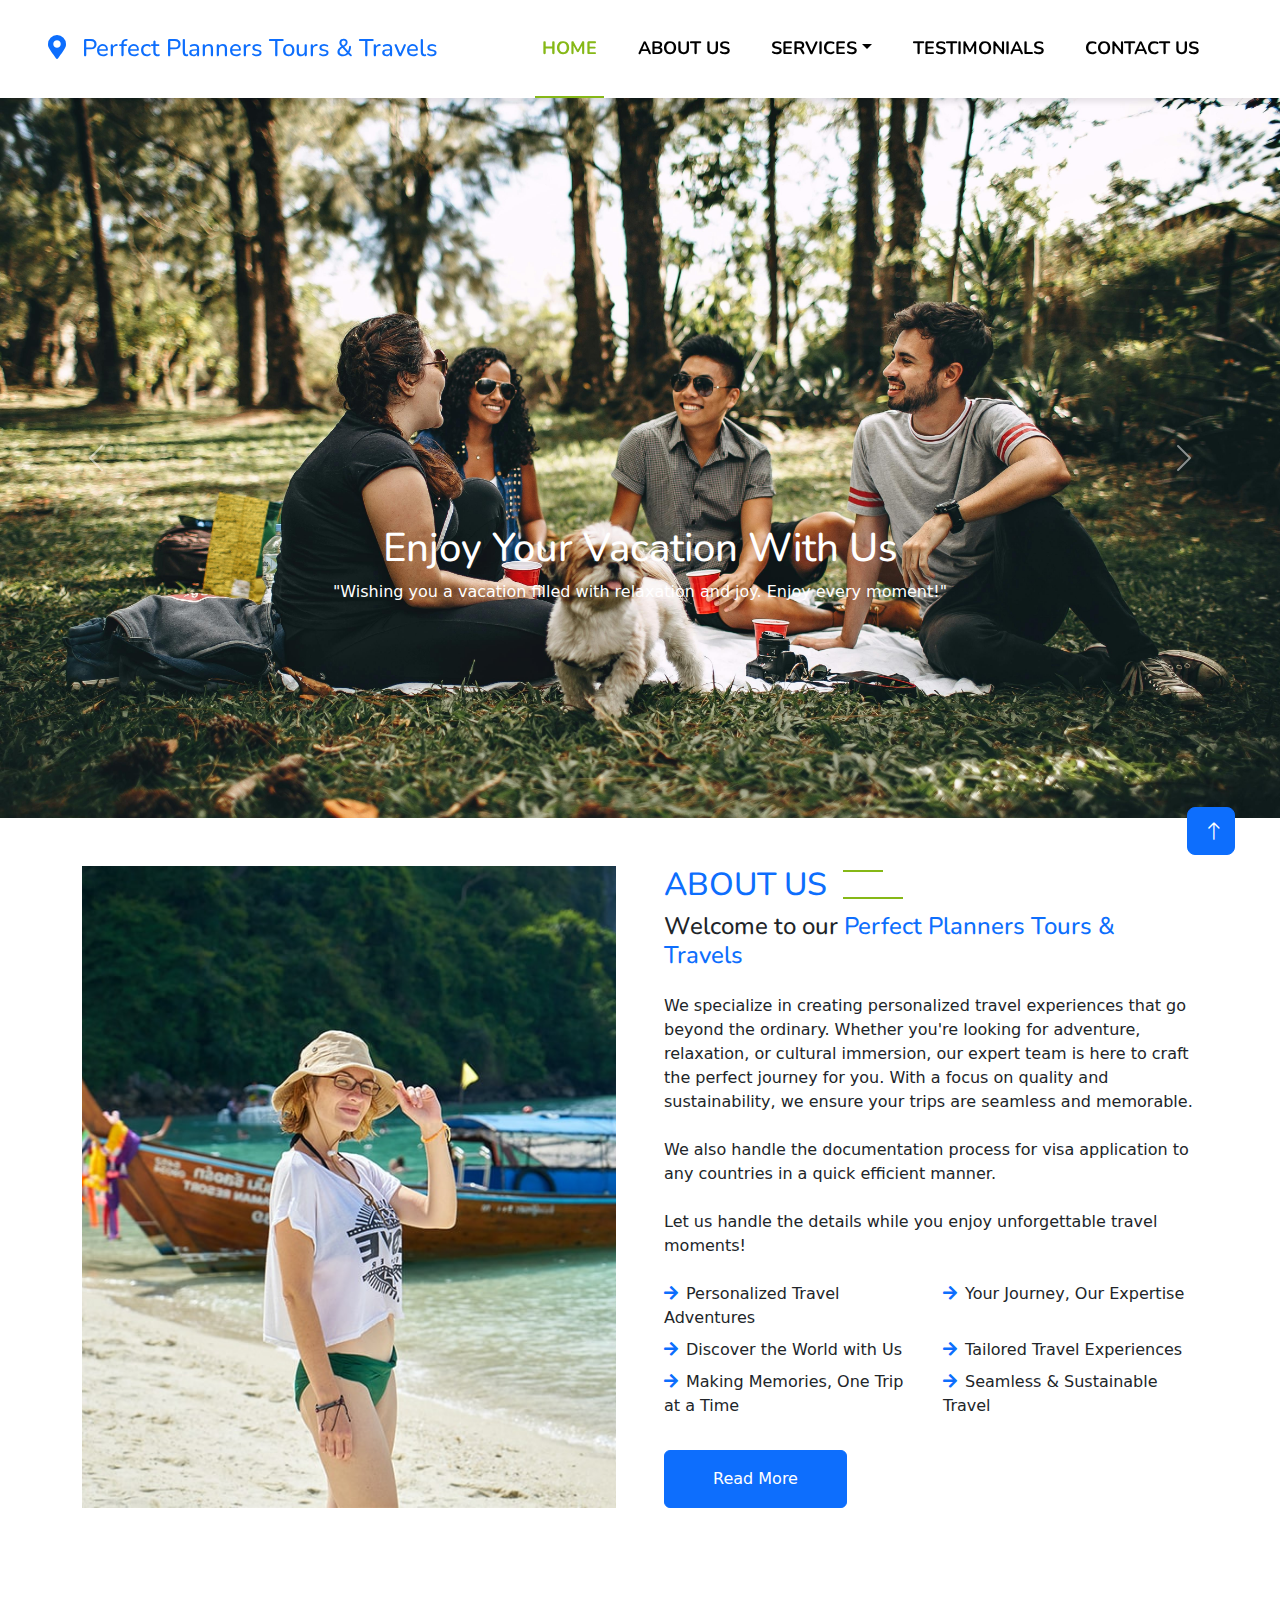
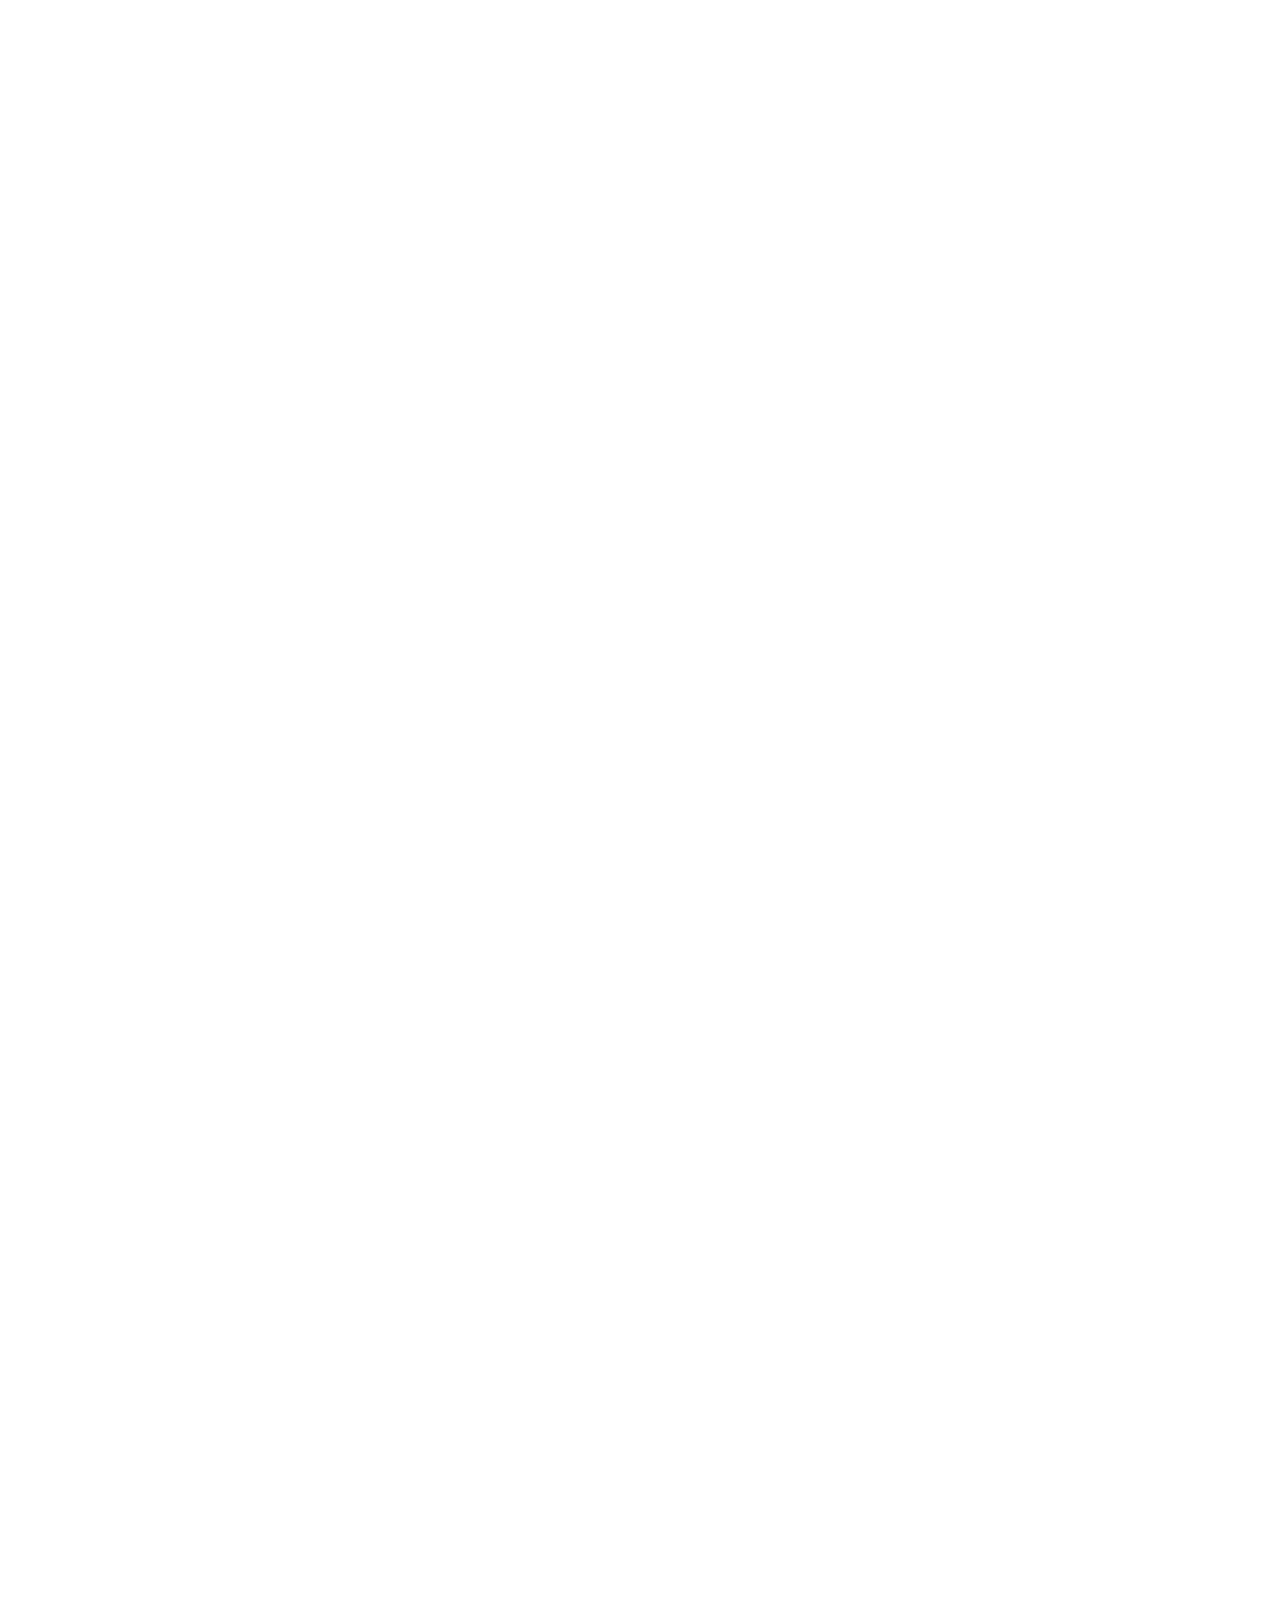
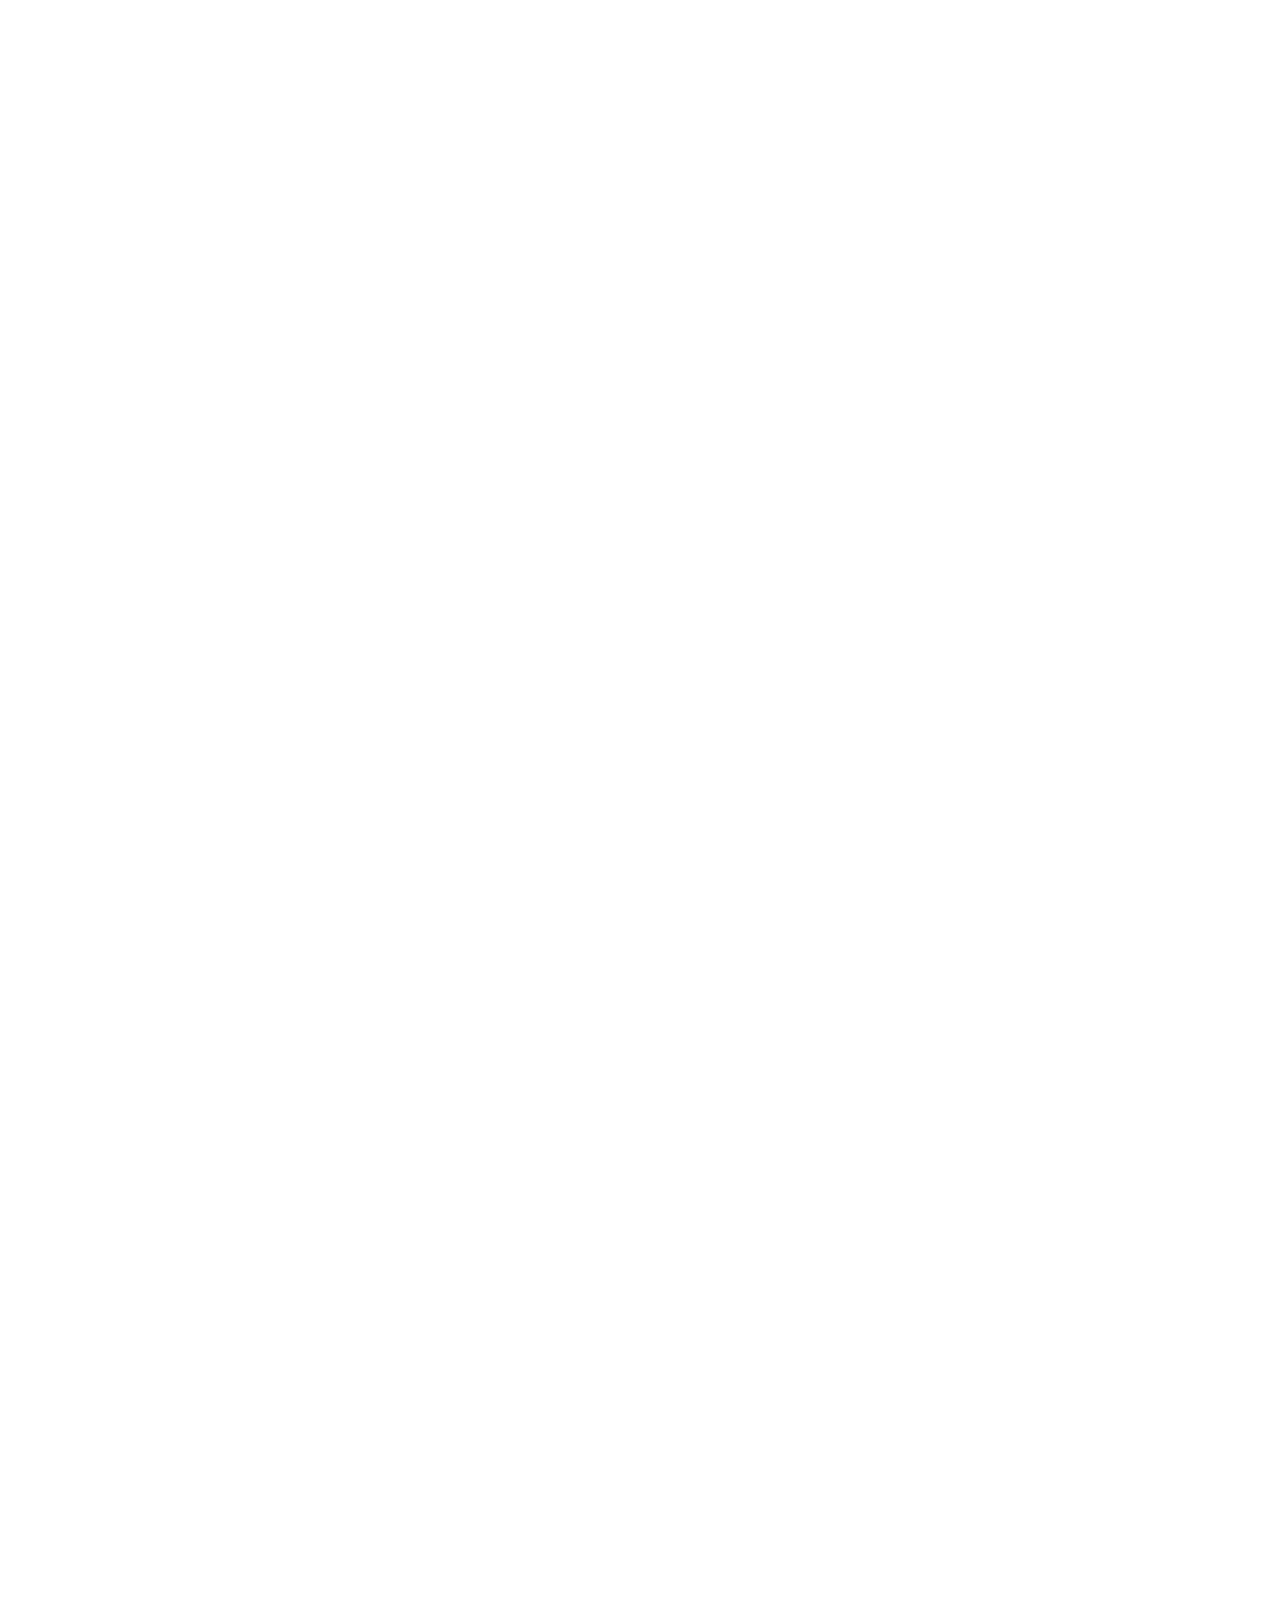
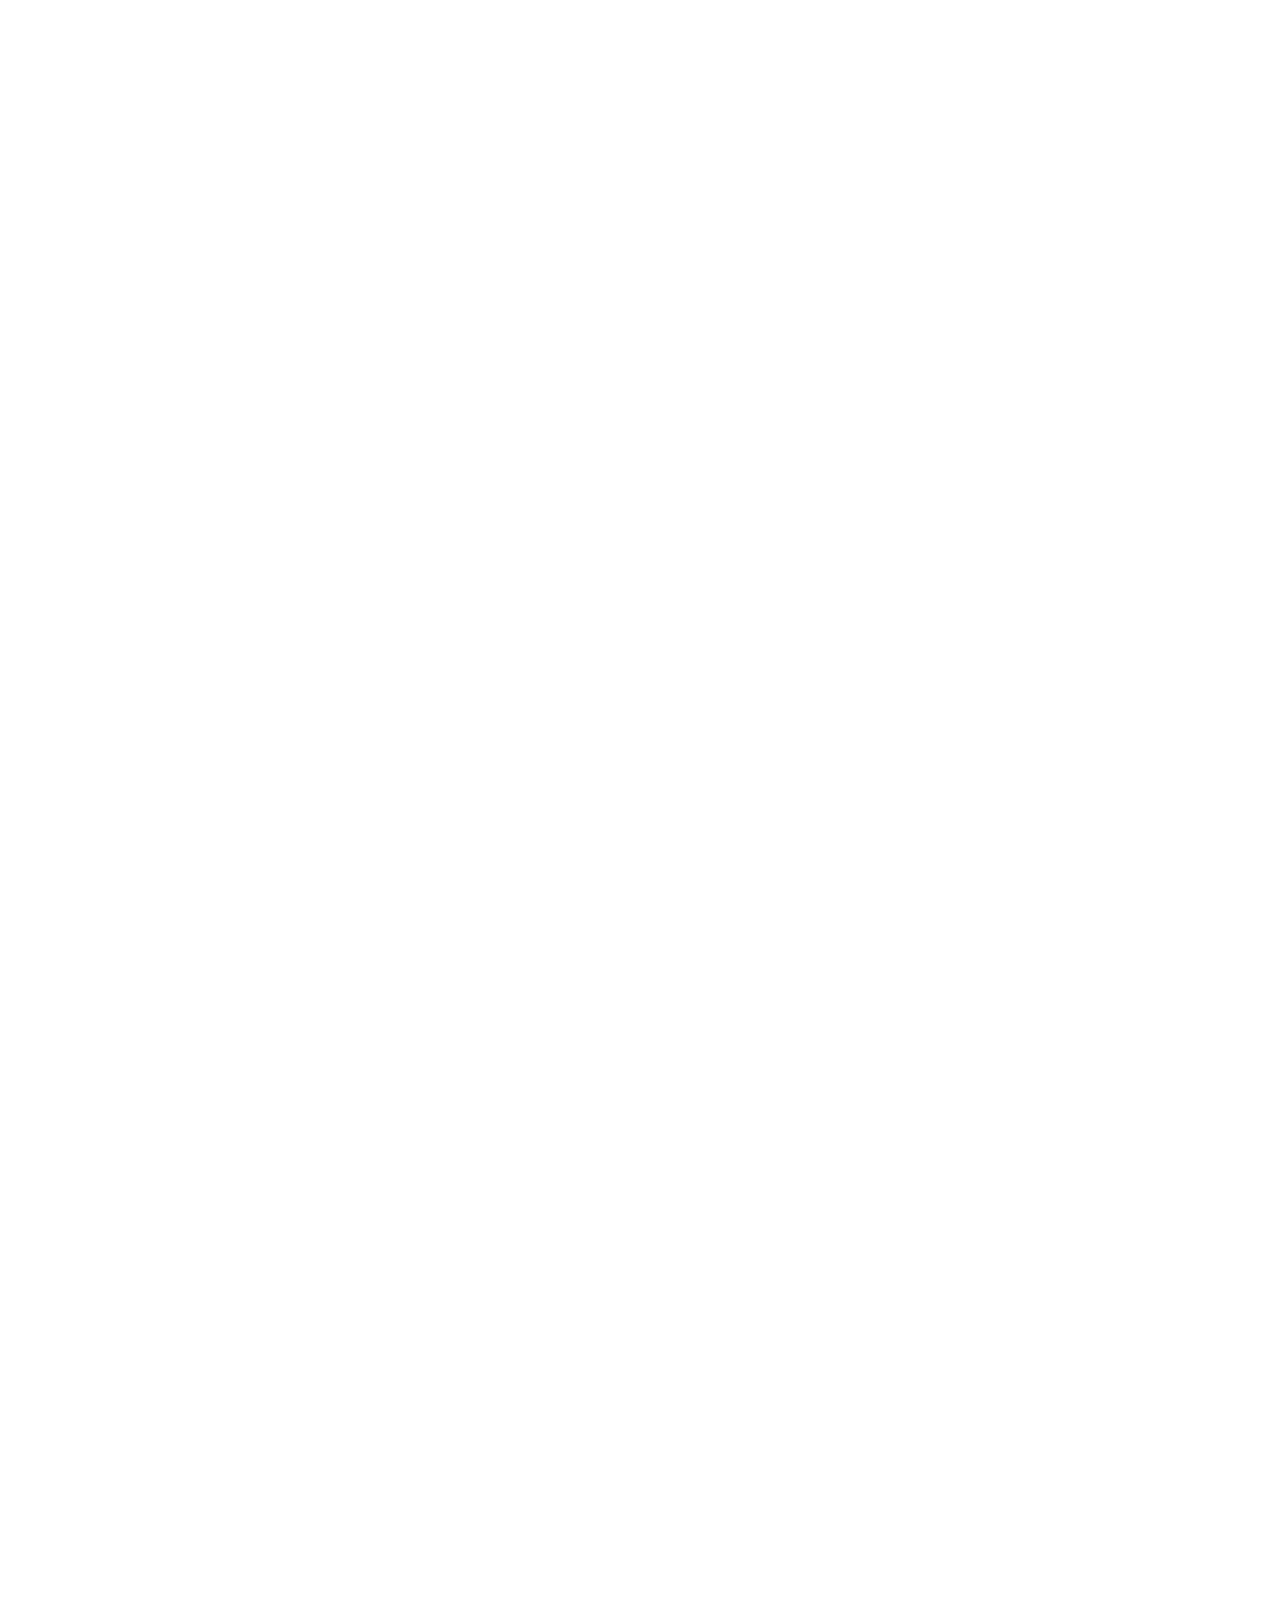
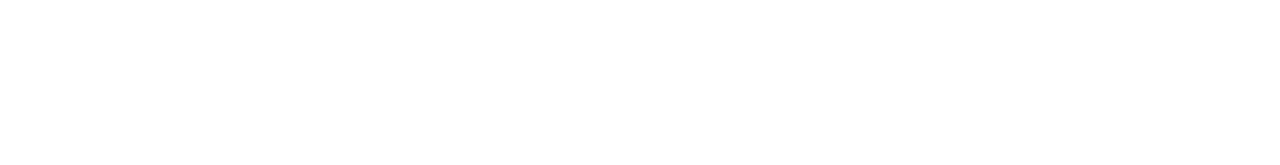
<file: index.html>
<!DOCTYPE html>
<html lang="en">

<head>
    <meta charset="utf-8">
    <title>Perfect Planners Tours & Travels Agency</title>
    <meta content="width=device-width, initial-scale=1.0" name="viewport">
    <meta content="" name="keywords">
    <meta content="" name="description">

    <!-- Favicon -->
    <link href="img/fav_icon.jpeg" rel="icon">

    <!-- Google Web Fonts -->
    <link rel="preconnect" href="https://fonts.googleapis.com">
    <link rel="preconnect" href="https://fonts.gstatic.com" crossorigin>
    <link href="https://fonts.googleapis.com/css2?family=Heebo:wght@400;500;600&family=Nunito:wght@600;700;800&display=swap" rel="stylesheet">

    <!-- Icon Font Stylesheet -->
    <link href="https://cdnjs.cloudflare.com/ajax/libs/font-awesome/5.10.0/css/all.min.css" rel="stylesheet">
    <link href="https://cdn.jsdelivr.net/npm/bootstrap-icons@1.4.1/font/bootstrap-icons.css" rel="stylesheet">

    <!-- Libraries Stylesheet -->
    <link href="lib/animate/animate.min.css" rel="stylesheet">
    <link href="lib/owlcarousel/assets/owl.carousel.min.css" rel="stylesheet">
    <link href="lib/tempusdominus/css/tempusdominus-bootstrap-4.min.css" rel="stylesheet" />

    <!-- Customized Bootstrap Stylesheet -->
    <link href="css/bootstrap.min.css" rel="stylesheet">

    <!-- Template Stylesheet -->
    <link href="css/style.css" rel="stylesheet">
    <link href="https://stackpath.bootstrapcdn.com/bootstrap/5.1.3/css/bootstrap.min.css" rel="stylesheet">
    <!-- Owl Carousel CSS -->
    <link rel="stylesheet" href="https://cdnjs.cloudflare.com/ajax/libs/OwlCarousel2/2.3.4/assets/owl.carousel.min.css">
    <link rel="stylesheet" href="https://cdnjs.cloudflare.com/ajax/libs/OwlCarousel2/2.3.4/assets/owl.theme.default.min.css">

    <style>
       .carousel-item {
    height: 80vh; /* Set the carousel item to take up the full height of the viewport */
    min-height: 300px; /* Provide a minimum height for smaller screens */
}

.carousel-item img {
    object-fit: cover; /* Ensures the image covers the entire item without stretching */
    width: 100%; /* Make the image width 100% */
    height: 100%; /* Make the image height 100% */
}

.carousel-caption {
    position: absolute;
    top: 70%;
    transform: translateY(-50%); /* Vertically center the caption */
}

.glass-navbar {
    background: rgba(255, 255, 255, 0.2); /* Transparent white background */
    backdrop-filter: blur(10px); /* Frosted glass effect */
    -webkit-backdrop-filter: blur(10px); /* Frosted glass effect for Safari */
    border-bottom: 1px solid rgba(255, 255, 255, 0.3); /* Optional border to define edges */
    box-shadow: 0 4px 6px rgba(0, 0, 0, 0.1); /* Subtle shadow for depth */
}

.navbar-light .navbar-nav .nav-link {
    color: black; /* White text for better contrast */
    font-weight: bold;
    text-transform: uppercase;
}

.navbar-light .navbar-nav .nav-link:hover, 
.navbar-light .navbar-nav .nav-link.active {
    color: #f5b041; /* Highlight color on hover or active links */
}

.navbar-toggler {
    background-color: rgba(255, 255, 255, 0.3); /* Transparent background for toggler */
}

.glass-navbar .dropdown-menu {
    background-color: rgba(255, 255, 255, 0.9); /* Dropdown with semi-transparent background */
    backdrop-filter: blur(40px);
    border: none;
    box-shadow: 0 2px 10px rgba(0, 0, 0, 0.1);
}


    </style>
</head>

<body>
    <!-- Spinner Start -->
    <div id="spinner" class="show bg-white position-fixed translate-middle w-100 vh-100 top-50 start-50 d-flex align-items-center justify-content-center">
        <div class="spinner-border text-primary" style="width: 3rem; height: 3rem;" role="status">
            <span class="sr-only">Loading...</span>
        </div>
    </div>
    <!-- Spinner End -->


    <!-- Topbar Start -->
    <!-- <div class="container-fluid bg-dark px-5 d-none d-lg-block">
        <div class="row gx-0">
            <div class="col-lg-8 text-center text-lg-start mb-2 mb-lg-0">
                <div class="d-inline-flex align-items-center" style="height: 45px;">
                    <small class="me-3 text-light"><i class="fa fa-map-marker-alt me-2"></i>123 Street, New York, USA</small>
                    <small class="me-3 text-light"><i class="fa fa-phone-alt me-2"></i>+012 345 6789</small>
                    <small class="text-light"><i class="fa fa-envelope-open me-2"></i>info@example.com</small>
                </div>
            </div>
            <div class="col-lg-4 text-center text-lg-end">
                <div class="d-inline-flex align-items-center" style="height: 45px;">
                    <a class="btn btn-sm btn-outline-light btn-sm-square rounded-circle me-2" href=""><i class="fab fa-twitter fw-normal"></i></a>
                    <a class="btn btn-sm btn-outline-light btn-sm-square rounded-circle me-2" href=""><i class="fab fa-facebook-f fw-normal"></i></a>
                    <a class="btn btn-sm btn-outline-light btn-sm-square rounded-circle me-2" href=""><i class="fab fa-linkedin-in fw-normal"></i></a>
                    <a class="btn btn-sm btn-outline-light btn-sm-square rounded-circle me-2" href=""><i class="fab fa-instagram fw-normal"></i></a>
                    <a class="btn btn-sm btn-outline-light btn-sm-square rounded-circle" href=""><i class="fab fa-youtube fw-normal"></i></a>
                </div>
            </div>
        </div>
    </div> -->
    <!-- Topbar End -->


    <!-- Navbar & Hero Start -->
    <div class="container-fluid position-relative p-0">
        <nav class="navbar navbar-expand-lg navbar-light px-4 px-lg-5 py-3 py-lg-0 glass-navbar">
            <a href="" class="navbar-brand p-0">
                <h4 class="text-primary m-0"><i class="fa fa-map-marker-alt me-3"></i>Perfect Planners Tours & Travels</h4>
            </a>
            <button class="navbar-toggler" type="button" data-bs-toggle="collapse" data-bs-target="#navbarCollapse">
                <span class="fa fa-bars"></span>
            </button>
            <div class="collapse navbar-collapse" id="navbarCollapse">
                <div class="navbar-nav ms-auto py-0">
                    <a href="index.html" class="nav-item nav-link active">Home</a>
                    <a href="about.html" class="nav-item nav-link">About Us</a>
                    <div class="nav-item dropdown">
                        <a href="#" class="nav-link dropdown-toggle" data-bs-toggle="dropdown">Services</a>
                        <div class="dropdown-menu m-0">
                            <a href="service.html" class="dropdown-item">Tours & Travels</a>
                            <a href="booking.html" class="dropdown-item">Visa Documentation</a>
                        </div>
                    </div>
                    <a href="testimonial.html" class="nav-item nav-link">Testimonials</a>
                    <a href="contact.html" class="nav-item nav-link">Contact Us</a>
                </div>
            </div>
        </nav>
    
        <div id="heroCarousel" class="carousel slide carousel-fade" data-bs-ride="carousel" data-bs-interval="1000">
            <div class="carousel-inner">
                <div class="carousel-item active">
                    <img src="img/bg-1.jpg" class="d-block w-100" alt="Image 1">
                    <div class="carousel-caption d-none d-md-block">
                        <h1 class="text-white">Enjoy Your Vacation With Us</h1>
                        <p class="text-white">"Wishing you a vacation filled with relaxation and joy. Enjoy every moment!"</p>
                    </div>
                </div>
                <div class="carousel-item">
                    <img src="img/bg-hero.jpg" class="d-block w-100" alt="Image 2">
                    <div class="carousel-caption d-none d-md-block">
                        <h1 class="text-white">Explore Beautiful Destinations</h1>
                        <p class="text-white">"Discover breathtaking landscapes and vibrant cultures with us."</p>
                    </div>
                </div>
                <div class="carousel-item">
                    <img src="img/home4.jpg" class="d-block w-100" alt="Image 3">
                    <div class="carousel-caption d-none d-md-block">
                        <h1 class="text-white">Adventure Awaits You</h1>
                        <p class="text-white">"Embark on unforgettable adventures tailored just for you!"</p>
                    </div>
                </div>
            </div>
            <button class="carousel-control-prev" type="button" data-bs-target="#heroCarousel" data-bs-slide="prev">
                <span class="carousel-control-prev-icon" aria-hidden="true"></span>
                <span class="visually-hidden">Previous</span>
            </button>
            <button class="carousel-control-next" type="button" data-bs-target="#heroCarousel" data-bs-slide="next">
                <span class="carousel-control-next-icon" aria-hidden="true"></span>
                <span class="visually-hidden">Next</span>
            </button>
        </div>
    </div>
    
    <!-- Navbar & Hero End -->


    <!-- About Start -->
    <div class="container-xxl py-5">
        <div class="container">
            <div class="row g-5">
                <div class="col-lg-6 wow fadeInUp" data-wow-delay="0.1s" style="min-height: 400px;">
                    <div class="position-relative h-100">
                        <img class="img-fluid position-absolute w-100 h-100" src="img/about.jpg" alt="" style="object-fit: cover;">
                    </div>
                </div>
                <div class="col-lg-6 wow fadeInUp" data-wow-delay="0.3s">
                    <h2 class="section-title bg-white text-start text-primary pe-3">About Us</h2>
                    <h4 class="mb-4">Welcome to our<span class="text-primary"> Perfect Planners Tours & Travels</span></h4>
                    <p class="mb-4"> We specialize in creating personalized travel experiences that go beyond the ordinary. Whether you're looking for adventure, relaxation, or cultural immersion, our expert team is here to craft the perfect journey for you. With a focus on quality and sustainability, we ensure your trips are seamless and memorable. 
                        <p class="mb-4"> We also handle the documentation process for visa application to any countries in a quick efficient manner.
                    </p>
                    <p class="mb-4">Let us handle the details while you enjoy unforgettable travel moments!</p>
                    <div class="row gy-2 gx-4 mb-4">
                        <div class="col-sm-6">
                            <p class="mb-0"><i class="fa fa-arrow-right text-primary me-2"></i>Personalized Travel Adventures</p>
                        </div>
                        <div class="col-sm-6">
                            <p class="mb-0"><i class="fa fa-arrow-right text-primary me-2"></i>Your Journey, Our Expertise</p>
                        </div>
                        <div class="col-sm-6">
                            <p class="mb-0"><i class="fa fa-arrow-right text-primary me-2"></i>Discover the World with Us</p>
                        </div>
                        <div class="col-sm-6">
                            <p class="mb-0"><i class="fa fa-arrow-right text-primary me-2"></i>Tailored Travel Experiences</p>
                        </div>
                        <div class="col-sm-6">
                            <p class="mb-0"><i class="fa fa-arrow-right text-primary me-2"></i>Making Memories, One Trip at a Time</p>
                        </div>
                        <div class="col-sm-6">
                            <p class="mb-0"><i class="fa fa-arrow-right text-primary me-2"></i>Seamless & Sustainable Travel</p>
                        </div>
                    </div>
                    <a class="btn btn-primary py-3 px-5 mt-2" href="about.html">Read More</a>
                </div>
            </div>
        </div>
    </div>
    <!-- About End -->


    <!-- Service Start -->
    <div class="container-xxl py-5">
        <div class="container">
            <div class="text-center wow fadeInUp" data-wow-delay="0.1s">
                <h6 class="section-title bg-white text-center text-primary px-3">Services</h6>
                <h1 class="mb-5">Our Services</h1>
            </div>
            <div class="row g-4">
                <div class="col-lg-3 col-sm-6 wow fadeInUp" data-wow-delay="0.1s">
                    <div class="service-item rounded pt-3">
                        <div class="p-4">
                            <i class="fa fa-3x fa-plane-departure text-primary mb-4"></i>
                            <h5>WorldWide Tours</h5>
                            <p>Explore global destinations with our expert-guided worldwide tours, tailored to your interests.</p>
                            <br/>
                        </div>
                    </div>
                </div>
                <div class="col-lg-3 col-sm-6 wow fadeInUp" data-wow-delay="0.3s">
                    <div class="service-item rounded pt-3">
                        <div class="p-4">
                            <i class="fa fa-3x fa-bed text-primary mb-4"></i>
                            <h5>Hotel Reservation</h5>
                            <p>We provide seamless hotel reservations, ensuring you stay at the best accommodations during your travels.</p>
                        </div>
                    </div>
                </div>
                <div class="col-lg-3 col-sm-6 wow fadeInUp" data-wow-delay="0.5s">
                    <div class="service-item rounded pt-3">
                        <div class="p-4">
                            <i class="fa fa-3x fa-user-tie text-primary mb-4"></i>
                            <h5>Travel Guides</h5>
                            <p>Our professional travel guides help you explore destinations while sharing local insights and hidden gems.</p>
                        </div>
                    </div>
                </div>
                <div class="col-lg-3 col-sm-6 wow fadeInUp" data-wow-delay="0.7s">
                    <div class="service-item rounded pt-3">
                        <div class="p-4">
                            <i class="fa fa-3x fa-calendar-check text-primary mb-4"></i>
                            <h5>Event Management</h5>
                            <p>We offer event management services for all your special occasions, including weddings, conferences, and more.</p>
                        </div>
                    </div>
                </div>
                <div class="col-lg-3 col-sm-6 wow fadeInUp" data-wow-delay="0.1s">
                    <div class="service-item rounded pt-3">
                        <div class="p-4">
                            <i class="fa fa-3x fa-map-marked-alt text-primary mb-4"></i>
                            <h5>Local City Tours</h5>
                            <p>Discover the beauty of local cities with our guided city tours that showcase the best attractions.</p>
                            <br/>
                        </div>
                    </div>
                </div>
                <div class="col-lg-3 col-sm-6 wow fadeInUp" data-wow-delay="0.3s">
                    <div class="service-item rounded pt-3">
                        <div class="p-4">
                            <i class="fa fa-3x fa-umbrella-beach text-primary mb-4"></i>
                            <h5>Beach Vacations</h5>
                            <p>Relax and unwind at stunning beach destinations, with exclusive packages designed for ultimate leisure.</p>
                        </div>
                    </div>
                </div>
                <div class="col-lg-3 col-sm-6 wow fadeInUp" data-wow-delay="0.5s">
                    <div class="service-item rounded pt-3">
                        <div class="p-4">
                            <i class="fa fa-3x fa-mountain text-primary mb-4"></i>
                            <h5>Adventure Travel</h5>
                            <p>From mountain treks to wildlife safaris, our adventure travel packages provide excitement for thrill-seekers.</p>
                        </div>
                    </div>
                </div>
                <div class="col-lg-3 col-sm-6 wow fadeInUp" data-wow-delay="0.7s">
                    <div class="service-item rounded pt-3">
                        <div class="p-4">
                            <i class="fa fa-3x fa-suitcase-rolling text-primary mb-4"></i>
                            <h5>Business Travel</h5>
                            <p>We offer corporate travel services, handling all your business trip needs with efficiency and care.</p>
                            <br/>
                        </div>
                    </div>
                </div>
            </div>
        </div>
    </div>
    
    <!-- Service End -->


    <!-- Destination Start -->
    <div class="container-xxl py-5 destination">
        <div class="container">
            <div class="text-center wow fadeInUp" data-wow-delay="0.1s">
                <h6 class="section-title bg-white text-center text-primary px-3">Destination</h6>
                <h1 class="mb-5">Popular Destination</h1>
            </div>
            <div class="row g-3">
                <div class="col-lg-7 col-md-6">
                    <div class="row g-3">
                        <div class="col-lg-12 col-md-12 wow zoomIn" data-wow-delay="0.1s">
                            <a class="position-relative d-block overflow-hidden" href="">
                                <img class="img-fluid" src="img/destination-1.jpg" alt="">
                                <div class="bg-white text-danger fw-bold position-absolute top-0 start-0 m-3 py-1 px-2">30% OFF</div>
                                <div class="bg-white text-primary fw-bold position-absolute bottom-0 end-0 m-3 py-1 px-2">Thailand</div>
                            </a>
                        </div>
                        <div class="col-lg-6 col-md-12 wow zoomIn" data-wow-delay="0.3s">
                            <a class="position-relative d-block overflow-hidden" href="">
                                <img class="img-fluid" src="img/destination-2.jpg" alt="">
                                <div class="bg-white text-danger fw-bold position-absolute top-0 start-0 m-3 py-1 px-2">25% OFF</div>
                                <div class="bg-white text-primary fw-bold position-absolute bottom-0 end-0 m-3 py-1 px-2">Malaysia</div>
                            </a>
                        </div>
                        <div class="col-lg-6 col-md-12 wow zoomIn" data-wow-delay="0.5s">
                            <a class="position-relative d-block overflow-hidden" href="">
                                <img class="img-fluid" src="img/destination-3.jpg" alt="">
                                <div class="bg-white text-danger fw-bold position-absolute top-0 start-0 m-3 py-1 px-2">35% OFF</div>
                                <div class="bg-white text-primary fw-bold position-absolute bottom-0 end-0 m-3 py-1 px-2">Australia</div>
                            </a>
                        </div>
                    </div>
                </div>
                <div class="col-lg-5 col-md-6 wow zoomIn" data-wow-delay="0.7s" style="min-height: 350px;">
                    <a class="position-relative d-block h-100 overflow-hidden" href="">
                        <img class="img-fluid position-absolute w-100 h-100" src="img/destination-4.jpg" alt="" style="object-fit: cover;">
                        <div class="bg-white text-danger fw-bold position-absolute top-0 start-0 m-3 py-1 px-2">20% OFF</div>
                        <div class="bg-white text-primary fw-bold position-absolute bottom-0 end-0 m-3 py-1 px-2">Indonesia</div>
                    </a>
                </div>
            </div>
        </div>
    </div>
    <!-- Destination Start -->


    <!-- Package Start -->
    <!-- <div class="container-xxl py-5">
        <div class="container">
            <div class="text-center wow fadeInUp" data-wow-delay="0.1s">
                <h6 class="section-title bg-white text-center text-primary px-3">Packages</h6>
                <h1 class="mb-5">Awesome Packages</h1>
            </div>
            <div class="row g-4 justify-content-center">
                <div class="col-lg-4 col-md-6 wow fadeInUp" data-wow-delay="0.1s">
                    <div class="package-item">
                        <div class="overflow-hidden">
                            <img class="img-fluid" src="img/package-1.jpg" alt="">
                        </div>
                        <div class="d-flex border-bottom">
                            <small class="flex-fill text-center border-end py-2"><i class="fa fa-map-marker-alt text-primary me-2"></i>Thailand</small>
                            <small class="flex-fill text-center border-end py-2"><i class="fa fa-calendar-alt text-primary me-2"></i>3 days</small>
                            <small class="flex-fill text-center py-2"><i class="fa fa-user text-primary me-2"></i>2 Person</small>
                        </div>
                        <div class="text-center p-4">
                            <h3 class="mb-0">$149.00</h3>
                            <div class="mb-3">
                                <small class="fa fa-star text-primary"></small>
                                <small class="fa fa-star text-primary"></small>
                                <small class="fa fa-star text-primary"></small>
                                <small class="fa fa-star text-primary"></small>
                                <small class="fa fa-star text-primary"></small>
                            </div>
                            <p>Tempor erat elitr rebum at clita. Diam dolor diam ipsum sit diam amet diam eos</p>
                            <div class="d-flex justify-content-center mb-2">
                                <a href="#" class="btn btn-sm btn-primary px-3 border-end" style="border-radius: 30px 0 0 30px;">Read More</a>
                                <a href="#" class="btn btn-sm btn-primary px-3" style="border-radius: 0 30px 30px 0;">Book Now</a>
                            </div>
                        </div>
                    </div>
                </div>
                <div class="col-lg-4 col-md-6 wow fadeInUp" data-wow-delay="0.3s">
                    <div class="package-item">
                        <div class="overflow-hidden">
                            <img class="img-fluid" src="img/package-2.jpg" alt="">
                        </div>
                        <div class="d-flex border-bottom">
                            <small class="flex-fill text-center border-end py-2"><i class="fa fa-map-marker-alt text-primary me-2"></i>Indonesia</small>
                            <small class="flex-fill text-center border-end py-2"><i class="fa fa-calendar-alt text-primary me-2"></i>3 days</small>
                            <small class="flex-fill text-center py-2"><i class="fa fa-user text-primary me-2"></i>2 Person</small>
                        </div>
                        <div class="text-center p-4">
                            <h3 class="mb-0">$139.00</h3>
                            <div class="mb-3">
                                <small class="fa fa-star text-primary"></small>
                                <small class="fa fa-star text-primary"></small>
                                <small class="fa fa-star text-primary"></small>
                                <small class="fa fa-star text-primary"></small>
                                <small class="fa fa-star text-primary"></small>
                            </div>
                            <p>Tempor erat elitr rebum at clita. Diam dolor diam ipsum sit diam amet diam eos</p>
                            <div class="d-flex justify-content-center mb-2">
                                <a href="#" class="btn btn-sm btn-primary px-3 border-end" style="border-radius: 30px 0 0 30px;">Read More</a>
                                <a href="#" class="btn btn-sm btn-primary px-3" style="border-radius: 0 30px 30px 0;">Book Now</a>
                            </div>
                        </div>
                    </div>
                </div>
                <div class="col-lg-4 col-md-6 wow fadeInUp" data-wow-delay="0.5s">
                    <div class="package-item">
                        <div class="overflow-hidden">
                            <img class="img-fluid" src="img/package-3.jpg" alt="">
                        </div>
                        <div class="d-flex border-bottom">
                            <small class="flex-fill text-center border-end py-2"><i class="fa fa-map-marker-alt text-primary me-2"></i>Malaysia</small>
                            <small class="flex-fill text-center border-end py-2"><i class="fa fa-calendar-alt text-primary me-2"></i>3 days</small>
                            <small class="flex-fill text-center py-2"><i class="fa fa-user text-primary me-2"></i>2 Person</small>
                        </div>
                        <div class="text-center p-4">
                            <h3 class="mb-0">$189.00</h3>
                            <div class="mb-3">
                                <small class="fa fa-star text-primary"></small>
                                <small class="fa fa-star text-primary"></small>
                                <small class="fa fa-star text-primary"></small>
                                <small class="fa fa-star text-primary"></small>
                                <small class="fa fa-star text-primary"></small>
                            </div>
                            <p>Tempor erat elitr rebum at clita. Diam dolor diam ipsum sit diam amet diam eos</p>
                            <div class="d-flex justify-content-center mb-2">
                                <a href="#" class="btn btn-sm btn-primary px-3 border-end" style="border-radius: 30px 0 0 30px;">Read More</a>
                                <a href="#" class="btn btn-sm btn-primary px-3" style="border-radius: 0 30px 30px 0;">Book Now</a>
                            </div>
                        </div>
                    </div>
                </div>
            </div>
        </div>
    </div> -->
    <!-- Package End -->


    <div class="container-xxl py-5">
        <div class="container">
           
            <div class="row g-4 justify-content-center">
                <div class="col-lg-4 col-md-6 wow fadeInUp" data-wow-delay="0.1s">
                    <div class="package-item">
                        <div class="overflow-hidden">
                            <img class="img-fluid" src="img/package-1.jpg" alt="">
                        </div>
                        
                       
                    </div>
                </div>
                <div class="col-lg-4 col-md-6 wow fadeInUp" data-wow-delay="0.3s">
                    <div class="package-item">
                        <div class="overflow-hidden">
                            <img class="img-fluid" src="img/package-2.jpg" alt="">
                        </div>
                        
                       
                    </div>
                </div>
                <div class="col-lg-4 col-md-6 wow fadeInUp" data-wow-delay="0.5s">
                    <div class="package-item">
                        <div class="overflow-hidden">
                            <img class="img-fluid" src="img/package-3.jpg" alt="">
                        </div>
                       
                       
                    </div>
                </div>
            </div>
        </div>
    </div>


    <div class="container-xxl py-5">
        <div class="container">
           
            <div class="row g-4 justify-content-center">
                <div class="col-lg-4 col-md-6 wow fadeInUp" data-wow-delay="0.1s">
                    <div class="package-item">
                        <div class="overflow-hidden">
                            <img class="img-fluid" src="img/package-1.jpg" alt="">
                        </div>
                        
                       
                    </div>
                </div>
                <div class="col-lg-4 col-md-6 wow fadeInUp" data-wow-delay="0.3s">
                    <div class="package-item">
                        <div class="overflow-hidden">
                            <img class="img-fluid" src="img/package-2.jpg" alt="">
                        </div>
                        
                       
                    </div>
                </div>
                <div class="col-lg-4 col-md-6 wow fadeInUp" data-wow-delay="0.5s">
                    <div class="package-item">
                        <div class="overflow-hidden">
                            <img class="img-fluid" src="img/package-3.jpg" alt="">
                        </div>
                       
                       
                    </div>
                </div>
            </div>
        </div>
    </div>


    <div class="container-xxl py-5 destination">
        <div class="container">
            <!-- <div class="text-center wow fadeInUp" data-wow-delay="0.1s">
                <h6 class="section-title bg-white text-center text-primary px-3">Destination</h6>
                <h1 class="mb-5">Popular Destination</h1>
            </div> -->
            <div class="row g-3">
                <div class="col-lg-7 col-md-6">
                    <div class="row g-3">
                        <div class="col-lg-12 col-md-12 wow zoomIn" data-wow-delay="0.1s">
                            <a class="position-relative d-block overflow-hidden" href="">
                                <img class="img-fluid" src="img/destination-1.jpg" alt="">
                                <!-- <div class="bg-white text-danger fw-bold position-absolute top-0 start-0 m-3 py-1 px-2">30% OFF</div> -->
                                <!-- <div class="bg-white text-primary fw-bold position-absolute bottom-0 end-0 m-3 py-1 px-2">Thailand</div> -->
                            </a>
                        </div>
                        <div class="col-lg-6 col-md-12 wow zoomIn" data-wow-delay="0.3s">
                            <a class="position-relative d-block overflow-hidden" href="">
                                <img class="img-fluid" src="img/destination-2.jpg" alt="">
                                <!-- <div class="bg-white text-danger fw-bold position-absolute top-0 start-0 m-3 py-1 px-2">25% OFF</div> -->
                                <!-- <div class="bg-white text-primary fw-bold position-absolute bottom-0 end-0 m-3 py-1 px-2">Malaysia</div> -->
                            </a>
                        </div>
                        <div class="col-lg-6 col-md-12 wow zoomIn" data-wow-delay="0.5s">
                            <a class="position-relative d-block overflow-hidden" href="">
                                <img class="img-fluid" src="img/destination-3.jpg" alt="">
                                <!-- <div class="bg-white text-danger fw-bold position-absolute top-0 start-0 m-3 py-1 px-2">35% OFF</div> -->
                                <!-- <div class="bg-white text-primary fw-bold position-absolute bottom-0 end-0 m-3 py-1 px-2">Australia</div> -->
                            </a>
                        </div>
                    </div>
                </div>
                <div class="col-lg-5 col-md-6 wow zoomIn" data-wow-delay="0.7s" style="min-height: 350px;">
                    <a class="position-relative d-block h-100 overflow-hidden" href="">
                        <img class="img-fluid position-absolute w-100 h-100" src="img/destination-4.jpg" alt="" style="object-fit: cover;">
                        <!-- <div class="bg-white text-danger fw-bold position-absolute top-0 start-0 m-3 py-1 px-2">20% OFF</div> -->
                        <!-- <div class="bg-white text-primary fw-bold position-absolute bottom-0 end-0 m-3 py-1 px-2">Indonesia</div> -->
                    </a>
                </div>
            </div>
        </div>
    </div>

    <!-- Booking Start -->
    <!-- <div class="container-xxl py-5 wow fadeInUp" data-wow-delay="0.1s">
        <div class="container">
            <div class="booking p-5">
                <div class="row g-5 align-items-center">
                    <div class="col-md-6 text-white">
                        <h6 class="text-white text-uppercase">Booking</h6>
                        <h1 class="text-white mb-4">Online Booking</h1>
                        <p class="mb-4">Our easy-to-use online booking system allows you to plan and secure your travel arrangements from the comfort of your home. Whether you're booking flights, hotels, or complete travel packages, our platform ensures a seamless experience with real-time availability, secure payment options, and instant confirmations.</p>
                        <p class="mb-4">Customize your trip, choose from a range of destinations, and manage your bookings effortlessly with just a few clicks.</p>
                        <a class="btn btn-outline-light py-3 px-5 mt-2" href="">Read More</a>
                    </div>
                    <div class="col-md-6">
                        <h1 class="text-white mb-4">Book A Tour</h1>
                        <form>
                            <div class="row g-3">
                                <div class="col-md-6">
                                    <div class="form-floating">
                                        <input type="text" class="form-control bg-transparent" id="name" placeholder="Your Name">
                                        <label for="name">Your Name</label>
                                    </div>
                                </div>
                                <div class="col-md-6">
                                    <div class="form-floating">
                                        <input type="email" class="form-control bg-transparent" id="email" placeholder="Your Email">
                                        <label for="email">Your Email</label>
                                    </div>
                                </div>
                                <div class="col-md-6">
                                    <div class="form-floating date" id="date3" data-target-input="nearest">
                                        <input type="text" class="form-control bg-transparent datetimepicker-input" id="datetime" placeholder="Date & Time" data-target="#date3" data-toggle="datetimepicker" />
                                        <label for="datetime">Date & Time</label>
                                    </div>
                                </div>
                                <div class="col-md-6">
                                    <div class="form-floating">
                                        <select class="form-select bg-transparent" id="select1">
                                            <option value="1">Destination 1</option>
                                            <option value="2">Destination 2</option>
                                            <option value="3">Destination 3</option>
                                        </select>
                                        <label for="select1">Destination</label>
                                    </div>
                                </div>
                                <div class="col-12">
                                    <div class="form-floating">
                                        <textarea class="form-control bg-transparent" placeholder="Special Request" id="message" style="height: 100px"></textarea>
                                        <label for="message">Special Request</label>
                                    </div>
                                </div>
                                <div class="col-12">
                                    <button class="btn btn-outline-light w-100 py-3" type="submit">Book Now</button>
                                </div>
                            </div>
                        </form>
                    </div>
                </div>
            </div>
        </div>
    </div> -->
    <!-- Booking Start -->


    <div class="container-xxl py-5">
        <div class="container">
            <div class="text-center wow fadeInUp" data-wow-delay="0.1s">
                <h6 class="section-title bg-white text-center text-primary px-3">Contact Us</h6>
                <h1 class="mb-5">Contact Us For Any Query</h1>
            </div>
            <div class="row g-4">
                <!-- Contact Info Section -->
                <div class="col-lg-4 col-md-6 wow fadeInUp" data-wow-delay="0.1s">
                    <h5>Get In Touch</h5>
                    <p class="mb-4">Feel free to reach out to us for any queries or assistance. We are here to help you.</p>
                    <div class="d-flex align-items-center mb-4">
                        <div class="d-flex align-items-center justify-content-center flex-shrink-0 bg-primary" style="width: 50px; height: 50px;">
                            <i class="fa fa-map-marker-alt text-white"></i>
                        </div>
                        <div class="ms-3">
                            <h5 class="text-primary">Office</h5>
                            <p class="mb-0">456 Street, Mumbai, India</p>
                        </div>
                    </div>
                    <div class="d-flex align-items-center mb-4">
                        <div class="d-flex align-items-center justify-content-center flex-shrink-0 bg-primary" style="width: 50px; height: 50px;">
                            <i class="fa fa-phone-alt text-white"></i>
                        </div>
                        <div class="ms-3">
                            <h5 class="text-primary">Mobile</h5>
                            <p class="mb-0">+91 987 654 3210</p>
                        </div>
                    </div>
                    <div class="d-flex align-items-center">
                        <div class="d-flex align-items-center justify-content-center flex-shrink-0 bg-primary" style="width: 50px; height: 50px;">
                            <i class="fa fa-envelope-open text-white"></i>
                        </div>
                        <div class="ms-3">
                            <h5 class="text-primary">Email</h5>
                            <p class="mb-0">info@indiaoffice.com</p>
                        </div>
                    </div>
                </div>
    
                <!-- Map Section -->
                <div class="col-lg-4 col-md-6 wow fadeInUp" data-wow-delay="0.3s">
                    <iframe class="position-relative rounded w-100 h-100"
                        src="https://www.google.com/maps/embed?pb=!1m18!1m12!1m3!1d14015.579641048645!2d77.2066424260647!3d28.613939046839612!2m3!1f0!2f0!3f0!3m2!1i1024!2i768!4f13.1!3m3!1m2!1s0x390ce2c99c6b8507%3A0x8ffcccce25428fd6!2sNew%20Delhi%2C%20Delhi%2C%20India!5e0!3m2!1sen!2sus!4v1603794290143!5m2!1sen!2sus"
                        frameborder="0" style="min-height: 300px; border:0;" allowfullscreen="" aria-hidden="false"
                        tabindex="0">
                    </iframe>
                </div>
    
                <!-- Contact Form Section -->
                <div class="col-lg-4 col-md-12 wow fadeInUp" data-wow-delay="0.5s">
                    <form>
                        <div class="row g-3">
                            <div class="col-md-6">
                                <div class="form-floating">
                                    <input type="text" class="form-control" id="name" placeholder="Your Name">
                                    <label for="name">Your Name</label>
                                </div>
                            </div>
                            <div class="col-md-6">
                                <div class="form-floating">
                                    <input type="email" class="form-control" id="email" placeholder="Your Email">
                                    <label for="email">Your Email</label>
                                </div>
                            </div>
                            <div class="col-12">
                                <div class="form-floating">
                                    <input type="text" class="form-control" id="subject" placeholder="Subject">
                                    <label for="subject">Subject</label>
                                </div>
                            </div>
                            <div class="col-12">
                                <div class="form-floating">
                                    <textarea class="form-control" placeholder="Leave a message here" id="message" style="height: 100px"></textarea>
                                    <label for="message">Message</label>
                                </div>
                            </div>
                            <div class="col-12">
                                <button class="btn btn-primary w-100 py-3" type="submit">Send Message</button>
                            </div>
                        </div>
                    </form>
                </div>
            </div>
        </div>
    </div>
    


    <!-- Process Start -->
    <!-- <div class="container-xxl py-5">
        <div class="container">
            <div class="text-center pb-4 wow fadeInUp" data-wow-delay="0.1s">
                <h6 class="section-title bg-white text-center text-primary px-3">Process</h6>
                <h1 class="mb-5">3 Easy Steps</h1>
            </div>
            <div class="row gy-5 gx-4 justify-content-center">
                <div class="col-lg-4 col-sm-6 text-center pt-4 wow fadeInUp" data-wow-delay="0.1s">
                    <div class="position-relative border border-primary pt-5 pb-4 px-4">
                        <div class="d-inline-flex align-items-center justify-content-center bg-primary rounded-circle position-absolute top-0 start-50 translate-middle shadow" style="width: 100px; height: 100px;">
                            <i class="fa fa-globe fa-3x text-white"></i>
                        </div>
                        <h5 class="mt-4">Choose A Destination</h5>
                        <hr class="w-25 mx-auto bg-primary mb-1">
                        <hr class="w-50 mx-auto bg-primary mt-0">
                        <p class="mb-0">Tempor erat elitr rebum clita dolor diam ipsum sit diam amet diam eos erat ipsum et lorem et sit sed stet lorem sit</p>
                    </div>
                </div>
                <div class="col-lg-4 col-sm-6 text-center pt-4 wow fadeInUp" data-wow-delay="0.3s">
                    <div class="position-relative border border-primary pt-5 pb-4 px-4">
                        <div class="d-inline-flex align-items-center justify-content-center bg-primary rounded-circle position-absolute top-0 start-50 translate-middle shadow" style="width: 100px; height: 100px;">
                            <i class="fa fa-dollar-sign fa-3x text-white"></i>
                        </div>
                        <h5 class="mt-4">Pay Online</h5>
                        <hr class="w-25 mx-auto bg-primary mb-1">
                        <hr class="w-50 mx-auto bg-primary mt-0">
                        <p class="mb-0">Tempor erat elitr rebum clita dolor diam ipsum sit diam amet diam eos erat ipsum et lorem et sit sed stet lorem sit</p>
                    </div>
                </div>
                <div class="col-lg-4 col-sm-6 text-center pt-4 wow fadeInUp" data-wow-delay="0.5s">
                    <div class="position-relative border border-primary pt-5 pb-4 px-4">
                        <div class="d-inline-flex align-items-center justify-content-center bg-primary rounded-circle position-absolute top-0 start-50 translate-middle shadow" style="width: 100px; height: 100px;">
                            <i class="fa fa-plane fa-3x text-white"></i>
                        </div>
                        <h5 class="mt-4">Fly Today</h5>
                        <hr class="w-25 mx-auto bg-primary mb-1">
                        <hr class="w-50 mx-auto bg-primary mt-0">
                        <p class="mb-0">Tempor erat elitr rebum clita dolor diam ipsum sit diam amet diam eos erat ipsum et lorem et sit sed stet lorem sit</p>
                    </div>
                </div>
            </div>
        </div>
    </div> -->
    <!-- Process Start -->

    <div class="container-xxl py-5">
        <div class="container">
            <div class="text-center pb-4 wow fadeInUp" data-wow-delay="0.1s">
                <h6 class="section-title bg-white text-center text-primary px-3">Process</h6>
                <h1 class="mb-5">3 Easy Steps</h1>
            </div>
            <div class="row gy-5 gx-4 justify-content-center">
                <!-- Step 1: Choose A Destination -->
                <div class="col-lg-4 col-sm-6 text-center pt-4 wow fadeInUp" data-wow-delay="0.1s">
                    <div class="position-relative border border-primary pt-5 pb-4 px-4">
                        <div class="d-inline-flex align-items-center justify-content-center bg-primary rounded-circle position-absolute top-0 start-50 translate-middle shadow" style="width: 100px; height: 100px;">
                            <i class="fa fa-map-marker-alt fa-3x text-white"></i>
                        </div>
                        <h5 class="mt-4">Choose A Destination</h5>
                        <hr class="w-25 mx-auto bg-primary mb-1">
                        <hr class="w-50 mx-auto bg-primary mt-0">
                        <p class="mb-0">Explore a wide range of destinations and pick the one that excites you the most for an unforgettable experience.</p>
                    </div>
                </div>
                
                <!-- Step 2: Pay Online -->
                <div class="col-lg-4 col-sm-6 text-center pt-4 wow fadeInUp" data-wow-delay="0.3s">
                    <div class="position-relative border border-primary pt-5 pb-4 px-4">
                        <div class="d-inline-flex align-items-center justify-content-center bg-primary rounded-circle position-absolute top-0 start-50 translate-middle shadow" style="width: 100px; height: 100px;">
                            <i class="fa fa-credit-card fa-3x text-white"></i>
                        </div>
                        <h5 class="mt-4">Pay Online</h5>
                        <hr class="w-25 mx-auto bg-primary mb-1">
                        <hr class="w-50 mx-auto bg-primary mt-0">
                        <p class="mb-0">Complete your booking with our secure online payment system, ensuring your spot is reserved hassle-free.</p>
                    </div>
                </div>
                
                <!-- Step 3: Fly Today -->
                <div class="col-lg-4 col-sm-6 text-center pt-4 wow fadeInUp" data-wow-delay="0.5s">
                    <div class="position-relative border border-primary pt-5 pb-4 px-4">
                        <div class="d-inline-flex align-items-center justify-content-center bg-primary rounded-circle position-absolute top-0 start-50 translate-middle shadow" style="width: 100px; height: 100px;">
                            <i class="fa fa-plane-departure fa-3x text-white"></i>
                        </div>
                        <h5 class="mt-4">Fly Today</h5>
                        <hr class="w-25 mx-auto bg-primary mb-1">
                        <hr class="w-50 mx-auto bg-primary mt-0">
                        <p class="mb-0">Pack your bags and get ready for your adventure. With everything sorted, you're just a flight away!</p>
                        <br/>
                    </div>
                </div>
            </div>
        </div>
    </div>
    


    <!-- Team Start -->
    <!-- <div class="container-xxl py-5">
        <div class="container">
            <div class="text-center wow fadeInUp" data-wow-delay="0.1s">
                <h6 class="section-title bg-white text-center text-primary px-3">Travel Guide</h6>
                <h1 class="mb-5">Meet Our Guide</h1>
            </div>
            <div class="row g-4">
                <div class="col-lg-3 col-md-6 wow fadeInUp" data-wow-delay="0.1s">
                    <div class="team-item">
                        <div class="overflow-hidden">
                            <img class="img-fluid" src="img/team-1.jpg" alt="">
                        </div>
                        <div class="position-relative d-flex justify-content-center" style="margin-top: -19px;">
                            <a class="btn btn-square mx-1" href=""><i class="fab fa-facebook-f"></i></a>
                            <a class="btn btn-square mx-1" href=""><i class="fab fa-twitter"></i></a>
                            <a class="btn btn-square mx-1" href=""><i class="fab fa-instagram"></i></a>
                        </div>
                        <div class="text-center p-4">
                            <h5 class="mb-0">Full Name</h5>
                            <small>Designation</small>
                        </div>
                    </div>
                </div>
                <div class="col-lg-3 col-md-6 wow fadeInUp" data-wow-delay="0.3s">
                    <div class="team-item">
                        <div class="overflow-hidden">
                            <img class="img-fluid" src="img/team-2.jpg" alt="">
                        </div>
                        <div class="position-relative d-flex justify-content-center" style="margin-top: -19px;">
                            <a class="btn btn-square mx-1" href=""><i class="fab fa-facebook-f"></i></a>
                            <a class="btn btn-square mx-1" href=""><i class="fab fa-twitter"></i></a>
                            <a class="btn btn-square mx-1" href=""><i class="fab fa-instagram"></i></a>
                        </div>
                        <div class="text-center p-4">
                            <h5 class="mb-0">Full Name</h5>
                            <small>Designation</small>
                        </div>
                    </div>
                </div>
                <div class="col-lg-3 col-md-6 wow fadeInUp" data-wow-delay="0.5s">
                    <div class="team-item">
                        <div class="overflow-hidden">
                            <img class="img-fluid" src="img/team-3.jpg" alt="">
                        </div>
                        <div class="position-relative d-flex justify-content-center" style="margin-top: -19px;">
                            <a class="btn btn-square mx-1" href=""><i class="fab fa-facebook-f"></i></a>
                            <a class="btn btn-square mx-1" href=""><i class="fab fa-twitter"></i></a>
                            <a class="btn btn-square mx-1" href=""><i class="fab fa-instagram"></i></a>
                        </div>
                        <div class="text-center p-4">
                            <h5 class="mb-0">Full Name</h5>
                            <small>Designation</small>
                        </div>
                    </div>
                </div>
                <div class="col-lg-3 col-md-6 wow fadeInUp" data-wow-delay="0.7s">
                    <div class="team-item">
                        <div class="overflow-hidden">
                            <img class="img-fluid" src="img/team-4.jpg" alt="">
                        </div>
                        <div class="position-relative d-flex justify-content-center" style="margin-top: -19px;">
                            <a class="btn btn-square mx-1" href=""><i class="fab fa-facebook-f"></i></a>
                            <a class="btn btn-square mx-1" href=""><i class="fab fa-twitter"></i></a>
                            <a class="btn btn-square mx-1" href=""><i class="fab fa-instagram"></i></a>
                        </div>
                        <div class="text-center p-4">
                            <h5 class="mb-0">Full Name</h5>
                            <small>Designation</small>
                        </div>
                    </div>
                </div>
            </div>
        </div>
    </div> -->
    <!-- Team End -->


    <!-- Testimonial Start -->
    <!-- <div class="container-xxl py-5 wow fadeInUp" data-wow-delay="0.1s">
        <div class="container">
            <div class="text-center">
                <h6 class="section-title bg-white text-center text-primary px-3">Testimonial</h6>
                <h1 class="mb-5">Our Clients Say!!!</h1>
            </div>
            <div class="owl-carousel testimonial-carousel position-relative">
                <div class="testimonial-item bg-white text-center border p-4">
                    <img class="bg-white rounded-circle shadow p-1 mx-auto mb-3" src="img/testimonial-1.jpg" style="width: 80px; height: 80px;">
                    <h5 class="mb-0">John Doe</h5>
                    <p>New York, USA</p>
                    <p class="mb-0">Tempor erat elitr rebum at clita. Diam dolor diam ipsum sit diam amet diam et eos. Clita erat ipsum et lorem et sit.</p>
                </div>
                <div class="testimonial-item bg-white text-center border p-4">
                    <img class="bg-white rounded-circle shadow p-1 mx-auto mb-3" src="img/testimonial-2.jpg" style="width: 80px; height: 80px;">
                    <h5 class="mb-0">John Doe</h5>
                    <p>New York, USA</p>
                    <p class="mt-2 mb-0">Tempor erat elitr rebum at clita. Diam dolor diam ipsum sit diam amet diam et eos. Clita erat ipsum et lorem et sit.</p>
                </div>
                <div class="testimonial-item bg-white text-center border p-4">
                    <img class="bg-white rounded-circle shadow p-1 mx-auto mb-3" src="img/testimonial-3.jpg" style="width: 80px; height: 80px;">
                    <h5 class="mb-0">John Doe</h5>
                    <p>New York, USA</p>
                    <p class="mt-2 mb-0">Tempor erat elitr rebum at clita. Diam dolor diam ipsum sit diam amet diam et eos. Clita erat ipsum et lorem et sit.</p>
                </div>
                <div class="testimonial-item bg-white text-center border p-4">
                    <img class="bg-white rounded-circle shadow p-1 mx-auto mb-3" src="img/testimonial-4.jpg" style="width: 80px; height: 80px;">
                    <h5 class="mb-0">John Doe</h5>
                    <p>New York, USA</p>
                    <p class="mt-2 mb-0">Tempor erat elitr rebum at clita. Diam dolor diam ipsum sit diam amet diam et eos. Clita erat ipsum et lorem et sit.</p>
                </div>
            </div>
        </div>
    </div> -->
    <!-- Testimonial End -->

   
    <div class="container-xxl py-5 wow fadeInUp" data-wow-delay="0.1s">
        <div class="container">
            <div class="text-center">
                <h6 class="section-title bg-white text-center text-primary px-3">Testimonials</h6>
                <h1 class="mb-5">Our Clients Say!!!</h1>
            </div>
            <div class="owl-carousel testimonial-carousel position-relative">
                <!-- Testimonial 1 -->
                <div class="testimonial-item bg-white text-center border p-4">
                    <img class="bg-white rounded-circle shadow p-1 mx-auto mb-3" src="img/testimonial-1.jpg" style="width: 80px; height: 80px;">
                    <h5 class="mb-0">Emily Parker</h5>
                    <p>London, UK</p>
                    <p class="mb-0">"I had an incredible experience booking my vacation through this agency. Everything was seamless, and the destinations recommended were absolutely stunning. Thank you for making my trip unforgettable!"</p>
                </div>
                <!-- Testimonial 2 -->
                <div class="testimonial-item bg-white text-center border p-4">
                    <img class="bg-white rounded-circle shadow p-1 mx-auto mb-3" src="img/testimonial-2.jpg" style="width: 80px; height: 80px;">
                    <h5 class="mb-0">Michael Johnson</h5>
                    <p>Toronto, Canada</p>
                    <p class="mt-2 mb-0">"The customer service was top-notch! From helping me choose the right destination to arranging all the details, everything was taken care of. I highly recommend this agency for stress-free travel planning."</p>
                </div>
                <!-- Testimonial 3 -->
                <div class="testimonial-item bg-white text-center border p-4">
                    <img class="bg-white rounded-circle shadow p-1 mx-auto mb-3" src="img/testimonial-3.jpg" style="width: 80px; height: 80px;">
                    <h5 class="mb-0">Sophia Lee</h5>
                    <p>Sydney, Australia</p>
                    <p class="mt-2 mb-0">"I’ve never traveled so comfortably! Everything was organized perfectly, and the suggestions on tours and activities made my trip to Europe an absolute dream. Highly recommend them!"</p>
                </div>
                <!-- Testimonial 4 -->
                <div class="testimonial-item bg-white text-center border p-4">
                    <img class="bg-white rounded-circle shadow p-1 mx-auto mb-3" src="img/testimonial-4.jpg" style="width: 80px; height: 80px;">
                    <h5 class="mb-0">David Martinez</h5>
                    <p>Barcelona, Spain</p>
                    <p class="mt-2 mb-0">"This was the best travel experience I’ve ever had! The agency helped me pick the perfect location and made sure I had everything I needed for a smooth and exciting vacation."</p>
                </div>
            </div>
        </div>
    </div>
    
        

    <!-- Footer Start -->
    <div class="container-fluid bg-dark text-light footer pt-5 mt-5 wow fadeIn" data-wow-delay="0.1s">
        <div class="container py-5">
            <div class="row g-5">
                <div class="col-lg-3 col-md-6">
                    <h4 class="text-white mb-3">Company</h4>
                    <a class="btn btn-link" href="">About Us</a>
                    <a class="btn btn-link" href="">Contact Us</a>
                    <a class="btn btn-link" href="">Privacy Policy</a>
                    <a class="btn btn-link" href="">Terms & Condition</a>
                    <a class="btn btn-link" href="">FAQs & Help</a>
                </div>
                <div class="col-lg-3 col-md-6">
                    <h4 class="text-white mb-3">Contact Us</h4>
                    <p class="mb-2"><i class="fa fa-map-marker-alt me-3"></i>123 Street, New York, USA</p>
                    <p class="mb-2"><i class="fa fa-phone-alt me-3"></i>+012 345 67890</p>
                    <p class="mb-2"><i class="fa fa-envelope me-3"></i>info@example.com</p>
                    <div class="d-flex pt-2">
                        <a class="btn btn-outline-light btn-social" href=""><i class="fab fa-twitter"></i></a>
                        <a class="btn btn-outline-light btn-social" href=""><i class="fab fa-facebook-f"></i></a>
                        <a class="btn btn-outline-light btn-social" href=""><i class="fab fa-youtube"></i></a>
                        <a class="btn btn-outline-light btn-social" href=""><i class="fab fa-linkedin-in"></i></a>
                    </div>
                </div>
                <div class="col-lg-3 col-md-6">
                    <h4 class="text-white mb-3">Gallery</h4>
                    <div class="row g-2 pt-2">
                        <div class="col-4">
                            <img class="img-fluid bg-light p-1" src="img/package-1.jpg" alt="">
                        </div>
                        <div class="col-4">
                            <img class="img-fluid bg-light p-1" src="img/package-2.jpg" alt="">
                        </div>
                        <div class="col-4">
                            <img class="img-fluid bg-light p-1" src="img/package-3.jpg" alt="">
                        </div>
                        <div class="col-4">
                            <img class="img-fluid bg-light p-1" src="img/package-2.jpg" alt="">
                        </div>
                        <div class="col-4">
                            <img class="img-fluid bg-light p-1" src="img/package-3.jpg" alt="">
                        </div>
                        <div class="col-4">
                            <img class="img-fluid bg-light p-1" src="img/package-1.jpg" alt="">
                        </div>
                    </div>
                </div>
                <div class="col-lg-3 col-md-6">
                    <h4 class="text-white mb-3">Stay Updated</h4>
                    <p>Subscribe to our newsletter and be the first to know about exclusive offers, travel tips, and exciting destinations!</p>
                    <div class="position-relative mx-auto" style="max-width: 400px;">
                        <input class="form-control border-primary w-100 py-3 ps-4 pe-5" type="text" placeholder="Your email">
                        <button type="button" class="btn btn-primary py-2 position-absolute top-0 end-0 mt-2 me-2">Sign Up</button>
                    </div>
                </div>
                
            </div>
        </div>
        <div class="container">
            <div class="copyright">
                <div class="row">
                    <div class="col-md-6 text-center text-md-start mb-3 mb-md-0">
                        &copy; <a class="border-bottom" href="#">Perfect Planners Tours & Travels</a>, All Right Reserved.

                        <!--/*** This template is free as long as you keep the footer author’s credit link/attribution link/backlink. If you'd like to use the template without the footer author’s credit link/attribution link/backlink, you can purchase the Credit Removal License from "https://htmlcodex.com/credit-removal". Thank you for your support. ***/-->
                        Designed By <a class="border-bottom" href="https://htmlcodex.com">Vosa Tech Software Solutions</a>
                    </div>
                    <div class="col-md-6 text-center text-md-end">
                        <div class="footer-menu">
                            <a href="">Home</a>
                            <a href="">Cookies</a>
                            <a href="">Help</a>
                            <a href="">FQAs</a>
                        </div>
                    </div>
                </div>
            </div>
        </div>
    </div>
    <!-- Footer End -->


    <!-- Back to Top -->
    <a href="#" class="btn btn-lg btn-primary btn-lg-square back-to-top"><i class="bi bi-arrow-up"></i></a>


    <!-- JavaScript Libraries -->
    <script src="https://code.jquery.com/jquery-3.4.1.min.js"></script>
    <script src="https://cdn.jsdelivr.net/npm/bootstrap@5.0.0/dist/js/bootstrap.bundle.min.js"></script>
    <script src="lib/wow/wow.min.js"></script>
    <script src="lib/easing/easing.min.js"></script>
    <script src="lib/waypoints/waypoints.min.js"></script>
    <script src="lib/owlcarousel/owl.carousel.min.js"></script>
    <script src="lib/tempusdominus/js/moment.min.js"></script>
    <script src="lib/tempusdominus/js/moment-timezone.min.js"></script>
    <script src="lib/tempusdominus/js/tempusdominus-bootstrap-4.min.js"></script>
    <script src="https://code.jquery.com/jquery-3.6.0.min.js"></script>
    <script src="https://cdn.jsdelivr.net/npm/@popperjs/core@2.11.6/dist/umd/popper.min.js"></script>
    <script src="https://stackpath.bootstrapcdn.com/bootstrap/5.1.3/js/bootstrap.min.js"></script>
    <!-- jQuery (required for Owl Carousel) -->
<script src="https://code.jquery.com/jquery-3.6.0.min.js"></script>

<!-- Owl Carousel JS -->
<script src="https://cdnjs.cloudflare.com/ajax/libs/OwlCarousel2/2.3.4/owl.carousel.min.js"></script>


    <!-- Template Javascript -->
    <script src="js/main.js"></script>
    <script>
        $(document).ready(function(){
            $(".testimonial-carousel").owlCarousel({
                loop: true,
                margin: 30,
                nav: true,
                dots: true,
                autoplay: true,
                autoplayTimeout: 5000,
                items: 1
            });
        });
    </script>
    
</body>

</html>
</file>
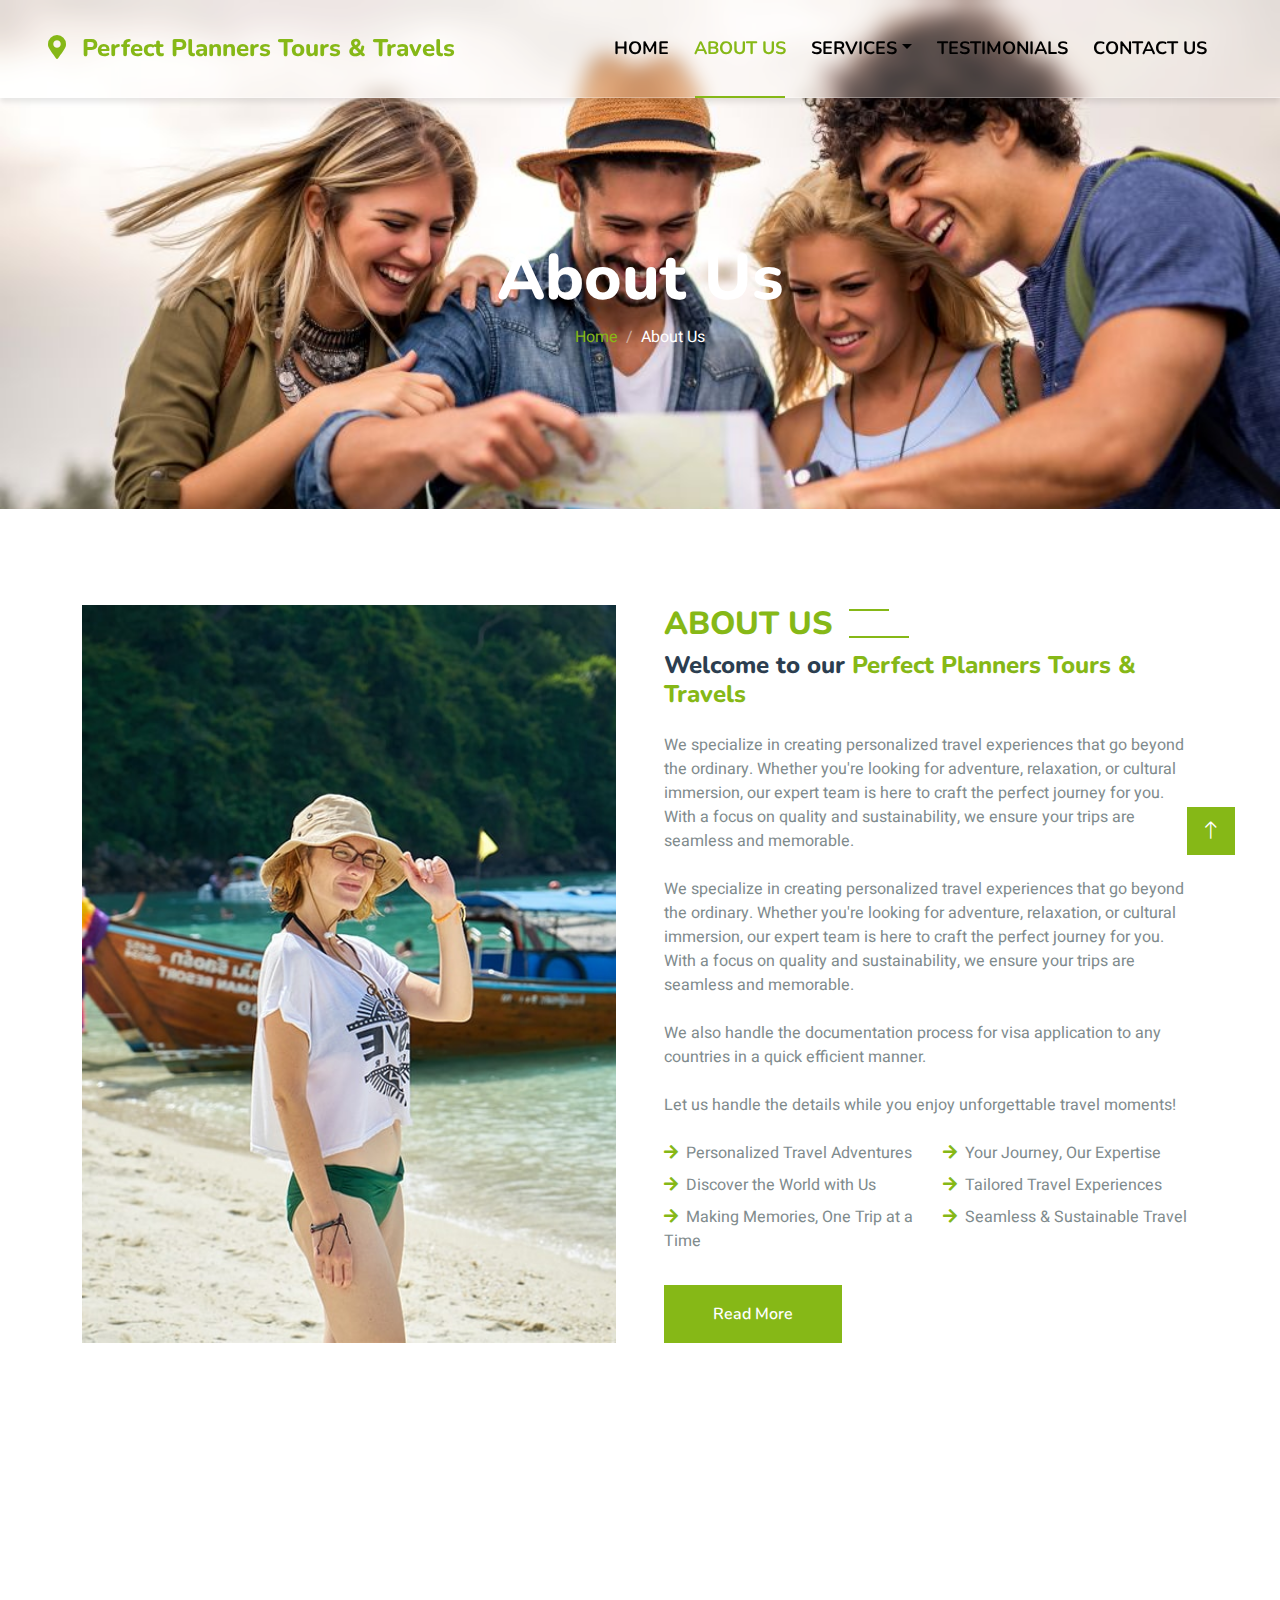
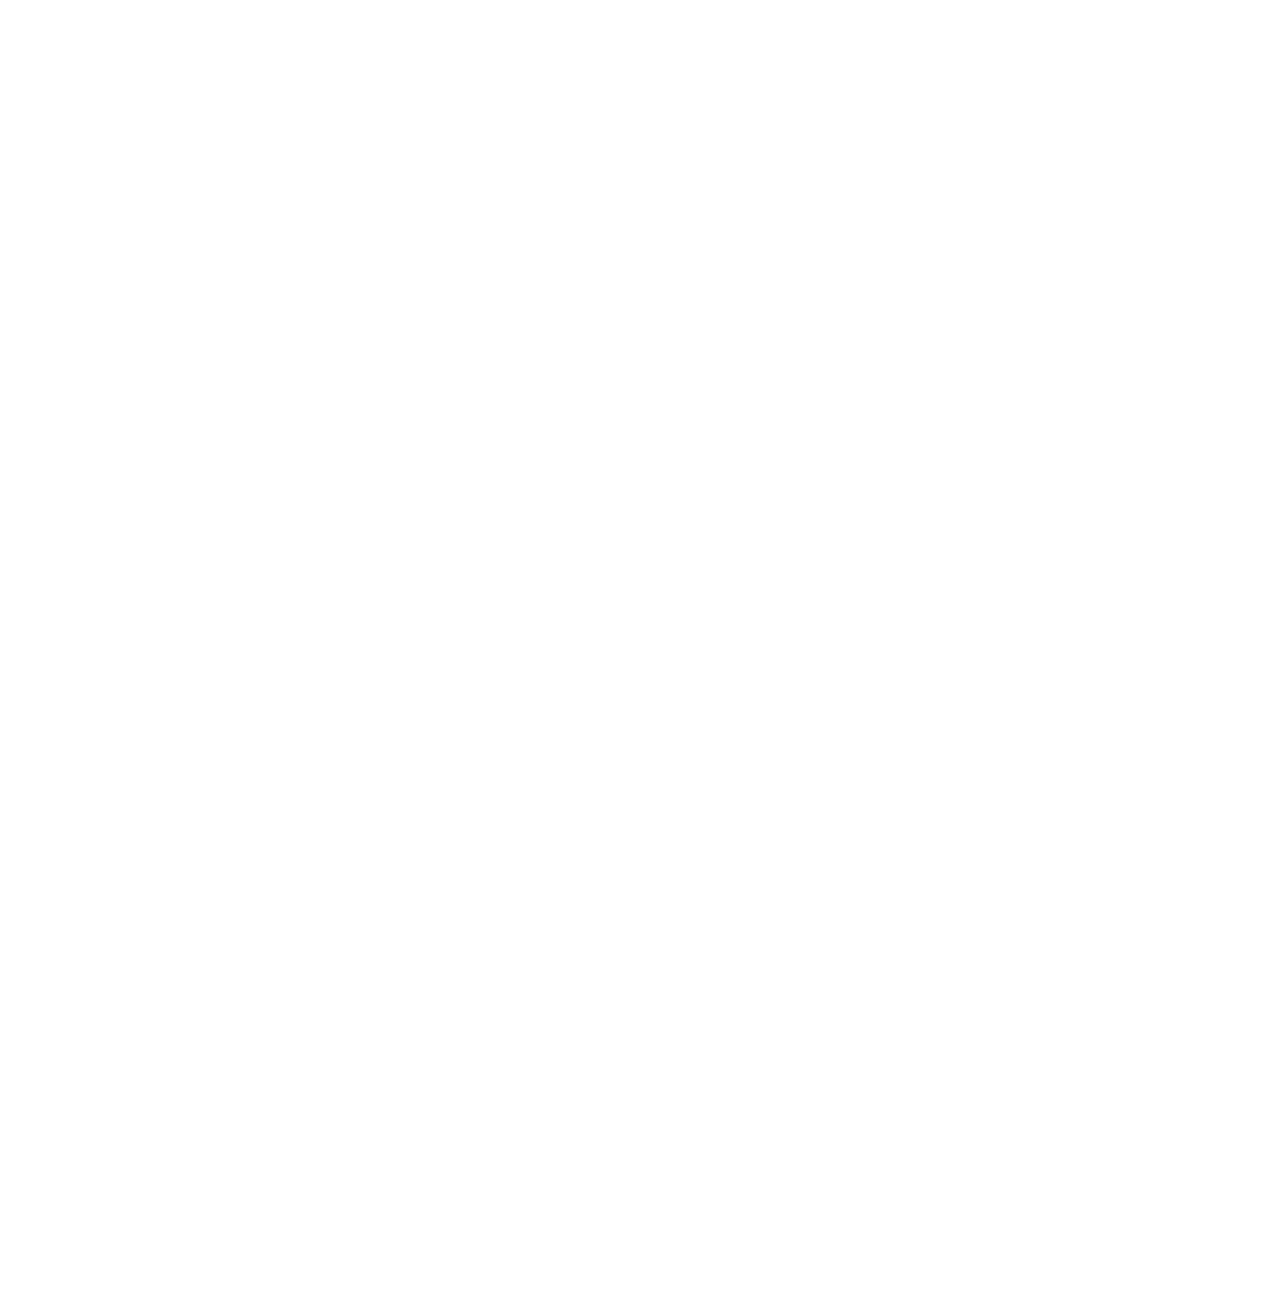
<file: about.html>
<!DOCTYPE html>
<html lang="en">

<head>
    <meta charset="utf-8">
    <title>Tourist - Travel Agency HTML Template</title>
    <meta content="width=device-width, initial-scale=1.0" name="viewport">
    <meta content="" name="keywords">
    <meta content="" name="description">

    <!-- Favicon -->
    <link href="img/favicon.ico" rel="icon">

    <!-- Google Web Fonts -->
    <link rel="preconnect" href="https://fonts.googleapis.com">
    <link rel="preconnect" href="https://fonts.gstatic.com" crossorigin>
    <link href="https://fonts.googleapis.com/css2?family=Heebo:wght@400;500;600&family=Nunito:wght@600;700;800&display=swap" rel="stylesheet">

    <!-- Icon Font Stylesheet -->
    <link href="https://cdnjs.cloudflare.com/ajax/libs/font-awesome/5.10.0/css/all.min.css" rel="stylesheet">
    <link href="https://cdn.jsdelivr.net/npm/bootstrap-icons@1.4.1/font/bootstrap-icons.css" rel="stylesheet">

    <!-- Libraries Stylesheet -->
    <link href="lib/animate/animate.min.css" rel="stylesheet">
    <link href="lib/owlcarousel/assets/owl.carousel.min.css" rel="stylesheet">
    <link href="lib/tempusdominus/css/tempusdominus-bootstrap-4.min.css" rel="stylesheet" />

    <!-- Customized Bootstrap Stylesheet -->
    <link href="css/bootstrap.min.css" rel="stylesheet">

    <!-- Template Stylesheet -->
    <link href="css/style.css" rel="stylesheet">
    <style>
        .carousel-item {
     height: 80vh; /* Set the carousel item to take up the full height of the viewport */
     min-height: 300px; /* Provide a minimum height for smaller screens */
 }
 
 .carousel-item img {
     object-fit: cover; /* Ensures the image covers the entire item without stretching */
     width: 100%; /* Make the image width 100% */
     height: 100%; /* Make the image height 100% */
 }
 
 .carousel-caption {
     position: absolute;
     top: 70%;
     transform: translateY(-50%); /* Vertically center the caption */
 }
 
 .glass-navbar {
     background: rgba(255, 255, 255, 0.2); /* Transparent white background */
     backdrop-filter: blur(10px); /* Frosted glass effect */
     -webkit-backdrop-filter: blur(10px); /* Frosted glass effect for Safari */
     border-bottom: 1px solid rgba(255, 255, 255, 0.3); /* Optional border to define edges */
     box-shadow: 0 4px 6px rgba(0, 0, 0, 0.1); /* Subtle shadow for depth */
 }
 
 .navbar-light .navbar-nav .nav-link {
     color: black; /* White text for better contrast */
     font-weight: bold;
     text-transform: uppercase;
 }
 
 .navbar-light .navbar-nav .nav-link:hover, 
 .navbar-light .navbar-nav .nav-link.active {
     color: #f5b041; /* Highlight color on hover or active links */
 }
 
 .navbar-toggler {
     background-color: rgba(255, 255, 255, 0.3); /* Transparent background for toggler */
 }
 
 .glass-navbar .dropdown-menu {
     background-color: rgba(255, 255, 255, 0.9); /* Dropdown with semi-transparent background */
     backdrop-filter: blur(40px);
     border: none;
     box-shadow: 0 2px 10px rgba(0, 0, 0, 0.1);
 }
 
 
     </style>
</head>

<body>
    <!-- Spinner Start -->
    <div id="spinner" class="show bg-white position-fixed translate-middle w-100 vh-100 top-50 start-50 d-flex align-items-center justify-content-center">
        <div class="spinner-border text-primary" style="width: 3rem; height: 3rem;" role="status">
            <span class="sr-only">Loading...</span>
        </div>
    </div>
    <!-- Spinner End -->


    <!-- Topbar Start -->
    <!-- <div class="container-fluid bg-dark px-5 d-none d-lg-block">
        <div class="row gx-0">
            <div class="col-lg-8 text-center text-lg-start mb-2 mb-lg-0">
                <div class="d-inline-flex align-items-center" style="height: 45px;">
                    <small class="me-3 text-light"><i class="fa fa-map-marker-alt me-2"></i>123 Street, New York, USA</small>
                    <small class="me-3 text-light"><i class="fa fa-phone-alt me-2"></i>+012 345 6789</small>
                    <small class="text-light"><i class="fa fa-envelope-open me-2"></i>info@example.com</small>
                </div>
            </div>
            <div class="col-lg-4 text-center text-lg-end">
                <div class="d-inline-flex align-items-center" style="height: 45px;">
                    <a class="btn btn-sm btn-outline-light btn-sm-square rounded-circle me-2" href=""><i class="fab fa-twitter fw-normal"></i></a>
                    <a class="btn btn-sm btn-outline-light btn-sm-square rounded-circle me-2" href=""><i class="fab fa-facebook-f fw-normal"></i></a>
                    <a class="btn btn-sm btn-outline-light btn-sm-square rounded-circle me-2" href=""><i class="fab fa-linkedin-in fw-normal"></i></a>
                    <a class="btn btn-sm btn-outline-light btn-sm-square rounded-circle me-2" href=""><i class="fab fa-instagram fw-normal"></i></a>
                    <a class="btn btn-sm btn-outline-light btn-sm-square rounded-circle" href=""><i class="fab fa-youtube fw-normal"></i></a>
                </div>
            </div>
        </div>
    </div> -->
    <!-- Topbar End -->


    <!-- Navbar & Hero Start -->
    <div class="container-fluid position-relative p-0">
        <nav class="navbar navbar-expand-lg navbar-light px-4 px-lg-5 py-3 py-lg-0 glass-navbar">
            <a href="" class="navbar-brand p-0">
                <h4 class="text-primary m-0"><i class="fa fa-map-marker-alt me-3"></i>Perfect Planners Tours & Travels</h4>
            </a>
            <button class="navbar-toggler" type="button" data-bs-toggle="collapse" data-bs-target="#navbarCollapse">
                <span class="fa fa-bars"></span>
            </button>
            <div class="collapse navbar-collapse" id="navbarCollapse">
                <div class="navbar-nav ms-auto py-0">
                    <a href="index.html" class="nav-item nav-link ">Home</a>
                    <a href="about.html" class="nav-item nav-link active">About Us</a>
                    <div class="nav-item dropdown">
                        <a href="#" class="nav-link dropdown-toggle" data-bs-toggle="dropdown">Services</a>
                        <div class="dropdown-menu m-0">
                            <a href="service.html" class="dropdown-item">Tours & Travels</a>
                            <a href="booking.html" class="dropdown-item">Visa Documentation</a>
                        </div>
                    </div>
                    <a href="testimonial.html" class="nav-item nav-link">Testimonials</a>
                    <a href="contact.html" class="nav-item nav-link">Contact Us</a>
                </div>
            </div>
        </nav>

        <div class="container-fluid bg-primary py-5 mb-5 hero-header3">
            <div class="container py-5">
                <div class="row justify-content-center py-5">
                    <div class="col-lg-10 pt-lg-5 mt-lg-5 text-center">
                        <h1 class="display-3 text-white animated slideInDown">About Us</h1>
                        <nav aria-label="breadcrumb">
                            <ol class="breadcrumb justify-content-center">
                                <li class="breadcrumb-item"><a href="#">Home</a></li>
                                <!-- <li class="breadcrumb-item"><a href="#">Pages</a></li> -->
                                <li class="breadcrumb-item text-white active" aria-current="page">About Us</li>
                            </ol>
                        </nav>
                    </div>
                </div>
            </div>
        </div>
    </div>
    <!-- Navbar & Hero End -->


    <!-- About Start -->
    <div class="container-xxl py-5">
        <div class="container">
            <div class="row g-5">
                <div class="col-lg-6 wow fadeInUp" data-wow-delay="0.1s" style="min-height: 400px;">
                    <div class="position-relative h-100">
                        <img class="img-fluid position-absolute w-100 h-100" src="img/about.jpg" alt="" style="object-fit: cover;">
                    </div>
                </div>
                <div class="col-lg-6 wow fadeInUp" data-wow-delay="0.3s">
                    <h2 class="section-title bg-white text-start text-primary pe-3">About Us</h2>
                    <h4 class="mb-4">Welcome to our<span class="text-primary"> Perfect Planners Tours & Travels</span></h4>
                    <p class="mb-4">We specialize in creating personalized travel experiences that go beyond the ordinary. Whether you're looking for adventure, relaxation, or cultural immersion, our expert team is here to craft the perfect journey for you. With a focus on quality and sustainability, we ensure your trips are seamless and memorable.</p>
                    <p class="mb-4"> We specialize in creating personalized travel experiences that go beyond the ordinary. Whether you're looking for adventure, relaxation, or cultural immersion, our expert team is here to craft the perfect journey for you. With a focus on quality and sustainability, we ensure your trips are seamless and memorable. 
                        <p class="mb-4"> We also handle the documentation process for visa application to any countries in a quick efficient manner.
                    </p>
                    <p class="mb-4">Let us handle the details while you enjoy unforgettable travel moments!</p>
                    <div class="row gy-2 gx-4 mb-4">
                        <div class="col-sm-6">
                            <p class="mb-0"><i class="fa fa-arrow-right text-primary me-2"></i>Personalized Travel Adventures</p>
                        </div>
                        <div class="col-sm-6">
                            <p class="mb-0"><i class="fa fa-arrow-right text-primary me-2"></i>Your Journey, Our Expertise</p>
                        </div>
                        <div class="col-sm-6">
                            <p class="mb-0"><i class="fa fa-arrow-right text-primary me-2"></i>Discover the World with Us</p>
                        </div>
                        <div class="col-sm-6">
                            <p class="mb-0"><i class="fa fa-arrow-right text-primary me-2"></i>Tailored Travel Experiences</p>
                        </div>
                        <div class="col-sm-6">
                            <p class="mb-0"><i class="fa fa-arrow-right text-primary me-2"></i>Making Memories, One Trip at a Time</p>
                        </div>
                        <div class="col-sm-6">
                            <p class="mb-0"><i class="fa fa-arrow-right text-primary me-2"></i>Seamless & Sustainable Travel</p>
                        </div>
                    </div>
                    <a class="btn btn-primary py-3 px-5 mt-2" href="about.html">Read More</a>
                </div>
            </div>
        </div>
    </div>
    <!-- About End -->


    <!-- Team Start -->
    <!-- <div class="container-xxl py-5">
        <div class="container">
            <div class="text-center wow fadeInUp" data-wow-delay="0.1s">
                <h6 class="section-title bg-white text-center text-primary px-3">Travel Guide</h6>
                <h1 class="mb-5">Meet Our Guide</h1>
            </div>
            <div class="row g-4">
                <div class="col-lg-3 col-md-6 wow fadeInUp" data-wow-delay="0.1s">
                    <div class="team-item">
                        <div class="overflow-hidden">
                            <img class="img-fluid" src="img/team-1.jpg" alt="">
                        </div>
                        <div class="position-relative d-flex justify-content-center" style="margin-top: -19px;">
                            <a class="btn btn-square mx-1" href=""><i class="fab fa-facebook-f"></i></a>
                            <a class="btn btn-square mx-1" href=""><i class="fab fa-twitter"></i></a>
                            <a class="btn btn-square mx-1" href=""><i class="fab fa-instagram"></i></a>
                        </div>
                        <div class="text-center p-4">
                            <h5 class="mb-0">Full Name</h5>
                            <small>Designation</small>
                        </div>
                    </div>
                </div>
                <div class="col-lg-3 col-md-6 wow fadeInUp" data-wow-delay="0.3s">
                    <div class="team-item">
                        <div class="overflow-hidden">
                            <img class="img-fluid" src="img/team-2.jpg" alt="">
                        </div>
                        <div class="position-relative d-flex justify-content-center" style="margin-top: -19px;">
                            <a class="btn btn-square mx-1" href=""><i class="fab fa-facebook-f"></i></a>
                            <a class="btn btn-square mx-1" href=""><i class="fab fa-twitter"></i></a>
                            <a class="btn btn-square mx-1" href=""><i class="fab fa-instagram"></i></a>
                        </div>
                        <div class="text-center p-4">
                            <h5 class="mb-0">Full Name</h5>
                            <small>Designation</small>
                        </div>
                    </div>
                </div>
                <div class="col-lg-3 col-md-6 wow fadeInUp" data-wow-delay="0.5s">
                    <div class="team-item">
                        <div class="overflow-hidden">
                            <img class="img-fluid" src="img/team-3.jpg" alt="">
                        </div>
                        <div class="position-relative d-flex justify-content-center" style="margin-top: -19px;">
                            <a class="btn btn-square mx-1" href=""><i class="fab fa-facebook-f"></i></a>
                            <a class="btn btn-square mx-1" href=""><i class="fab fa-twitter"></i></a>
                            <a class="btn btn-square mx-1" href=""><i class="fab fa-instagram"></i></a>
                        </div>
                        <div class="text-center p-4">
                            <h5 class="mb-0">Full Name</h5>
                            <small>Designation</small>
                        </div>
                    </div>
                </div>
                <div class="col-lg-3 col-md-6 wow fadeInUp" data-wow-delay="0.7s">
                    <div class="team-item">
                        <div class="overflow-hidden">
                            <img class="img-fluid" src="img/team-4.jpg" alt="">
                        </div>
                        <div class="position-relative d-flex justify-content-center" style="margin-top: -19px;">
                            <a class="btn btn-square mx-1" href=""><i class="fab fa-facebook-f"></i></a>
                            <a class="btn btn-square mx-1" href=""><i class="fab fa-twitter"></i></a>
                            <a class="btn btn-square mx-1" href=""><i class="fab fa-instagram"></i></a>
                        </div>
                        <div class="text-center p-4">
                            <h5 class="mb-0">Full Name</h5>
                            <small>Designation</small>
                        </div>
                    </div>
                </div>
            </div>
        </div>
    </div> -->
    <!-- Team End -->

    <div class="container-xxl py-5 destination">
        <div class="container">
            <div class="text-center wow fadeInUp" data-wow-delay="0.1s">
                <h6 class="section-title bg-white text-center text-primary px-3">Destination</h6>
                <h1 class="mb-5">Popular Destination</h1>
            </div>
            <div class="row g-3">
                <div class="col-lg-7 col-md-6">
                    <div class="row g-3">
                        <div class="col-lg-12 col-md-12 wow zoomIn" data-wow-delay="0.1s">
                            <a class="position-relative d-block overflow-hidden" href="">
                                <img class="img-fluid" src="img/destination-1.jpg" alt="">
                                <div class="bg-white text-danger fw-bold position-absolute top-0 start-0 m-3 py-1 px-2">30% OFF</div>
                                <div class="bg-white text-primary fw-bold position-absolute bottom-0 end-0 m-3 py-1 px-2">Thailand</div>
                            </a>
                        </div>
                        <div class="col-lg-6 col-md-12 wow zoomIn" data-wow-delay="0.3s">
                            <a class="position-relative d-block overflow-hidden" href="">
                                <img class="img-fluid" src="img/destination-2.jpg" alt="">
                                <div class="bg-white text-danger fw-bold position-absolute top-0 start-0 m-3 py-1 px-2">25% OFF</div>
                                <div class="bg-white text-primary fw-bold position-absolute bottom-0 end-0 m-3 py-1 px-2">Malaysia</div>
                            </a>
                        </div>
                        <div class="col-lg-6 col-md-12 wow zoomIn" data-wow-delay="0.5s">
                            <a class="position-relative d-block overflow-hidden" href="">
                                <img class="img-fluid" src="img/destination-3.jpg" alt="">
                                <div class="bg-white text-danger fw-bold position-absolute top-0 start-0 m-3 py-1 px-2">35% OFF</div>
                                <div class="bg-white text-primary fw-bold position-absolute bottom-0 end-0 m-3 py-1 px-2">Australia</div>
                            </a>
                        </div>
                    </div>
                </div>
                <div class="col-lg-5 col-md-6 wow zoomIn" data-wow-delay="0.7s" style="min-height: 350px;">
                    <a class="position-relative d-block h-100 overflow-hidden" href="">
                        <img class="img-fluid position-absolute w-100 h-100" src="img/destination-4.jpg" alt="" style="object-fit: cover;">
                        <div class="bg-white text-danger fw-bold position-absolute top-0 start-0 m-3 py-1 px-2">20% OFF</div>
                        <div class="bg-white text-primary fw-bold position-absolute bottom-0 end-0 m-3 py-1 px-2">Indonesia</div>
                    </a>
                </div>
            </div>
        </div>
    </div>


    <div class="container-xxl py-5">
        <div class="container">
           
            <div class="row g-4 justify-content-center">
                <div class="col-lg-4 col-md-6 wow fadeInUp" data-wow-delay="0.1s">
                    <div class="package-item">
                        <div class="overflow-hidden">
                            <img class="img-fluid" src="img/package-1.jpg" alt="">
                        </div>
                        
                       
                    </div>
                </div>
                <div class="col-lg-4 col-md-6 wow fadeInUp" data-wow-delay="0.3s">
                    <div class="package-item">
                        <div class="overflow-hidden">
                            <img class="img-fluid" src="img/package-2.jpg" alt="">
                        </div>
                        
                       
                    </div>
                </div>
                <div class="col-lg-4 col-md-6 wow fadeInUp" data-wow-delay="0.5s">
                    <div class="package-item">
                        <div class="overflow-hidden">
                            <img class="img-fluid" src="img/package-3.jpg" alt="">
                        </div>
                       
                       
                    </div>
                </div>
            </div>
        </div>
    </div>
        

    <!-- Footer Start -->
    <div class="container-fluid bg-dark text-light footer pt-5 mt-5 wow fadeIn" data-wow-delay="0.1s">
        <div class="container py-5">
            <div class="row g-5">
                <div class="col-lg-3 col-md-6">
                    <h4 class="text-white mb-3">Company</h4>
                    <a class="btn btn-link" href="">About Us</a>
                    <a class="btn btn-link" href="">Contact Us</a>
                    <a class="btn btn-link" href="">Privacy Policy</a>
                    <a class="btn btn-link" href="">Terms & Condition</a>
                    <a class="btn btn-link" href="">FAQs & Help</a>
                </div>
                <div class="col-lg-3 col-md-6">
                    <h4 class="text-white mb-3">Contact</h4>
                    <p class="mb-2"><i class="fa fa-map-marker-alt me-3"></i>123 Street, New York, USA</p>
                    <p class="mb-2"><i class="fa fa-phone-alt me-3"></i>+012 345 67890</p>
                    <p class="mb-2"><i class="fa fa-envelope me-3"></i>info@example.com</p>
                    <div class="d-flex pt-2">
                        <a class="btn btn-outline-light btn-social" href=""><i class="fab fa-twitter"></i></a>
                        <a class="btn btn-outline-light btn-social" href=""><i class="fab fa-facebook-f"></i></a>
                        <a class="btn btn-outline-light btn-social" href=""><i class="fab fa-youtube"></i></a>
                        <a class="btn btn-outline-light btn-social" href=""><i class="fab fa-linkedin-in"></i></a>
                    </div>
                </div>
                <div class="col-lg-3 col-md-6">
                    <h4 class="text-white mb-3">Gallery</h4>
                    <div class="row g-2 pt-2">
                        <div class="col-4">
                            <img class="img-fluid bg-light p-1" src="img/package-1.jpg" alt="">
                        </div>
                        <div class="col-4">
                            <img class="img-fluid bg-light p-1" src="img/package-2.jpg" alt="">
                        </div>
                        <div class="col-4">
                            <img class="img-fluid bg-light p-1" src="img/package-3.jpg" alt="">
                        </div>
                        <div class="col-4">
                            <img class="img-fluid bg-light p-1" src="img/package-2.jpg" alt="">
                        </div>
                        <div class="col-4">
                            <img class="img-fluid bg-light p-1" src="img/package-3.jpg" alt="">
                        </div>
                        <div class="col-4">
                            <img class="img-fluid bg-light p-1" src="img/package-1.jpg" alt="">
                        </div>
                    </div>
                </div>
                <div class="col-lg-3 col-md-6">
                    <h4 class="text-white mb-3">Stay Updated</h4>
                    <p>Subscribe to our newsletter and be the first to know about exclusive offers, travel tips, and exciting destinations!</p>
                    <div class="position-relative mx-auto" style="max-width: 400px;">
                        <input class="form-control border-primary w-100 py-3 ps-4 pe-5" type="text" placeholder="Your email">
                        <button type="button" class="btn btn-primary py-2 position-absolute top-0 end-0 mt-2 me-2">Sign Up</button>
                    </div>
                </div>
            </div>
        </div>
        <div class="container">
            <div class="copyright">
                <div class="row">
                    <div class="col-md-6 text-center text-md-start mb-3 mb-md-0">
                        &copy; <a class="border-bottom" href="#">Perfect Planners Tours & Travels</a>, All Right Reserved.

                        <!--/*** This template is free as long as you keep the footer author’s credit link/attribution link/backlink. If you'd like to use the template without the footer author’s credit link/attribution link/backlink, you can purchase the Credit Removal License from "https://htmlcodex.com/credit-removal". Thank you for your support. ***/-->
                        Designed By <a class="border-bottom" href="https://htmlcodex.com">Vosa Tech Software Solutions</a>
                    </div>
                    <div class="col-md-6 text-center text-md-end">
                        <div class="footer-menu">
                            <a href="">Home</a>
                            <a href="">Cookies</a>
                            <a href="">Help</a>
                            <a href="">FQAs</a>
                        </div>
                    </div>
                </div>
            </div>
        </div>
    </div>
    <!-- Footer End -->


    <!-- Back to Top -->
    <a href="#" class="btn btn-lg btn-primary btn-lg-square back-to-top"><i class="bi bi-arrow-up"></i></a>


    <!-- JavaScript Libraries -->
    <script src="https://code.jquery.com/jquery-3.4.1.min.js"></script>
    <script src="https://cdn.jsdelivr.net/npm/bootstrap@5.0.0/dist/js/bootstrap.bundle.min.js"></script>
    <script src="lib/wow/wow.min.js"></script>
    <script src="lib/easing/easing.min.js"></script>
    <script src="lib/waypoints/waypoints.min.js"></script>
    <script src="lib/owlcarousel/owl.carousel.min.js"></script>
    <script src="lib/tempusdominus/js/moment.min.js"></script>
    <script src="lib/tempusdominus/js/moment-timezone.min.js"></script>
    <script src="lib/tempusdominus/js/tempusdominus-bootstrap-4.min.js"></script>

    <!-- Template Javascript -->
    <script src="js/main.js"></script>
</body>

</html>
</file>
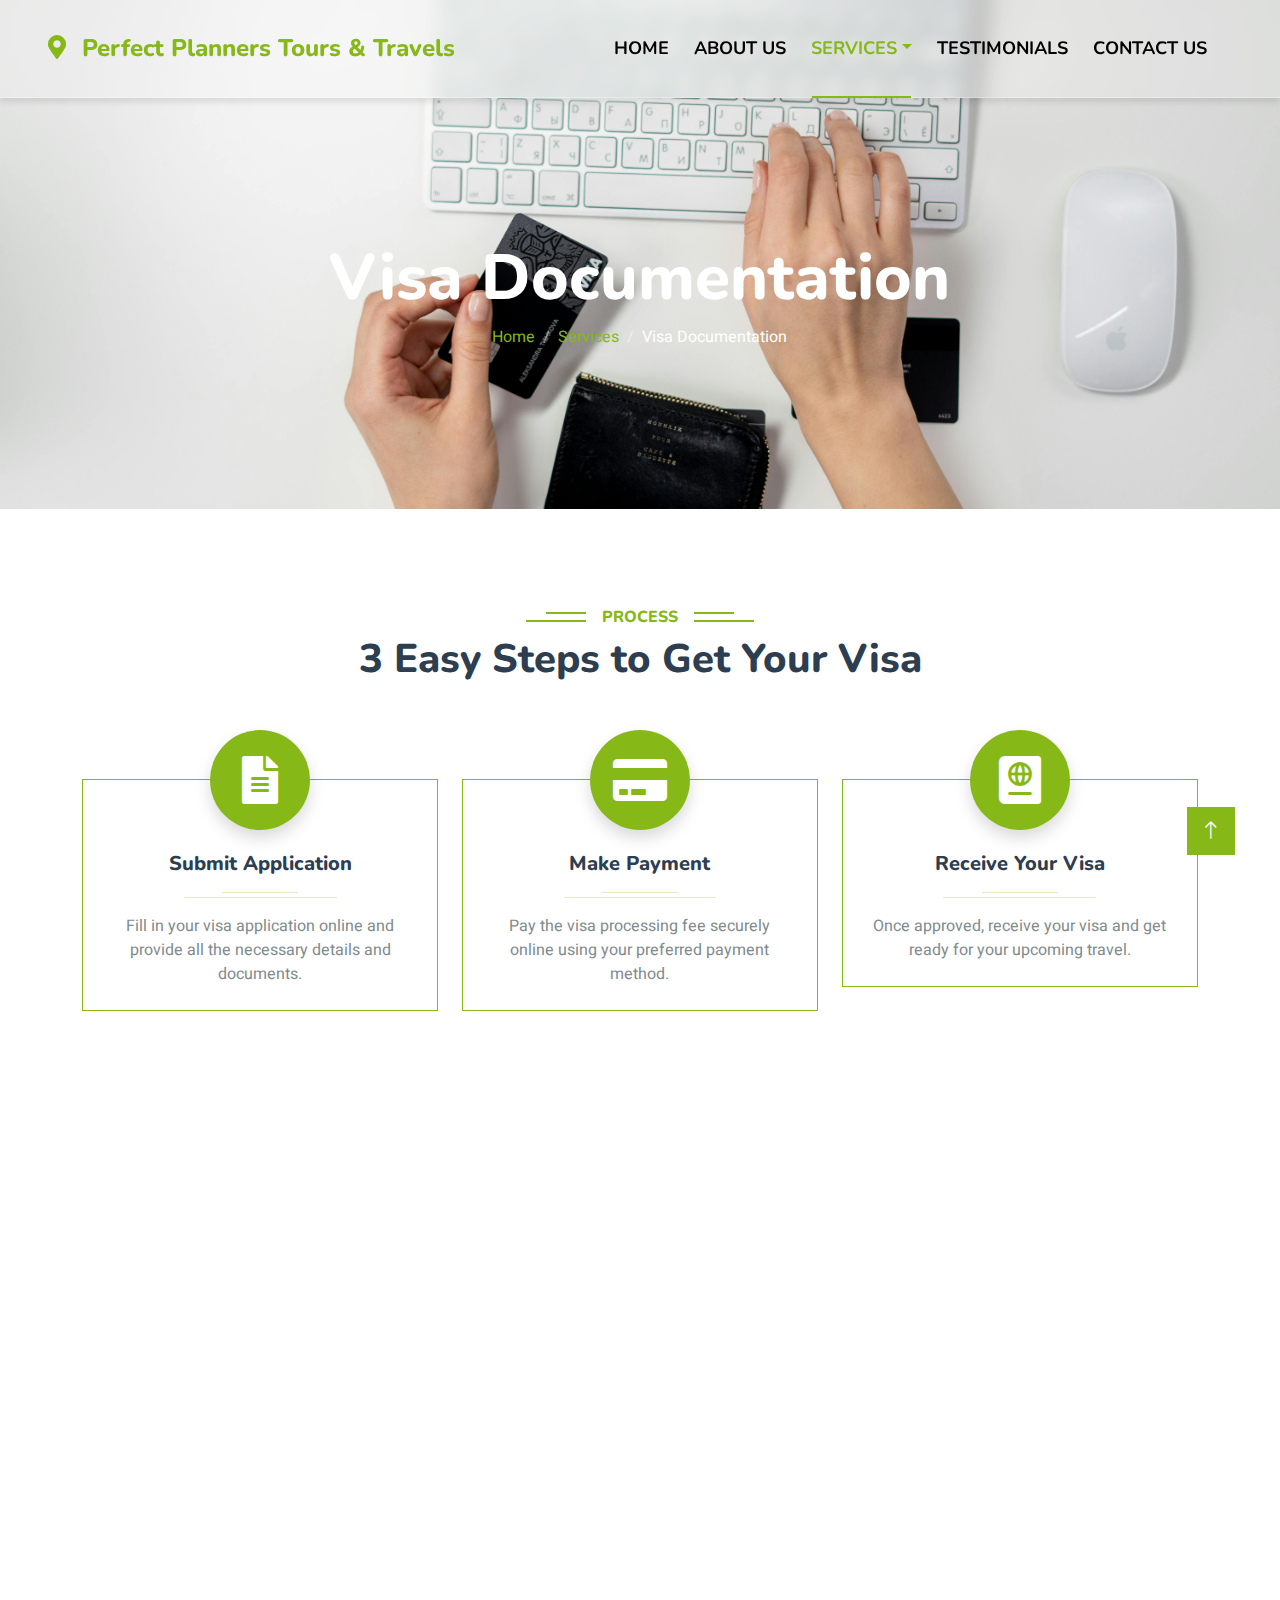
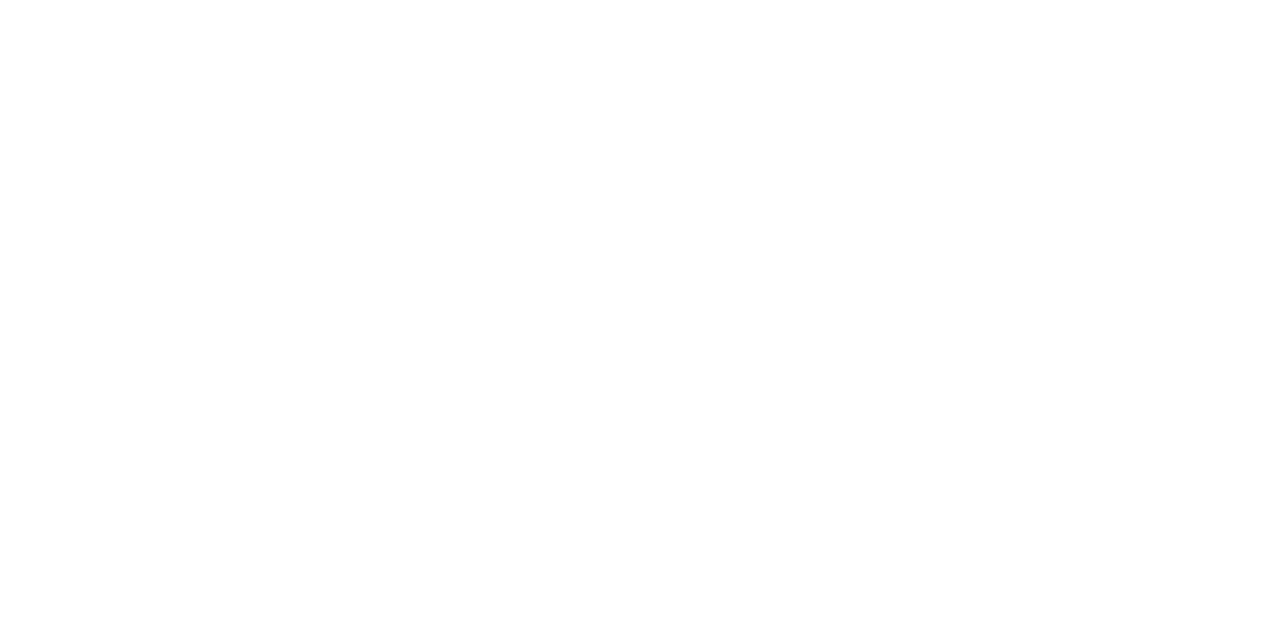
<file: booking.html>
<!DOCTYPE html>
<html lang="en">

<head>
    <meta charset="utf-8">
    <title>Perfect Planners Tours & Travels Agency</title>
    <meta content="width=device-width, initial-scale=1.0" name="viewport">
    <meta content="" name="keywords">
    <meta content="" name="description">

    <!-- Favicon -->
    <link href="img/fav_icon.jpeg" rel="icon">

    <!-- Google Web Fonts -->
    <link rel="preconnect" href="https://fonts.googleapis.com">
    <link rel="preconnect" href="https://fonts.gstatic.com" crossorigin>
    <link href="https://fonts.googleapis.com/css2?family=Heebo:wght@400;500;600&family=Nunito:wght@600;700;800&display=swap" rel="stylesheet">

    <!-- Icon Font Stylesheet -->
    <link href="https://cdnjs.cloudflare.com/ajax/libs/font-awesome/5.10.0/css/all.min.css" rel="stylesheet">
    <link href="https://cdn.jsdelivr.net/npm/bootstrap-icons@1.4.1/font/bootstrap-icons.css" rel="stylesheet">

    <!-- Libraries Stylesheet -->
    <link href="lib/animate/animate.min.css" rel="stylesheet">
    <link href="lib/owlcarousel/assets/owl.carousel.min.css" rel="stylesheet">
    <link href="lib/tempusdominus/css/tempusdominus-bootstrap-4.min.css" rel="stylesheet" />

    <!-- Customized Bootstrap Stylesheet -->
    <link href="css/bootstrap.min.css" rel="stylesheet">

    <!-- Template Stylesheet -->
    <link href="css/style.css" rel="stylesheet">
    <style>
        .carousel-item {
     height: 80vh; /* Set the carousel item to take up the full height of the viewport */
     min-height: 300px; /* Provide a minimum height for smaller screens */
 }
 
 .carousel-item img {
     object-fit: cover; /* Ensures the image covers the entire item without stretching */
     width: 100%; /* Make the image width 100% */
     height: 100%; /* Make the image height 100% */
 }
 
 .carousel-caption {
     position: absolute;
     top: 70%;
     transform: translateY(-50%); /* Vertically center the caption */
 }
 
 .glass-navbar {
     background: rgba(255, 255, 255, 0.2); /* Transparent white background */
     backdrop-filter: blur(10px); /* Frosted glass effect */
     -webkit-backdrop-filter: blur(10px); /* Frosted glass effect for Safari */
     border-bottom: 1px solid rgba(255, 255, 255, 0.3); /* Optional border to define edges */
     box-shadow: 0 4px 6px rgba(0, 0, 0, 0.1); /* Subtle shadow for depth */
 }
 
 .navbar-light .navbar-nav .nav-link {
     color: black; /* White text for better contrast */
     font-weight: bold;
     text-transform: uppercase;
 }
 
 .navbar-light .navbar-nav .nav-link:hover, 
 .navbar-light .navbar-nav .nav-link.active {
     color: #f5b041; /* Highlight color on hover or active links */
 }
 
 .navbar-toggler {
     background-color: rgba(255, 255, 255, 0.3); /* Transparent background for toggler */
 }
 
 .glass-navbar .dropdown-menu {
     background-color: rgba(255, 255, 255, 0.9); /* Dropdown with semi-transparent background */
     backdrop-filter: blur(40px);
     border: none;
     box-shadow: 0 2px 10px rgba(0, 0, 0, 0.1);
 }
 
 
     </style>
</head>

<body>
    <!-- Spinner Start -->
    <div id="spinner" class="show bg-white position-fixed translate-middle w-100 vh-100 top-50 start-50 d-flex align-items-center justify-content-center">
        <div class="spinner-border text-primary" style="width: 3rem; height: 3rem;" role="status">
            <span class="sr-only">Loading...</span>
        </div>
    </div>
    <!-- Spinner End -->


    <!-- Topbar Start -->
    <!-- <div class="container-fluid bg-dark px-5 d-none d-lg-block">
        <div class="row gx-0">
            <div class="col-lg-8 text-center text-lg-start mb-2 mb-lg-0">
                <div class="d-inline-flex align-items-center" style="height: 45px;">
                    <small class="me-3 text-light"><i class="fa fa-map-marker-alt me-2"></i>123 Street, New York, USA</small>
                    <small class="me-3 text-light"><i class="fa fa-phone-alt me-2"></i>+012 345 6789</small>
                    <small class="text-light"><i class="fa fa-envelope-open me-2"></i>info@example.com</small>
                </div>
            </div>
            <div class="col-lg-4 text-center text-lg-end">
                <div class="d-inline-flex align-items-center" style="height: 45px;">
                    <a class="btn btn-sm btn-outline-light btn-sm-square rounded-circle me-2" href=""><i class="fab fa-twitter fw-normal"></i></a>
                    <a class="btn btn-sm btn-outline-light btn-sm-square rounded-circle me-2" href=""><i class="fab fa-facebook-f fw-normal"></i></a>
                    <a class="btn btn-sm btn-outline-light btn-sm-square rounded-circle me-2" href=""><i class="fab fa-linkedin-in fw-normal"></i></a>
                    <a class="btn btn-sm btn-outline-light btn-sm-square rounded-circle me-2" href=""><i class="fab fa-instagram fw-normal"></i></a>
                    <a class="btn btn-sm btn-outline-light btn-sm-square rounded-circle" href=""><i class="fab fa-youtube fw-normal"></i></a>
                </div>
            </div>
        </div>
    </div> -->
    <!-- Topbar End -->


    <!-- Navbar & Hero Start -->
    <div class="container-fluid position-relative p-0">
        <nav class="navbar navbar-expand-lg navbar-light px-4 px-lg-5 py-3 py-lg-0 glass-navbar">
            <a href="" class="navbar-brand p-0">
                <h4 class="text-primary m-0"><i class="fa fa-map-marker-alt me-3"></i>Perfect Planners Tours & Travels</h4>
            </a>
            <button class="navbar-toggler" type="button" data-bs-toggle="collapse" data-bs-target="#navbarCollapse">
                <span class="fa fa-bars"></span>
            </button>
            <div class="collapse navbar-collapse" id="navbarCollapse">
                <div class="navbar-nav ms-auto py-0">
                    <a href="index.html" class="nav-item nav-link ">Home</a>
                    <a href="about.html" class="nav-item nav-link ">About Us</a>
                    <div class="nav-item dropdown">
                        <a href="#" class="nav-link dropdown-toggle active" data-bs-toggle="dropdown">Services</a>
                        <div class="dropdown-menu m-0">
                            <a href="service.html" class="dropdown-item">Tours & Travels</a>
                            <a href="booking.html" class="dropdown-item">Visa Documentation</a>
                        </div>
                    </div>
                    <a href="testimonial.html" class="nav-item nav-link">Testimonials</a>
                    <a href="contact.html" class="nav-item nav-link">Contact Us</a>
                </div>
            </div>
        </nav>

        <div class="container-fluid bg-primary py-5 mb-5 hero-header1">
            <div class="container py-5">
                <div class="row justify-content-center py-5">
                    <div class="col-lg-10 pt-lg-5 mt-lg-5 text-center">
                        <h1 class="display-3 text-white animated slideInDown">Visa Documentation</h1>
                        <nav aria-label="breadcrumb">
                            <ol class="breadcrumb justify-content-center">
                                <li class="breadcrumb-item"><a href="#">Home</a></li>
                                <li class="breadcrumb-item"><a href="#">Services</a></li>
                                <li class="breadcrumb-item text-white active" aria-current="page">Visa Documentation</li>
                            </ol>
                        </nav>
                    </div>
                </div>
            </div>
        </div>
    </div>
    <!-- Navbar & Hero End -->


    <!-- Process Start -->
    <div class="container-xxl py-5">
        <div class="container">
            <div class="text-center pb-4 wow fadeInUp" data-wow-delay="0.1s">
                <h6 class="section-title bg-white text-center text-primary px-3">Process</h6>
                <h1 class="mb-5">3 Easy Steps to Get Your Visa</h1>
            </div>
            <div class="row gy-5 gx-4 justify-content-center">
                <!-- Step 1 -->
                <div class="col-lg-4 col-sm-6 text-center pt-4 wow fadeInUp" data-wow-delay="0.1s">
                    <div class="position-relative border border-primary pt-5 pb-4 px-4">
                        <div class="d-inline-flex align-items-center justify-content-center bg-primary rounded-circle position-absolute top-0 start-50 translate-middle shadow" style="width: 100px; height: 100px;">
                            <i class="fa fa-file-alt fa-3x text-white"></i>
                        </div>
                        <h5 class="mt-4">Submit Application</h5>
                        <hr class="w-25 mx-auto bg-primary mb-1">
                        <hr class="w-50 mx-auto bg-primary mt-0">
                        <p class="mb-0">Fill in your visa application online and provide all the necessary details and documents.</p>
                    </div>
                </div>
                <!-- Step 2 -->
                <div class="col-lg-4 col-sm-6 text-center pt-4 wow fadeInUp" data-wow-delay="0.3s">
                    <div class="position-relative border border-primary pt-5 pb-4 px-4">
                        <div class="d-inline-flex align-items-center justify-content-center bg-primary rounded-circle position-absolute top-0 start-50 translate-middle shadow" style="width: 100px; height: 100px;">
                            <i class="fa fa-credit-card fa-3x text-white"></i>
                        </div>
                        <h5 class="mt-4">Make Payment</h5>
                        <hr class="w-25 mx-auto bg-primary mb-1">
                        <hr class="w-50 mx-auto bg-primary mt-0">
                        <p class="mb-0">Pay the visa processing fee securely online using your preferred payment method.</p>
                    </div>
                </div>
                <!-- Step 3 -->
                <div class="col-lg-4 col-sm-6 text-center pt-4 wow fadeInUp" data-wow-delay="0.5s">
                    <div class="position-relative border border-primary pt-5 pb-4 px-4">
                        <div class="d-inline-flex align-items-center justify-content-center bg-primary rounded-circle position-absolute top-0 start-50 translate-middle shadow" style="width: 100px; height: 100px;">
                            <i class="fa fa-passport fa-3x text-white"></i>
                        </div>
                        <h5 class="mt-4">Receive Your Visa</h5>
                        <hr class="w-25 mx-auto bg-primary mb-1">
                        <hr class="w-50 mx-auto bg-primary mt-0">
                        <p class="mb-0">Once approved, receive your visa and get ready for your upcoming travel.</p>
                    </div>
                </div>
            </div>
        </div>
    </div>
    
    <!-- Process Start -->


    <!-- Booking Start -->
    <div class="container-xxl py-5 wow fadeInUp" data-wow-delay="0.1s">
        <div class="container">
            <div class="booking p-5">
                <div class="row g-5 align-items-center">
                    <div class="col-md-6 text-white">
                        <h6 class="text-white text-uppercase">Visa Services</h6>
                        <h1 class="text-white mb-4">Apply for a Visa Online</h1>
                        <p class="mb-4">Easily apply for your visa online. Provide your personal details, choose the visa type, and submit your application in a few simple steps.</p>
                        <p class="mb-4">Our process is quick and straightforward. Whether you need a tourist visa, work visa, or student visa, we've got you covered. Start your journey by applying today!</p>
                        <a class="btn btn-outline-light py-3 px-5 mt-2" href="">Learn More</a>
                    </div>
                    <div class="col-md-6">
                        <h1 class="text-white mb-4">Visa Application Form</h1>
                        <form>
                            <div class="row g-3">
                                <!-- Name -->
                                <div class="col-md-6">
                                    <div class="form-floating">
                                        <input type="text" class="form-control bg-transparent" id="name" placeholder="Your Full Name">
                                        <label for="name">Full Name</label>
                                    </div>
                                </div>
                                <!-- Email -->
                                <div class="col-md-6">
                                    <div class="form-floating">
                                        <input type="email" class="form-control bg-transparent" id="email" placeholder="Your Email">
                                        <label for="email">Email</label>
                                    </div>
                                </div>
                                <!-- Date of Birth -->
                                <div class="col-md-6">
                                    <div class="form-floating date" id="dob" data-target-input="nearest">
                                        <input type="text" class="form-control bg-transparent datetimepicker-input" id="dob" placeholder="Date of Birth" data-target="#dob" data-toggle="datetimepicker" />
                                        <label for="dob">Date of Birth</label>
                                    </div>
                                </div>
                                <!-- Nationality -->
                                <div class="col-md-6">
                                    <div class="form-floating">
                                        <select class="form-select bg-transparent" id="nationality">
                                            <option value="1">United States</option>
                                            <option value="2">United Kingdom</option>
                                            <option value="3">India</option>
                                            <option value="4">Canada</option>
                                            <!-- Add more countries as needed -->
                                        </select>
                                        <label for="nationality">Nationality</label>
                                    </div>
                                </div>
                                <!-- Visa Type -->
                                <div class="col-md-6">
                                    <div class="form-floating">
                                        <select class="form-select bg-transparent" id="visa_type">
                                            <option value="tourist">Tourist Visa</option>
                                            <option value="work">Work Visa</option>
                                            <option value="student">Student Visa</option>
                                        </select>
                                        <label for="visa_type">Visa Type</label>
                                    </div>
                                </div>
                                <!-- Special Requests -->
                                <div class="col-12">
                                    <div class="form-floating">
                                        <textarea class="form-control bg-transparent" placeholder="Special Requests" id="special_request" style="height: 100px"></textarea>
                                        <label for="special_request">Special Requests</label>
                                    </div>
                                </div>
                                <!-- Submit Button -->
                                <div class="col-12">
                                    <button class="btn btn-outline-light w-100 py-3" type="submit">Apply Now</button>
                                </div>
                            </div>
                        </form>
                    </div>
                </div>
            </div>
        </div>
    </div>
    
    <!-- Booking Start -->
        

    <!-- Footer Start -->
    <div class="container-fluid bg-dark text-light footer pt-5 mt-5 wow fadeIn" data-wow-delay="0.1s">
        <div class="container py-5">
            <div class="row g-5">
                <div class="col-lg-3 col-md-6">
                    <h4 class="text-white mb-3">Company</h4>
                    <a class="btn btn-link" href="">About Us</a>
                    <a class="btn btn-link" href="">Contact Us</a>
                    <a class="btn btn-link" href="">Privacy Policy</a>
                    <a class="btn btn-link" href="">Terms & Condition</a>
                    <a class="btn btn-link" href="">FAQs & Help</a>
                </div>
                <div class="col-lg-3 col-md-6">
                    <h4 class="text-white mb-3">Contact Us</h4>
                    <p class="mb-2"><i class="fa fa-map-marker-alt me-3"></i>123 Street, New York, USA</p>
                    <p class="mb-2"><i class="fa fa-phone-alt me-3"></i>+012 345 67890</p>
                    <p class="mb-2"><i class="fa fa-envelope me-3"></i>info@example.com</p>
                    <div class="d-flex pt-2">
                        <a class="btn btn-outline-light btn-social" href=""><i class="fab fa-twitter"></i></a>
                        <a class="btn btn-outline-light btn-social" href=""><i class="fab fa-facebook-f"></i></a>
                        <a class="btn btn-outline-light btn-social" href=""><i class="fab fa-youtube"></i></a>
                        <a class="btn btn-outline-light btn-social" href=""><i class="fab fa-linkedin-in"></i></a>
                    </div>
                </div>
                <div class="col-lg-3 col-md-6">
                    <h4 class="text-white mb-3">Gallery</h4>
                    <div class="row g-2 pt-2">
                        <div class="col-4">
                            <img class="img-fluid bg-light p-1" src="img/package-1.jpg" alt="">
                        </div>
                        <div class="col-4">
                            <img class="img-fluid bg-light p-1" src="img/package-2.jpg" alt="">
                        </div>
                        <div class="col-4">
                            <img class="img-fluid bg-light p-1" src="img/package-3.jpg" alt="">
                        </div>
                        <div class="col-4">
                            <img class="img-fluid bg-light p-1" src="img/package-2.jpg" alt="">
                        </div>
                        <div class="col-4">
                            <img class="img-fluid bg-light p-1" src="img/package-3.jpg" alt="">
                        </div>
                        <div class="col-4">
                            <img class="img-fluid bg-light p-1" src="img/package-1.jpg" alt="">
                        </div>
                    </div>
                </div>
                <div class="col-lg-3 col-md-6">
                    <h4 class="text-white mb-3">Stay Updated</h4>
                    <p>Subscribe to our newsletter and be the first to know about exclusive offers, travel tips, and exciting destinations!</p>
                    <div class="position-relative mx-auto" style="max-width: 400px;">
                        <input class="form-control border-primary w-100 py-3 ps-4 pe-5" type="text" placeholder="Your email">
                        <button type="button" class="btn btn-primary py-2 position-absolute top-0 end-0 mt-2 me-2">Sign Up</button>
                    </div>
                </div>
            </div>
        </div>
        <div class="container">
            <div class="copyright">
                <div class="row">
                    <div class="col-md-6 text-center text-md-start mb-3 mb-md-0">
                        &copy; <a class="border-bottom" href="#">Perfect Planners Tours & Travels</a>, All Right Reserved.

                        <!--/*** This template is free as long as you keep the footer author’s credit link/attribution link/backlink. If you'd like to use the template without the footer author’s credit link/attribution link/backlink, you can purchase the Credit Removal License from "https://htmlcodex.com/credit-removal". Thank you for your support. ***/-->
                        Designed By <a class="border-bottom" href="https://htmlcodex.com">Vosa Tech Software Solutions</a>
                    </div>
                    <div class="col-md-6 text-center text-md-end">
                        <div class="footer-menu">
                            <a href="">Home</a>
                            <a href="">Cookies</a>
                            <a href="">Help</a>
                            <a href="">FQAs</a>
                        </div>
                    </div>
                </div>
            </div>
        </div>
    </div>
    <!-- Footer End -->


    <!-- Back to Top -->
    <a href="#" class="btn btn-lg btn-primary btn-lg-square back-to-top"><i class="bi bi-arrow-up"></i></a>


    <!-- JavaScript Libraries -->
    <script src="https://code.jquery.com/jquery-3.4.1.min.js"></script>
    <script src="https://cdn.jsdelivr.net/npm/bootstrap@5.0.0/dist/js/bootstrap.bundle.min.js"></script>
    <script src="lib/wow/wow.min.js"></script>
    <script src="lib/easing/easing.min.js"></script>
    <script src="lib/waypoints/waypoints.min.js"></script>
    <script src="lib/owlcarousel/owl.carousel.min.js"></script>
    <script src="lib/tempusdominus/js/moment.min.js"></script>
    <script src="lib/tempusdominus/js/moment-timezone.min.js"></script>
    <script src="lib/tempusdominus/js/tempusdominus-bootstrap-4.min.js"></script>

    <!-- Template Javascript -->
    <script src="js/main.js"></script>
</body>

</html>
</file>
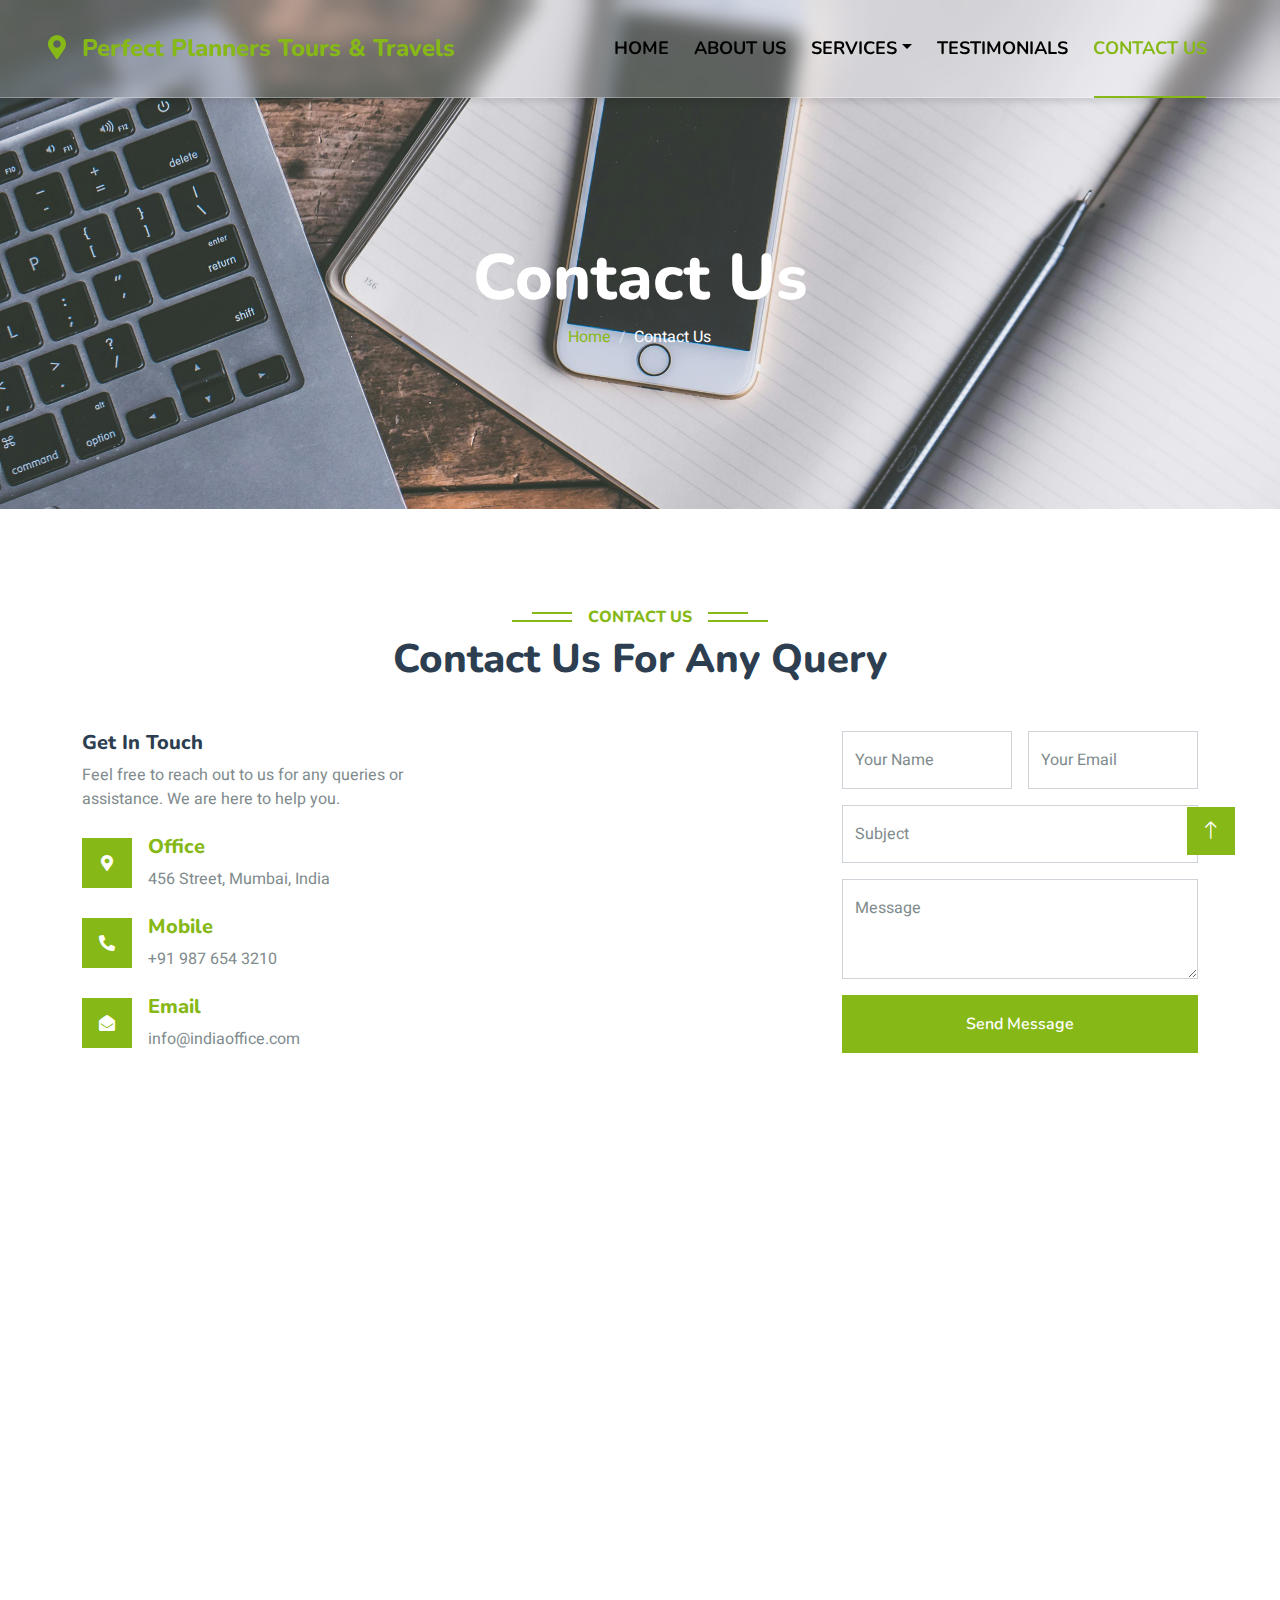
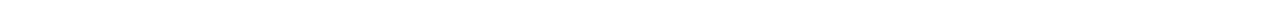
<file: contact.html>
<!DOCTYPE html>
<html lang="en">

<head>
    <meta charset="utf-8">
    <title>Perfect Planners Tours & Travels Agency</title>
    <meta content="width=device-width, initial-scale=1.0" name="viewport">
    <meta content="" name="keywords">
    <meta content="" name="description">

    <!-- Favicon -->
    <link href="img/fav_icon.jpeg" rel="icon">

    <!-- Google Web Fonts -->
    <link rel="preconnect" href="https://fonts.googleapis.com">
    <link rel="preconnect" href="https://fonts.gstatic.com" crossorigin>
    <link href="https://fonts.googleapis.com/css2?family=Heebo:wght@400;500;600&family=Nunito:wght@600;700;800&display=swap" rel="stylesheet">

    <!-- Icon Font Stylesheet -->
    <link href="https://cdnjs.cloudflare.com/ajax/libs/font-awesome/5.10.0/css/all.min.css" rel="stylesheet">
    <link href="https://cdn.jsdelivr.net/npm/bootstrap-icons@1.4.1/font/bootstrap-icons.css" rel="stylesheet">

    <!-- Libraries Stylesheet -->
    <link href="lib/animate/animate.min.css" rel="stylesheet">
    <link href="lib/owlcarousel/assets/owl.carousel.min.css" rel="stylesheet">
    <link href="lib/tempusdominus/css/tempusdominus-bootstrap-4.min.css" rel="stylesheet" />

    <!-- Customized Bootstrap Stylesheet -->
    <link href="css/bootstrap.min.css" rel="stylesheet">

    <!-- Template Stylesheet -->
    <link href="css/style.css" rel="stylesheet">
    <style>
        .carousel-item {
     height: 80vh; /* Set the carousel item to take up the full height of the viewport */
     min-height: 300px; /* Provide a minimum height for smaller screens */
 }
 
 .carousel-item img {
     object-fit: cover; /* Ensures the image covers the entire item without stretching */
     width: 100%; /* Make the image width 100% */
     height: 100%; /* Make the image height 100% */
 }
 
 .carousel-caption {
     position: absolute;
     top: 70%;
     transform: translateY(-50%); /* Vertically center the caption */
 }
 
 .glass-navbar {
     background: rgba(255, 255, 255, 0.2); /* Transparent white background */
     backdrop-filter: blur(10px); /* Frosted glass effect */
     -webkit-backdrop-filter: blur(10px); /* Frosted glass effect for Safari */
     border-bottom: 1px solid rgba(255, 255, 255, 0.3); /* Optional border to define edges */
     box-shadow: 0 4px 6px rgba(0, 0, 0, 0.1); /* Subtle shadow for depth */
 }
 
 .navbar-light .navbar-nav .nav-link {
     color: black; /* White text for better contrast */
     font-weight: bold;
     text-transform: uppercase;
 }
 
 .navbar-light .navbar-nav .nav-link:hover, 
 .navbar-light .navbar-nav .nav-link.active {
     color: #f5b041; /* Highlight color on hover or active links */
 }
 
 .navbar-toggler {
     background-color: rgba(255, 255, 255, 0.3); /* Transparent background for toggler */
 }
 
 .glass-navbar .dropdown-menu {
     background-color: rgba(255, 255, 255, 0.9); /* Dropdown with semi-transparent background */
     backdrop-filter: blur(40px);
     border: none;
     box-shadow: 0 2px 10px rgba(0, 0, 0, 0.1);
 }
 
 
     </style>
</head>

<body>
    <!-- Spinner Start -->
    <div id="spinner" class="show bg-white position-fixed translate-middle w-100 vh-100 top-50 start-50 d-flex align-items-center justify-content-center">
        <div class="spinner-border text-primary" style="width: 3rem; height: 3rem;" role="status">
            <span class="sr-only">Loading...</span>
        </div>
    </div>
    <!-- Spinner End -->


    <!-- Topbar Start -->
    <!-- <div class="container-fluid bg-dark px-5 d-none d-lg-block">
        <div class="row gx-0">
            <div class="col-lg-8 text-center text-lg-start mb-2 mb-lg-0">
                <div class="d-inline-flex align-items-center" style="height: 45px;">
                    <small class="me-3 text-light"><i class="fa fa-map-marker-alt me-2"></i>123 Street, New York, USA</small>
                    <small class="me-3 text-light"><i class="fa fa-phone-alt me-2"></i>+012 345 6789</small>
                    <small class="text-light"><i class="fa fa-envelope-open me-2"></i>info@example.com</small>
                </div>
            </div>
            <div class="col-lg-4 text-center text-lg-end">
                <div class="d-inline-flex align-items-center" style="height: 45px;">
                    <a class="btn btn-sm btn-outline-light btn-sm-square rounded-circle me-2" href=""><i class="fab fa-twitter fw-normal"></i></a>
                    <a class="btn btn-sm btn-outline-light btn-sm-square rounded-circle me-2" href=""><i class="fab fa-facebook-f fw-normal"></i></a>
                    <a class="btn btn-sm btn-outline-light btn-sm-square rounded-circle me-2" href=""><i class="fab fa-linkedin-in fw-normal"></i></a>
                    <a class="btn btn-sm btn-outline-light btn-sm-square rounded-circle me-2" href=""><i class="fab fa-instagram fw-normal"></i></a>
                    <a class="btn btn-sm btn-outline-light btn-sm-square rounded-circle" href=""><i class="fab fa-youtube fw-normal"></i></a>
                </div>
            </div>
        </div>
    </div> -->
    <!-- Topbar End -->


    <!-- Navbar & Hero Start -->
    <div class="container-fluid position-relative p-0">
        <nav class="navbar navbar-expand-lg navbar-light px-4 px-lg-5 py-3 py-lg-0 glass-navbar">
            <a href="" class="navbar-brand p-0">
                <h4 class="text-primary m-0"><i class="fa fa-map-marker-alt me-3"></i>Perfect Planners Tours & Travels</h4>
            </a>
            <button class="navbar-toggler" type="button" data-bs-toggle="collapse" data-bs-target="#navbarCollapse">
                <span class="fa fa-bars"></span>
            </button>
            <div class="collapse navbar-collapse" id="navbarCollapse">
                <div class="navbar-nav ms-auto py-0">
                    <a href="index.html" class="nav-item nav-link ">Home</a>
                    <a href="about.html" class="nav-item nav-link ">About Us</a>
                    <div class="nav-item dropdown">
                        <a href="#" class="nav-link dropdown-toggle " data-bs-toggle="dropdown">Services</a>
                        <div class="dropdown-menu m-0">
                            <a href="service.html" class="dropdown-item">Tours & Travels</a>
                            <a href="booking.html" class="dropdown-item">Visa Documentation</a>
                        </div>
                    </div>
                    <a href="testimonial.html" class="nav-item nav-link">Testimonials</a>
                    <a href="contact.html" class="nav-item nav-link active">Contact Us</a>
                </div>
            </div>
        </nav>

        <div class="container-fluid bg-primary py-5 mb-5 hero-header5">
            <div class="container py-5">
                <div class="row justify-content-center py-5">
                    <div class="col-lg-10 pt-lg-5 mt-lg-5 text-center">
                        <h1 class="display-3 text-white animated slideInDown">Contact Us</h1>
                        <nav aria-label="breadcrumb">
                            <ol class="breadcrumb justify-content-center">
                                <li class="breadcrumb-item"><a href="#">Home</a></li>
                                <!-- <li class="breadcrumb-item"><a href="#">Services</a></li> -->
                                <li class="breadcrumb-item text-white active" aria-current="page">Contact Us</li>
                            </ol>
                        </nav>
                    </div>
                </div>
            </div>
        </div>
    </div>
    <!-- Navbar & Hero End -->


    <!-- Contact Start -->
    <div class="container-xxl py-5">
        <div class="container">
            <div class="text-center wow fadeInUp" data-wow-delay="0.1s">
                <h6 class="section-title bg-white text-center text-primary px-3">Contact Us</h6>
                <h1 class="mb-5">Contact Us For Any Query</h1>
            </div>
            <div class="row g-4">
                <!-- Contact Info Section -->
                <div class="col-lg-4 col-md-6 wow fadeInUp" data-wow-delay="0.1s">
                    <h5>Get In Touch</h5>
                    <p class="mb-4">Feel free to reach out to us for any queries or assistance. We are here to help you.</p>
                    <div class="d-flex align-items-center mb-4">
                        <div class="d-flex align-items-center justify-content-center flex-shrink-0 bg-primary" style="width: 50px; height: 50px;">
                            <i class="fa fa-map-marker-alt text-white"></i>
                        </div>
                        <div class="ms-3">
                            <h5 class="text-primary">Office</h5>
                            <p class="mb-0">456 Street, Mumbai, India</p>
                        </div>
                    </div>
                    <div class="d-flex align-items-center mb-4">
                        <div class="d-flex align-items-center justify-content-center flex-shrink-0 bg-primary" style="width: 50px; height: 50px;">
                            <i class="fa fa-phone-alt text-white"></i>
                        </div>
                        <div class="ms-3">
                            <h5 class="text-primary">Mobile</h5>
                            <p class="mb-0">+91 987 654 3210</p>
                        </div>
                    </div>
                    <div class="d-flex align-items-center">
                        <div class="d-flex align-items-center justify-content-center flex-shrink-0 bg-primary" style="width: 50px; height: 50px;">
                            <i class="fa fa-envelope-open text-white"></i>
                        </div>
                        <div class="ms-3">
                            <h5 class="text-primary">Email</h5>
                            <p class="mb-0">info@indiaoffice.com</p>
                        </div>
                    </div>
                </div>
    
                <!-- Map Section -->
                <div class="col-lg-4 col-md-6 wow fadeInUp" data-wow-delay="0.3s">
                    <iframe class="position-relative rounded w-100 h-100"
                        src="https://www.google.com/maps/embed?pb=!1m18!1m12!1m3!1d14015.579641048645!2d77.2066424260647!3d28.613939046839612!2m3!1f0!2f0!3f0!3m2!1i1024!2i768!4f13.1!3m3!1m2!1s0x390ce2c99c6b8507%3A0x8ffcccce25428fd6!2sNew%20Delhi%2C%20Delhi%2C%20India!5e0!3m2!1sen!2sus!4v1603794290143!5m2!1sen!2sus"
                        frameborder="0" style="min-height: 300px; border:0;" allowfullscreen="" aria-hidden="false"
                        tabindex="0">
                    </iframe>
                </div>
    
                <!-- Contact Form Section -->
                <div class="col-lg-4 col-md-12 wow fadeInUp" data-wow-delay="0.5s">
                    <form>
                        <div class="row g-3">
                            <div class="col-md-6">
                                <div class="form-floating">
                                    <input type="text" class="form-control" id="name" placeholder="Your Name">
                                    <label for="name">Your Name</label>
                                </div>
                            </div>
                            <div class="col-md-6">
                                <div class="form-floating">
                                    <input type="email" class="form-control" id="email" placeholder="Your Email">
                                    <label for="email">Your Email</label>
                                </div>
                            </div>
                            <div class="col-12">
                                <div class="form-floating">
                                    <input type="text" class="form-control" id="subject" placeholder="Subject">
                                    <label for="subject">Subject</label>
                                </div>
                            </div>
                            <div class="col-12">
                                <div class="form-floating">
                                    <textarea class="form-control" placeholder="Leave a message here" id="message" style="height: 100px"></textarea>
                                    <label for="message">Message</label>
                                </div>
                            </div>
                            <div class="col-12">
                                <button class="btn btn-primary w-100 py-3" type="submit">Send Message</button>
                            </div>
                        </div>
                    </form>
                </div>
            </div>
        </div>
    </div>
    <!-- Contact End -->


    <!-- Footer Start -->
    <div class="container-fluid bg-dark text-light footer pt-5 mt-5 wow fadeIn" data-wow-delay="0.1s">
        <div class="container py-5">
            <div class="row g-5">
                <div class="col-lg-3 col-md-6">
                    <h4 class="text-white mb-3">Company</h4>
                    <a class="btn btn-link" href="">About Us</a>
                    <a class="btn btn-link" href="">Contact Us</a>
                    <a class="btn btn-link" href="">Privacy Policy</a>
                    <a class="btn btn-link" href="">Terms & Condition</a>
                    <a class="btn btn-link" href="">FAQs & Help</a>
                </div>
                <div class="col-lg-3 col-md-6">
                    <h4 class="text-white mb-3">Contact</h4>
                    <p class="mb-2"><i class="fa fa-map-marker-alt me-3"></i>123 Street, New York, USA</p>
                    <p class="mb-2"><i class="fa fa-phone-alt me-3"></i>+012 345 67890</p>
                    <p class="mb-2"><i class="fa fa-envelope me-3"></i>info@example.com</p>
                    <div class="d-flex pt-2">
                        <a class="btn btn-outline-light btn-social" href=""><i class="fab fa-twitter"></i></a>
                        <a class="btn btn-outline-light btn-social" href=""><i class="fab fa-facebook-f"></i></a>
                        <a class="btn btn-outline-light btn-social" href=""><i class="fab fa-youtube"></i></a>
                        <a class="btn btn-outline-light btn-social" href=""><i class="fab fa-linkedin-in"></i></a>
                    </div>
                </div>
                <div class="col-lg-3 col-md-6">
                    <h4 class="text-white mb-3">Gallery</h4>
                    <div class="row g-2 pt-2">
                        <div class="col-4">
                            <img class="img-fluid bg-light p-1" src="img/package-1.jpg" alt="">
                        </div>
                        <div class="col-4">
                            <img class="img-fluid bg-light p-1" src="img/package-2.jpg" alt="">
                        </div>
                        <div class="col-4">
                            <img class="img-fluid bg-light p-1" src="img/package-3.jpg" alt="">
                        </div>
                        <div class="col-4">
                            <img class="img-fluid bg-light p-1" src="img/package-2.jpg" alt="">
                        </div>
                        <div class="col-4">
                            <img class="img-fluid bg-light p-1" src="img/package-3.jpg" alt="">
                        </div>
                        <div class="col-4">
                            <img class="img-fluid bg-light p-1" src="img/package-1.jpg" alt="">
                        </div>
                    </div>
                </div>
                <div class="col-lg-3 col-md-6">
                    <h4 class="text-white mb-3">Stay Updated</h4>
                    <p>Subscribe to our newsletter and be the first to know about exclusive offers, travel tips, and exciting destinations!</p>
                    <div class="position-relative mx-auto" style="max-width: 400px;">
                        <input class="form-control border-primary w-100 py-3 ps-4 pe-5" type="text" placeholder="Your email">
                        <button type="button" class="btn btn-primary py-2 position-absolute top-0 end-0 mt-2 me-2">Sign Up</button>
                    </div>
                </div>
            </div>
        </div>
        <div class="container">
            <div class="copyright">
                <div class="row">
                    <div class="col-md-6 text-center text-md-start mb-3 mb-md-0">
                        &copy; <a class="border-bottom" href="#">Perfect Planners Tours & Travels</a>, All Right Reserved.

                        <!--/*** This template is free as long as you keep the footer author’s credit link/attribution link/backlink. If you'd like to use the template without the footer author’s credit link/attribution link/backlink, you can purchase the Credit Removal License from "https://htmlcodex.com/credit-removal". Thank you for your support. ***/-->
                        Designed By <a class="border-bottom" href="https://htmlcodex.com">Vosa Tech Software Solutions</a>
                    </div>
                    <div class="col-md-6 text-center text-md-end">
                        <div class="footer-menu">
                            <a href="">Home</a>
                            <a href="">Cookies</a>
                            <a href="">Help</a>
                            <a href="">FQAs</a>
                        </div>
                    </div>
                </div>
            </div>
        </div>
    </div>
    <!-- Footer End -->


    <!-- Back to Top -->
    <a href="#" class="btn btn-lg btn-primary btn-lg-square back-to-top"><i class="bi bi-arrow-up"></i></a>


    <!-- JavaScript Libraries -->
    <script src="https://code.jquery.com/jquery-3.4.1.min.js"></script>
    <script src="https://cdn.jsdelivr.net/npm/bootstrap@5.0.0/dist/js/bootstrap.bundle.min.js"></script>
    <script src="lib/wow/wow.min.js"></script>
    <script src="lib/easing/easing.min.js"></script>
    <script src="lib/waypoints/waypoints.min.js"></script>
    <script src="lib/owlcarousel/owl.carousel.min.js"></script>
    <script src="lib/tempusdominus/js/moment.min.js"></script>
    <script src="lib/tempusdominus/js/moment-timezone.min.js"></script>
    <script src="lib/tempusdominus/js/tempusdominus-bootstrap-4.min.js"></script>

    <!-- Template Javascript -->
    <script src="js/main.js"></script>
</body>

</html>
</file>
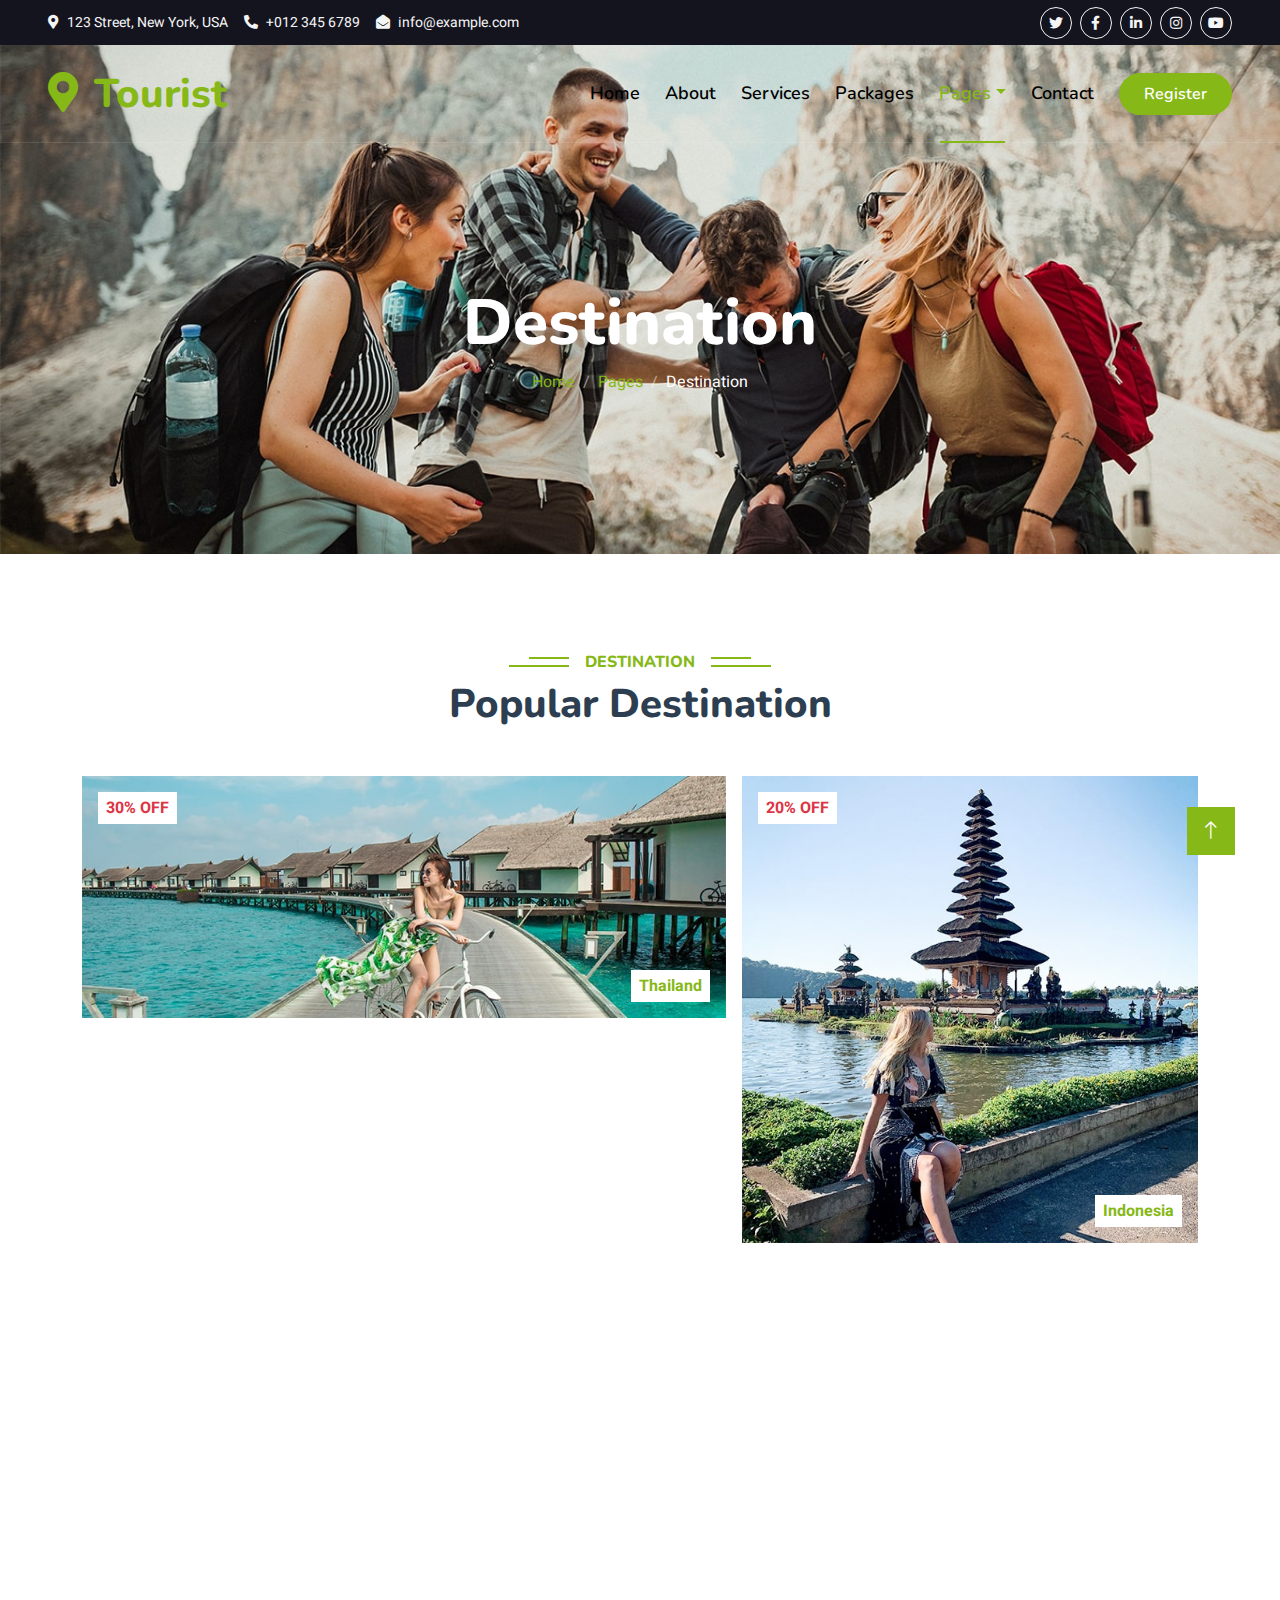
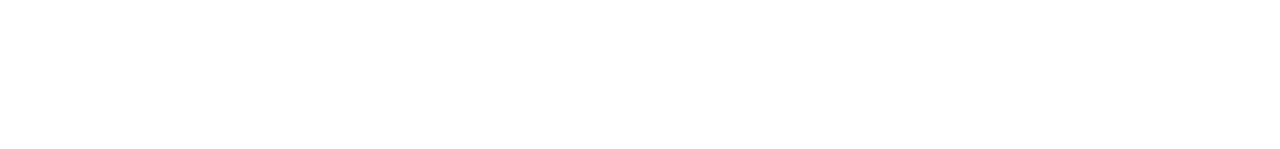
<file: destination.html>
<!DOCTYPE html>
<html lang="en">

<head>
    <meta charset="utf-8">
    <title>Tourist - Travel Agency HTML Template</title>
    <meta content="width=device-width, initial-scale=1.0" name="viewport">
    <meta content="" name="keywords">
    <meta content="" name="description">

    <!-- Favicon -->
    <link href="img/favicon.ico" rel="icon">

    <!-- Google Web Fonts -->
    <link rel="preconnect" href="https://fonts.googleapis.com">
    <link rel="preconnect" href="https://fonts.gstatic.com" crossorigin>
    <link href="https://fonts.googleapis.com/css2?family=Heebo:wght@400;500;600&family=Nunito:wght@600;700;800&display=swap" rel="stylesheet">

    <!-- Icon Font Stylesheet -->
    <link href="https://cdnjs.cloudflare.com/ajax/libs/font-awesome/5.10.0/css/all.min.css" rel="stylesheet">
    <link href="https://cdn.jsdelivr.net/npm/bootstrap-icons@1.4.1/font/bootstrap-icons.css" rel="stylesheet">

    <!-- Libraries Stylesheet -->
    <link href="lib/animate/animate.min.css" rel="stylesheet">
    <link href="lib/owlcarousel/assets/owl.carousel.min.css" rel="stylesheet">
    <link href="lib/tempusdominus/css/tempusdominus-bootstrap-4.min.css" rel="stylesheet" />

    <!-- Customized Bootstrap Stylesheet -->
    <link href="css/bootstrap.min.css" rel="stylesheet">

    <!-- Template Stylesheet -->
    <link href="css/style.css" rel="stylesheet">
</head>

<body>
    <!-- Spinner Start -->
    <div id="spinner" class="show bg-white position-fixed translate-middle w-100 vh-100 top-50 start-50 d-flex align-items-center justify-content-center">
        <div class="spinner-border text-primary" style="width: 3rem; height: 3rem;" role="status">
            <span class="sr-only">Loading...</span>
        </div>
    </div>
    <!-- Spinner End -->


    <!-- Topbar Start -->
    <div class="container-fluid bg-dark px-5 d-none d-lg-block">
        <div class="row gx-0">
            <div class="col-lg-8 text-center text-lg-start mb-2 mb-lg-0">
                <div class="d-inline-flex align-items-center" style="height: 45px;">
                    <small class="me-3 text-light"><i class="fa fa-map-marker-alt me-2"></i>123 Street, New York, USA</small>
                    <small class="me-3 text-light"><i class="fa fa-phone-alt me-2"></i>+012 345 6789</small>
                    <small class="text-light"><i class="fa fa-envelope-open me-2"></i>info@example.com</small>
                </div>
            </div>
            <div class="col-lg-4 text-center text-lg-end">
                <div class="d-inline-flex align-items-center" style="height: 45px;">
                    <a class="btn btn-sm btn-outline-light btn-sm-square rounded-circle me-2" href=""><i class="fab fa-twitter fw-normal"></i></a>
                    <a class="btn btn-sm btn-outline-light btn-sm-square rounded-circle me-2" href=""><i class="fab fa-facebook-f fw-normal"></i></a>
                    <a class="btn btn-sm btn-outline-light btn-sm-square rounded-circle me-2" href=""><i class="fab fa-linkedin-in fw-normal"></i></a>
                    <a class="btn btn-sm btn-outline-light btn-sm-square rounded-circle me-2" href=""><i class="fab fa-instagram fw-normal"></i></a>
                    <a class="btn btn-sm btn-outline-light btn-sm-square rounded-circle" href=""><i class="fab fa-youtube fw-normal"></i></a>
                </div>
            </div>
        </div>
    </div>
    <!-- Topbar End -->


    <!-- Navbar & Hero Start -->
    <div class="container-fluid position-relative p-0">
        <nav class="navbar navbar-expand-lg navbar-light px-4 px-lg-5 py-3 py-lg-0">
            <a href="" class="navbar-brand p-0">
                <h1 class="text-primary m-0"><i class="fa fa-map-marker-alt me-3"></i>Tourist</h1>
                <!-- <img src="img/logo.png" alt="Logo"> -->
            </a>
            <button class="navbar-toggler" type="button" data-bs-toggle="collapse" data-bs-target="#navbarCollapse">
                <span class="fa fa-bars"></span>
            </button>
            <div class="collapse navbar-collapse" id="navbarCollapse">
                <div class="navbar-nav ms-auto py-0">
                    <a href="index.html" class="nav-item nav-link">Home</a>
                    <a href="about.html" class="nav-item nav-link">About</a>
                    <a href="service.html" class="nav-item nav-link">Services</a>
                    <a href="package.html" class="nav-item nav-link">Packages</a>
                    <div class="nav-item dropdown">
                        <a href="#" class="nav-link dropdown-toggle active" data-bs-toggle="dropdown">Pages</a>
                        <div class="dropdown-menu m-0">
                            <a href="destination.html" class="dropdown-item active">Destination</a>
                            <a href="booking.html" class="dropdown-item">Booking</a>
                            <a href="team.html" class="dropdown-item">Travel Guides</a>
                            <a href="testimonial.html" class="dropdown-item">Testimonial</a>
                            <a href="404.html" class="dropdown-item">404 Page</a>
                        </div>
                    </div>
                    <a href="contact.html" class="nav-item nav-link">Contact</a>
                </div>
                <a href="" class="btn btn-primary rounded-pill py-2 px-4">Register</a>
            </div>
        </nav>

        <div class="container-fluid bg-primary py-5 mb-5 hero-header">
            <div class="container py-5">
                <div class="row justify-content-center py-5">
                    <div class="col-lg-10 pt-lg-5 mt-lg-5 text-center">
                        <h1 class="display-3 text-white animated slideInDown">Destination</h1>
                        <nav aria-label="breadcrumb">
                            <ol class="breadcrumb justify-content-center">
                                <li class="breadcrumb-item"><a href="#">Home</a></li>
                                <li class="breadcrumb-item"><a href="#">Pages</a></li>
                                <li class="breadcrumb-item text-white active" aria-current="page">Destination</li>
                            </ol>
                        </nav>
                    </div>
                </div>
            </div>
        </div>
    </div>
    <!-- Navbar & Hero End -->


    <!-- Destination Start -->
    <div class="container-xxl py-5 destination">
        <div class="container">
            <div class="text-center wow fadeInUp" data-wow-delay="0.1s">
                <h6 class="section-title bg-white text-center text-primary px-3">Destination</h6>
                <h1 class="mb-5">Popular Destination</h1>
            </div>
            <div class="row g-3">
                <div class="col-lg-7 col-md-6">
                    <div class="row g-3">
                        <div class="col-lg-12 col-md-12 wow zoomIn" data-wow-delay="0.1s">
                            <a class="position-relative d-block overflow-hidden" href="">
                                <img class="img-fluid" src="img/destination-1.jpg" alt="">
                                <div class="bg-white text-danger fw-bold position-absolute top-0 start-0 m-3 py-1 px-2">30% OFF</div>
                                <div class="bg-white text-primary fw-bold position-absolute bottom-0 end-0 m-3 py-1 px-2">Thailand</div>
                            </a>
                        </div>
                        <div class="col-lg-6 col-md-12 wow zoomIn" data-wow-delay="0.3s">
                            <a class="position-relative d-block overflow-hidden" href="">
                                <img class="img-fluid" src="img/destination-2.jpg" alt="">
                                <div class="bg-white text-danger fw-bold position-absolute top-0 start-0 m-3 py-1 px-2">25% OFF</div>
                                <div class="bg-white text-primary fw-bold position-absolute bottom-0 end-0 m-3 py-1 px-2">Malaysia</div>
                            </a>
                        </div>
                        <div class="col-lg-6 col-md-12 wow zoomIn" data-wow-delay="0.5s">
                            <a class="position-relative d-block overflow-hidden" href="">
                                <img class="img-fluid" src="img/destination-3.jpg" alt="">
                                <div class="bg-white text-danger fw-bold position-absolute top-0 start-0 m-3 py-1 px-2">35% OFF</div>
                                <div class="bg-white text-primary fw-bold position-absolute bottom-0 end-0 m-3 py-1 px-2">Australia</div>
                            </a>
                        </div>
                    </div>
                </div>
                <div class="col-lg-5 col-md-6 wow zoomIn" data-wow-delay="0.7s" style="min-height: 350px;">
                    <a class="position-relative d-block h-100 overflow-hidden" href="">
                        <img class="img-fluid position-absolute w-100 h-100" src="img/destination-4.jpg" alt="" style="object-fit: cover;">
                        <div class="bg-white text-danger fw-bold position-absolute top-0 start-0 m-3 py-1 px-2">20% OFF</div>
                        <div class="bg-white text-primary fw-bold position-absolute bottom-0 end-0 m-3 py-1 px-2">Indonesia</div>
                    </a>
                </div>
            </div>
        </div>
    </div>
    <!-- Destination Start -->
        

    <!-- Footer Start -->
    <div class="container-fluid bg-dark text-light footer pt-5 mt-5 wow fadeIn" data-wow-delay="0.1s">
        <div class="container py-5">
            <div class="row g-5">
                <div class="col-lg-3 col-md-6">
                    <h4 class="text-white mb-3">Company</h4>
                    <a class="btn btn-link" href="">About Us</a>
                    <a class="btn btn-link" href="">Contact Us</a>
                    <a class="btn btn-link" href="">Privacy Policy</a>
                    <a class="btn btn-link" href="">Terms & Condition</a>
                    <a class="btn btn-link" href="">FAQs & Help</a>
                </div>
                <div class="col-lg-3 col-md-6">
                    <h4 class="text-white mb-3">Contact</h4>
                    <p class="mb-2"><i class="fa fa-map-marker-alt me-3"></i>123 Street, New York, USA</p>
                    <p class="mb-2"><i class="fa fa-phone-alt me-3"></i>+012 345 67890</p>
                    <p class="mb-2"><i class="fa fa-envelope me-3"></i>info@example.com</p>
                    <div class="d-flex pt-2">
                        <a class="btn btn-outline-light btn-social" href=""><i class="fab fa-twitter"></i></a>
                        <a class="btn btn-outline-light btn-social" href=""><i class="fab fa-facebook-f"></i></a>
                        <a class="btn btn-outline-light btn-social" href=""><i class="fab fa-youtube"></i></a>
                        <a class="btn btn-outline-light btn-social" href=""><i class="fab fa-linkedin-in"></i></a>
                    </div>
                </div>
                <div class="col-lg-3 col-md-6">
                    <h4 class="text-white mb-3">Gallery</h4>
                    <div class="row g-2 pt-2">
                        <div class="col-4">
                            <img class="img-fluid bg-light p-1" src="img/package-1.jpg" alt="">
                        </div>
                        <div class="col-4">
                            <img class="img-fluid bg-light p-1" src="img/package-2.jpg" alt="">
                        </div>
                        <div class="col-4">
                            <img class="img-fluid bg-light p-1" src="img/package-3.jpg" alt="">
                        </div>
                        <div class="col-4">
                            <img class="img-fluid bg-light p-1" src="img/package-2.jpg" alt="">
                        </div>
                        <div class="col-4">
                            <img class="img-fluid bg-light p-1" src="img/package-3.jpg" alt="">
                        </div>
                        <div class="col-4">
                            <img class="img-fluid bg-light p-1" src="img/package-1.jpg" alt="">
                        </div>
                    </div>
                </div>
                <div class="col-lg-3 col-md-6">
                    <h4 class="text-white mb-3">Newsletter</h4>
                    <p>Dolor amet sit justo amet elitr clita ipsum elitr est.</p>
                    <div class="position-relative mx-auto" style="max-width: 400px;">
                        <input class="form-control border-primary w-100 py-3 ps-4 pe-5" type="text" placeholder="Your email">
                        <button type="button" class="btn btn-primary py-2 position-absolute top-0 end-0 mt-2 me-2">SignUp</button>
                    </div>
                </div>
            </div>
        </div>
        <div class="container">
            <div class="copyright">
                <div class="row">
                    <div class="col-md-6 text-center text-md-start mb-3 mb-md-0">
                        &copy; <a class="border-bottom" href="#">Your Site Name</a>, All Right Reserved.

                        <!--/*** This template is free as long as you keep the footer author’s credit link/attribution link/backlink. If you'd like to use the template without the footer author’s credit link/attribution link/backlink, you can purchase the Credit Removal License from "https://htmlcodex.com/credit-removal". Thank you for your support. ***/-->
                        Designed By <a class="border-bottom" href="https://htmlcodex.com">HTML Codex</a>
                    </div>
                    <div class="col-md-6 text-center text-md-end">
                        <div class="footer-menu">
                            <a href="">Home</a>
                            <a href="">Cookies</a>
                            <a href="">Help</a>
                            <a href="">FQAs</a>
                        </div>
                    </div>
                </div>
            </div>
        </div>
    </div>
    <!-- Footer End -->


    <!-- Back to Top -->
    <a href="#" class="btn btn-lg btn-primary btn-lg-square back-to-top"><i class="bi bi-arrow-up"></i></a>


    <!-- JavaScript Libraries -->
    <script src="https://code.jquery.com/jquery-3.4.1.min.js"></script>
    <script src="https://cdn.jsdelivr.net/npm/bootstrap@5.0.0/dist/js/bootstrap.bundle.min.js"></script>
    <script src="lib/wow/wow.min.js"></script>
    <script src="lib/easing/easing.min.js"></script>
    <script src="lib/waypoints/waypoints.min.js"></script>
    <script src="lib/owlcarousel/owl.carousel.min.js"></script>
    <script src="lib/tempusdominus/js/moment.min.js"></script>
    <script src="lib/tempusdominus/js/moment-timezone.min.js"></script>
    <script src="lib/tempusdominus/js/tempusdominus-bootstrap-4.min.js"></script>

    <!-- Template Javascript -->
    <script src="js/main.js"></script>
</body>

</html>
</file>
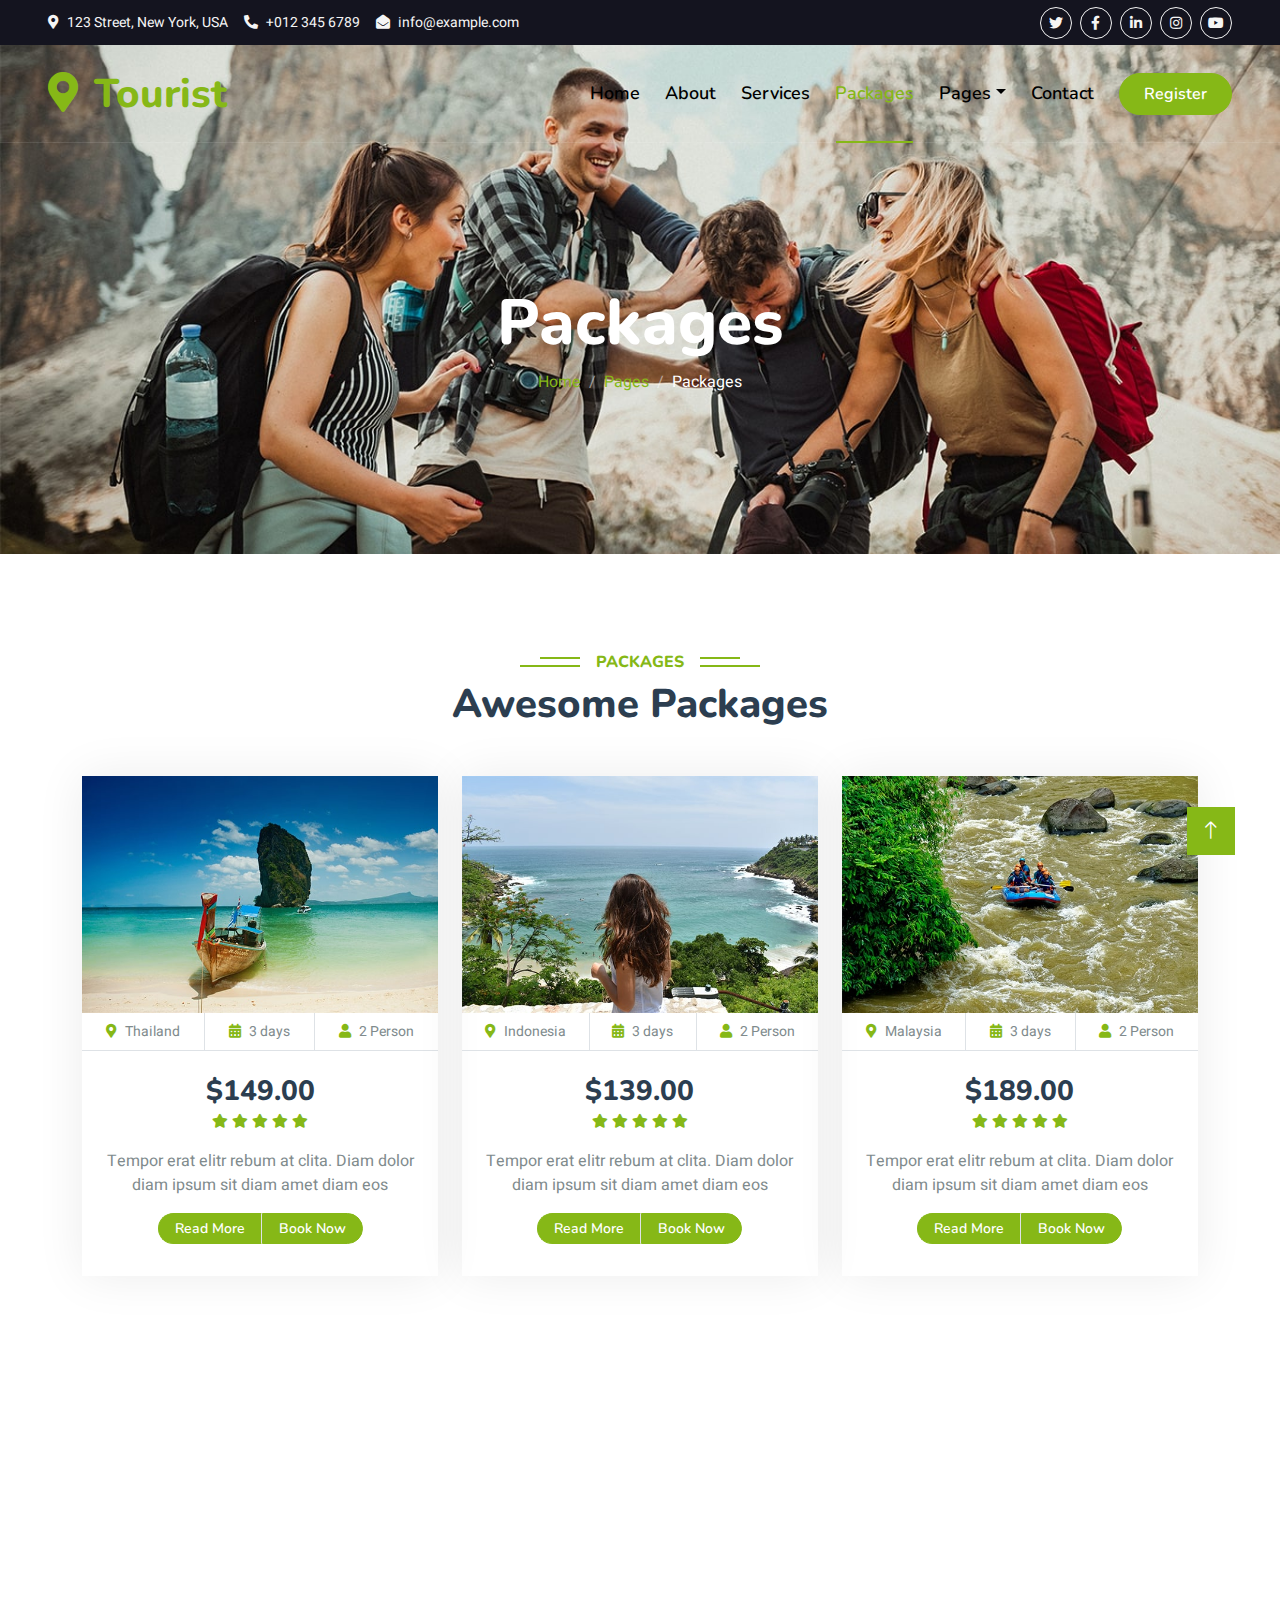
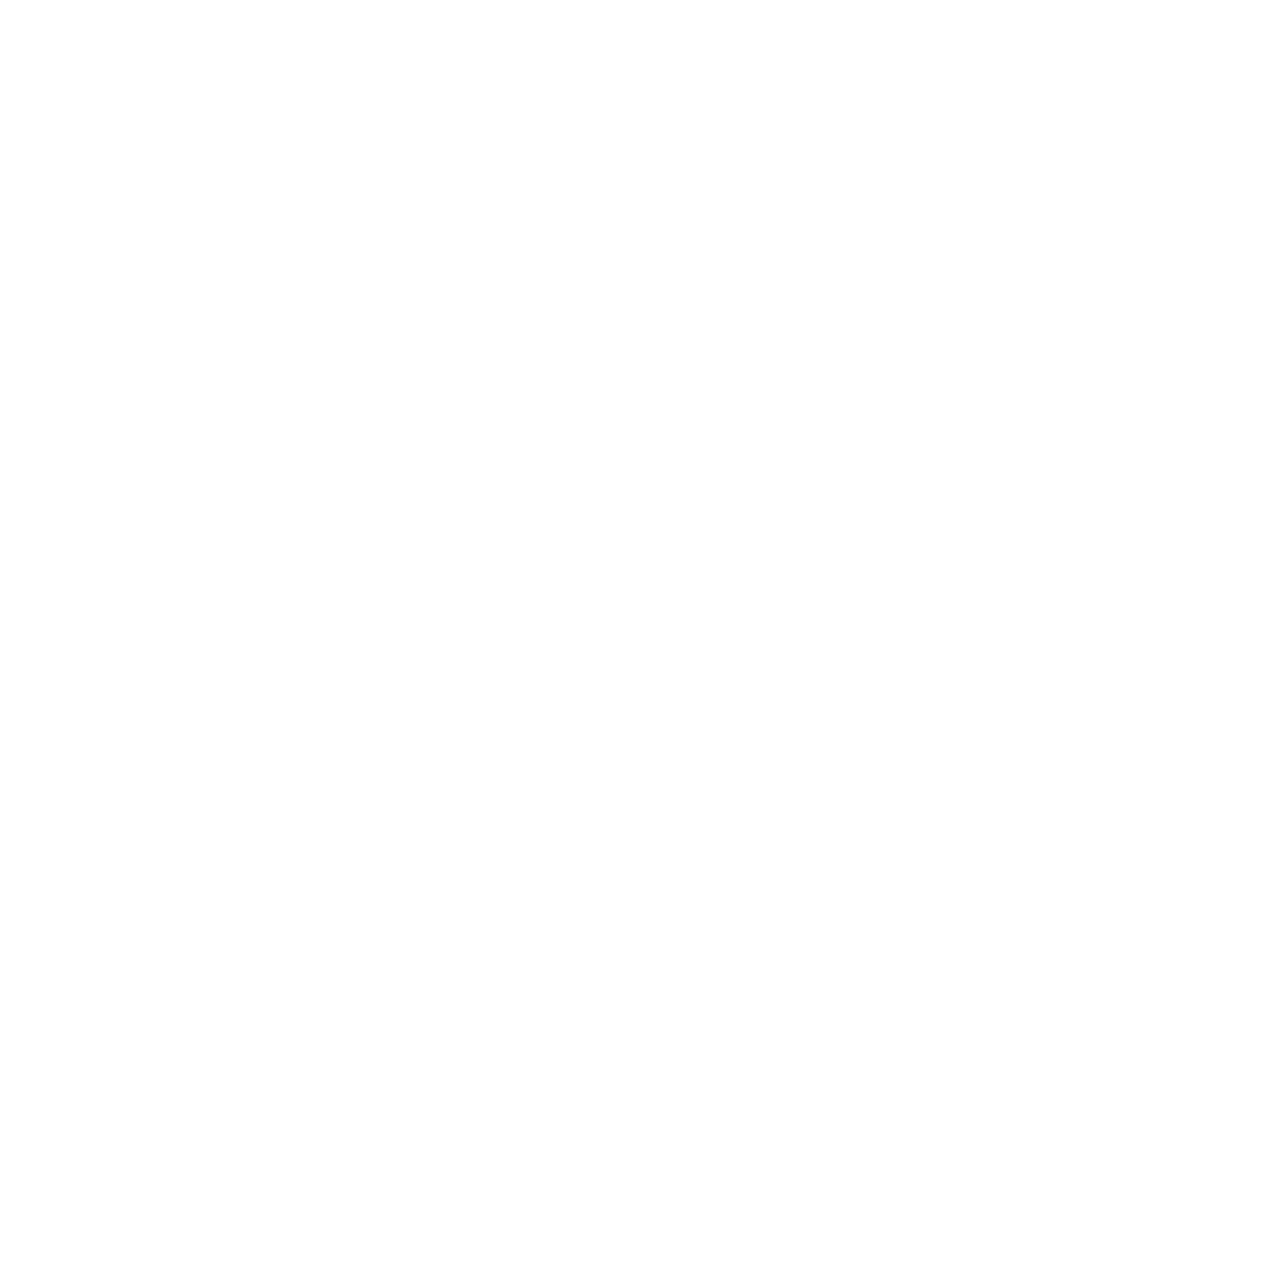
<file: package.html>
<!DOCTYPE html>
<html lang="en">

<head>
    <meta charset="utf-8">
    <title>Tourist - Travel Agency HTML Template</title>
    <meta content="width=device-width, initial-scale=1.0" name="viewport">
    <meta content="" name="keywords">
    <meta content="" name="description">

    <!-- Favicon -->
    <link href="img/favicon.ico" rel="icon">

    <!-- Google Web Fonts -->
    <link rel="preconnect" href="https://fonts.googleapis.com">
    <link rel="preconnect" href="https://fonts.gstatic.com" crossorigin>
    <link href="https://fonts.googleapis.com/css2?family=Heebo:wght@400;500;600&family=Nunito:wght@600;700;800&display=swap" rel="stylesheet">

    <!-- Icon Font Stylesheet -->
    <link href="https://cdnjs.cloudflare.com/ajax/libs/font-awesome/5.10.0/css/all.min.css" rel="stylesheet">
    <link href="https://cdn.jsdelivr.net/npm/bootstrap-icons@1.4.1/font/bootstrap-icons.css" rel="stylesheet">

    <!-- Libraries Stylesheet -->
    <link href="lib/animate/animate.min.css" rel="stylesheet">
    <link href="lib/owlcarousel/assets/owl.carousel.min.css" rel="stylesheet">
    <link href="lib/tempusdominus/css/tempusdominus-bootstrap-4.min.css" rel="stylesheet" />

    <!-- Customized Bootstrap Stylesheet -->
    <link href="css/bootstrap.min.css" rel="stylesheet">

    <!-- Template Stylesheet -->
    <link href="css/style.css" rel="stylesheet">
</head>

<body>
    <!-- Spinner Start -->
    <div id="spinner" class="show bg-white position-fixed translate-middle w-100 vh-100 top-50 start-50 d-flex align-items-center justify-content-center">
        <div class="spinner-border text-primary" style="width: 3rem; height: 3rem;" role="status">
            <span class="sr-only">Loading...</span>
        </div>
    </div>
    <!-- Spinner End -->


    <!-- Topbar Start -->
    <div class="container-fluid bg-dark px-5 d-none d-lg-block">
        <div class="row gx-0">
            <div class="col-lg-8 text-center text-lg-start mb-2 mb-lg-0">
                <div class="d-inline-flex align-items-center" style="height: 45px;">
                    <small class="me-3 text-light"><i class="fa fa-map-marker-alt me-2"></i>123 Street, New York, USA</small>
                    <small class="me-3 text-light"><i class="fa fa-phone-alt me-2"></i>+012 345 6789</small>
                    <small class="text-light"><i class="fa fa-envelope-open me-2"></i>info@example.com</small>
                </div>
            </div>
            <div class="col-lg-4 text-center text-lg-end">
                <div class="d-inline-flex align-items-center" style="height: 45px;">
                    <a class="btn btn-sm btn-outline-light btn-sm-square rounded-circle me-2" href=""><i class="fab fa-twitter fw-normal"></i></a>
                    <a class="btn btn-sm btn-outline-light btn-sm-square rounded-circle me-2" href=""><i class="fab fa-facebook-f fw-normal"></i></a>
                    <a class="btn btn-sm btn-outline-light btn-sm-square rounded-circle me-2" href=""><i class="fab fa-linkedin-in fw-normal"></i></a>
                    <a class="btn btn-sm btn-outline-light btn-sm-square rounded-circle me-2" href=""><i class="fab fa-instagram fw-normal"></i></a>
                    <a class="btn btn-sm btn-outline-light btn-sm-square rounded-circle" href=""><i class="fab fa-youtube fw-normal"></i></a>
                </div>
            </div>
        </div>
    </div>
    <!-- Topbar End -->


    <!-- Navbar & Hero Start -->
    <div class="container-fluid position-relative p-0">
        <nav class="navbar navbar-expand-lg navbar-light px-4 px-lg-5 py-3 py-lg-0">
            <a href="" class="navbar-brand p-0">
                <h1 class="text-primary m-0"><i class="fa fa-map-marker-alt me-3"></i>Tourist</h1>
                <!-- <img src="img/logo.png" alt="Logo"> -->
            </a>
            <button class="navbar-toggler" type="button" data-bs-toggle="collapse" data-bs-target="#navbarCollapse">
                <span class="fa fa-bars"></span>
            </button>
            <div class="collapse navbar-collapse" id="navbarCollapse">
                <div class="navbar-nav ms-auto py-0">
                    <a href="index.html" class="nav-item nav-link">Home</a>
                    <a href="about.html" class="nav-item nav-link">About</a>
                    <a href="service.html" class="nav-item nav-link">Services</a>
                    <a href="package.html" class="nav-item nav-link active">Packages</a>
                    <div class="nav-item dropdown">
                        <a href="#" class="nav-link dropdown-toggle" data-bs-toggle="dropdown">Pages</a>
                        <div class="dropdown-menu m-0">
                            <a href="destination.html" class="dropdown-item">Destination</a>
                            <a href="booking.html" class="dropdown-item">Booking</a>
                            <a href="team.html" class="dropdown-item">Travel Guides</a>
                            <a href="testimonial.html" class="dropdown-item">Testimonial</a>
                            <a href="404.html" class="dropdown-item">404 Page</a>
                        </div>
                    </div>
                    <a href="contact.html" class="nav-item nav-link">Contact</a>
                </div>
                <a href="" class="btn btn-primary rounded-pill py-2 px-4">Register</a>
            </div>
        </nav>

        <div class="container-fluid bg-primary py-5 mb-5 hero-header">
            <div class="container py-5">
                <div class="row justify-content-center py-5">
                    <div class="col-lg-10 pt-lg-5 mt-lg-5 text-center">
                        <h1 class="display-3 text-white animated slideInDown">Packages</h1>
                        <nav aria-label="breadcrumb">
                            <ol class="breadcrumb justify-content-center">
                                <li class="breadcrumb-item"><a href="#">Home</a></li>
                                <li class="breadcrumb-item"><a href="#">Pages</a></li>
                                <li class="breadcrumb-item text-white active" aria-current="page">Packages</li>
                            </ol>
                        </nav>
                    </div>
                </div>
            </div>
        </div>
    </div>
    <!-- Navbar & Hero End -->


    <!-- Package Start -->
    <div class="container-xxl py-5">
        <div class="container">
            <div class="text-center wow fadeInUp" data-wow-delay="0.1s">
                <h6 class="section-title bg-white text-center text-primary px-3">Packages</h6>
                <h1 class="mb-5">Awesome Packages</h1>
            </div>
            <div class="row g-4 justify-content-center">
                <div class="col-lg-4 col-md-6 wow fadeInUp" data-wow-delay="0.1s">
                    <div class="package-item">
                        <div class="overflow-hidden">
                            <img class="img-fluid" src="img/package-1.jpg" alt="">
                        </div>
                        <div class="d-flex border-bottom">
                            <small class="flex-fill text-center border-end py-2"><i class="fa fa-map-marker-alt text-primary me-2"></i>Thailand</small>
                            <small class="flex-fill text-center border-end py-2"><i class="fa fa-calendar-alt text-primary me-2"></i>3 days</small>
                            <small class="flex-fill text-center py-2"><i class="fa fa-user text-primary me-2"></i>2 Person</small>
                        </div>
                        <div class="text-center p-4">
                            <h3 class="mb-0">$149.00</h3>
                            <div class="mb-3">
                                <small class="fa fa-star text-primary"></small>
                                <small class="fa fa-star text-primary"></small>
                                <small class="fa fa-star text-primary"></small>
                                <small class="fa fa-star text-primary"></small>
                                <small class="fa fa-star text-primary"></small>
                            </div>
                            <p>Tempor erat elitr rebum at clita. Diam dolor diam ipsum sit diam amet diam eos</p>
                            <div class="d-flex justify-content-center mb-2">
                                <a href="#" class="btn btn-sm btn-primary px-3 border-end" style="border-radius: 30px 0 0 30px;">Read More</a>
                                <a href="#" class="btn btn-sm btn-primary px-3" style="border-radius: 0 30px 30px 0;">Book Now</a>
                            </div>
                        </div>
                    </div>
                </div>
                <div class="col-lg-4 col-md-6 wow fadeInUp" data-wow-delay="0.3s">
                    <div class="package-item">
                        <div class="overflow-hidden">
                            <img class="img-fluid" src="img/package-2.jpg" alt="">
                        </div>
                        <div class="d-flex border-bottom">
                            <small class="flex-fill text-center border-end py-2"><i class="fa fa-map-marker-alt text-primary me-2"></i>Indonesia</small>
                            <small class="flex-fill text-center border-end py-2"><i class="fa fa-calendar-alt text-primary me-2"></i>3 days</small>
                            <small class="flex-fill text-center py-2"><i class="fa fa-user text-primary me-2"></i>2 Person</small>
                        </div>
                        <div class="text-center p-4">
                            <h3 class="mb-0">$139.00</h3>
                            <div class="mb-3">
                                <small class="fa fa-star text-primary"></small>
                                <small class="fa fa-star text-primary"></small>
                                <small class="fa fa-star text-primary"></small>
                                <small class="fa fa-star text-primary"></small>
                                <small class="fa fa-star text-primary"></small>
                            </div>
                            <p>Tempor erat elitr rebum at clita. Diam dolor diam ipsum sit diam amet diam eos</p>
                            <div class="d-flex justify-content-center mb-2">
                                <a href="#" class="btn btn-sm btn-primary px-3 border-end" style="border-radius: 30px 0 0 30px;">Read More</a>
                                <a href="#" class="btn btn-sm btn-primary px-3" style="border-radius: 0 30px 30px 0;">Book Now</a>
                            </div>
                        </div>
                    </div>
                </div>
                <div class="col-lg-4 col-md-6 wow fadeInUp" data-wow-delay="0.5s">
                    <div class="package-item">
                        <div class="overflow-hidden">
                            <img class="img-fluid" src="img/package-3.jpg" alt="">
                        </div>
                        <div class="d-flex border-bottom">
                            <small class="flex-fill text-center border-end py-2"><i class="fa fa-map-marker-alt text-primary me-2"></i>Malaysia</small>
                            <small class="flex-fill text-center border-end py-2"><i class="fa fa-calendar-alt text-primary me-2"></i>3 days</small>
                            <small class="flex-fill text-center py-2"><i class="fa fa-user text-primary me-2"></i>2 Person</small>
                        </div>
                        <div class="text-center p-4">
                            <h3 class="mb-0">$189.00</h3>
                            <div class="mb-3">
                                <small class="fa fa-star text-primary"></small>
                                <small class="fa fa-star text-primary"></small>
                                <small class="fa fa-star text-primary"></small>
                                <small class="fa fa-star text-primary"></small>
                                <small class="fa fa-star text-primary"></small>
                            </div>
                            <p>Tempor erat elitr rebum at clita. Diam dolor diam ipsum sit diam amet diam eos</p>
                            <div class="d-flex justify-content-center mb-2">
                                <a href="#" class="btn btn-sm btn-primary px-3 border-end" style="border-radius: 30px 0 0 30px;">Read More</a>
                                <a href="#" class="btn btn-sm btn-primary px-3" style="border-radius: 0 30px 30px 0;">Book Now</a>
                            </div>
                        </div>
                    </div>
                </div>
            </div>
        </div>
    </div>
    <!-- Package End -->


    <!-- Booking Start -->
    <div class="container-xxl py-5 wow fadeInUp" data-wow-delay="0.1s">
        <div class="container">
            <div class="booking p-5">
                <div class="row g-5 align-items-center">
                    <div class="col-md-6 text-white">
                        <h6 class="text-white text-uppercase">Booking</h6>
                        <h1 class="text-white mb-4">Online Booking</h1>
                        <p class="mb-4">Tempor erat elitr rebum at clita. Diam dolor diam ipsum sit. Aliqu diam amet diam et eos. Clita erat ipsum et lorem et sit.</p>
                        <p class="mb-4">Tempor erat elitr rebum at clita. Diam dolor diam ipsum sit. Aliqu diam amet diam et eos. Clita erat ipsum et lorem et sit, sed stet lorem sit clita duo justo magna dolore erat amet</p>
                        <a class="btn btn-outline-light py-3 px-5 mt-2" href="">Read More</a>
                    </div>
                    <div class="col-md-6">
                        <h1 class="text-white mb-4">Book A Tour</h1>
                        <form>
                            <div class="row g-3">
                                <div class="col-md-6">
                                    <div class="form-floating">
                                        <input type="text" class="form-control bg-transparent" id="name" placeholder="Your Name">
                                        <label for="name">Your Name</label>
                                    </div>
                                </div>
                                <div class="col-md-6">
                                    <div class="form-floating">
                                        <input type="email" class="form-control bg-transparent" id="email" placeholder="Your Email">
                                        <label for="email">Your Email</label>
                                    </div>
                                </div>
                                <div class="col-md-6">
                                    <div class="form-floating date" id="date3" data-target-input="nearest">
                                        <input type="text" class="form-control bg-transparent datetimepicker-input" id="datetime" placeholder="Date & Time" data-target="#date3" data-toggle="datetimepicker" />
                                        <label for="datetime">Date & Time</label>
                                    </div>
                                </div>
                                <div class="col-md-6">
                                    <div class="form-floating">
                                        <select class="form-select bg-transparent" id="select1">
                                            <option value="1">Destination 1</option>
                                            <option value="2">Destination 2</option>
                                            <option value="3">Destination 3</option>
                                        </select>
                                        <label for="select1">Destination</label>
                                    </div>
                                </div>
                                <div class="col-12">
                                    <div class="form-floating">
                                        <textarea class="form-control bg-transparent" placeholder="Special Request" id="message" style="height: 100px"></textarea>
                                        <label for="message">Special Request</label>
                                    </div>
                                </div>
                                <div class="col-12">
                                    <button class="btn btn-outline-light w-100 py-3" type="submit">Book Now</button>
                                </div>
                            </div>
                        </form>
                    </div>
                </div>
            </div>
        </div>
    </div>
    <!-- Booking Start -->


    <!-- Process Start -->
    <div class="container-xxl py-5">
        <div class="container">
            <div class="text-center pb-4 wow fadeInUp" data-wow-delay="0.1s">
                <h6 class="section-title bg-white text-center text-primary px-3">Process</h6>
                <h1 class="mb-5">3 Easy Steps</h1>
            </div>
            <div class="row gy-5 gx-4 justify-content-center">
                <div class="col-lg-4 col-sm-6 text-center pt-4 wow fadeInUp" data-wow-delay="0.1s">
                    <div class="position-relative border border-primary pt-5 pb-4 px-4">
                        <div class="d-inline-flex align-items-center justify-content-center bg-primary rounded-circle position-absolute top-0 start-50 translate-middle shadow" style="width: 100px; height: 100px;">
                            <i class="fa fa-globe fa-3x text-white"></i>
                        </div>
                        <h5 class="mt-4">Choose A Destination</h5>
                        <hr class="w-25 mx-auto bg-primary mb-1">
                        <hr class="w-50 mx-auto bg-primary mt-0">
                        <p class="mb-0">Tempor erat elitr rebum clita dolor diam ipsum sit diam amet diam eos erat ipsum et lorem et sit sed stet lorem sit</p>
                    </div>
                </div>
                <div class="col-lg-4 col-sm-6 text-center pt-4 wow fadeInUp" data-wow-delay="0.3s">
                    <div class="position-relative border border-primary pt-5 pb-4 px-4">
                        <div class="d-inline-flex align-items-center justify-content-center bg-primary rounded-circle position-absolute top-0 start-50 translate-middle shadow" style="width: 100px; height: 100px;">
                            <i class="fa fa-dollar-sign fa-3x text-white"></i>
                        </div>
                        <h5 class="mt-4">Pay Online</h5>
                        <hr class="w-25 mx-auto bg-primary mb-1">
                        <hr class="w-50 mx-auto bg-primary mt-0">
                        <p class="mb-0">Tempor erat elitr rebum clita dolor diam ipsum sit diam amet diam eos erat ipsum et lorem et sit sed stet lorem sit</p>
                    </div>
                </div>
                <div class="col-lg-4 col-sm-6 text-center pt-4 wow fadeInUp" data-wow-delay="0.5s">
                    <div class="position-relative border border-primary pt-5 pb-4 px-4">
                        <div class="d-inline-flex align-items-center justify-content-center bg-primary rounded-circle position-absolute top-0 start-50 translate-middle shadow" style="width: 100px; height: 100px;">
                            <i class="fa fa-plane fa-3x text-white"></i>
                        </div>
                        <h5 class="mt-4">Fly Today</h5>
                        <hr class="w-25 mx-auto bg-primary mb-1">
                        <hr class="w-50 mx-auto bg-primary mt-0">
                        <p class="mb-0">Tempor erat elitr rebum clita dolor diam ipsum sit diam amet diam eos erat ipsum et lorem et sit sed stet lorem sit</p>
                    </div>
                </div>
            </div>
        </div>
    </div>
    <!-- Process Start -->


    <!-- <div class="container">
        <h1>Travel Document Module</h1>
    
        <section id="destination-guides">
            <h2>Destination Guides</h2>
            <p>Explore our in-depth articles on popular travel destinations...</p>
        </section>
    
        <section id="travel-tips">
            <h2>Travel Tips and Advice</h2>
            <p>Get practical advice on travel planning, packing, budgeting, and safety...</p>
        </section>
    
        <section id="booking-information">
            <h2>Booking Information</h2>
            <p>Learn how to book flights, accommodations, and tours effectively...</p>
        </section>
    
        <section id="cultural-insights">
            <h2>Cultural Insights</h2>
            <p>Understand local customs, etiquette, and traditions of various countries...</p>
        </section>
    
        <section id="itineraries">
            <h2>Itineraries</h2>
            <p>Check out our sample itineraries for different types of travelers...</p>
        </section>
    
        <section id="travel-resources">
            <h2>Travel Resources</h2>
            <p>Discover useful travel resources, including blogs and packing lists...</p>
        </section>
    
        <section id="user-generated-content">
            <h2>User-Generated Content</h2>
            <p>Read travel stories and view photos from fellow travelers...</p>
        </section>
    
        <section id="faq">
            <h2>FAQ Section</h2>
            <p>Find answers to common travel questions...</p>
        </section>
    
        <section id="contact-information">
            <h2>Contact Information</h2>
            <p>For inquiries, please contact us at: info@yourtravelwebsite.com</p>
        </section>
    </div> -->
    
        

    <!-- Footer Start -->
    <div class="container-fluid bg-dark text-light footer pt-5 mt-5 wow fadeIn" data-wow-delay="0.1s">
        <div class="container py-5">
            <div class="row g-5">
                <div class="col-lg-3 col-md-6">
                    <h4 class="text-white mb-3">Company</h4>
                    <a class="btn btn-link" href="">About Us</a>
                    <a class="btn btn-link" href="">Contact Us</a>
                    <a class="btn btn-link" href="">Privacy Policy</a>
                    <a class="btn btn-link" href="">Terms & Condition</a>
                    <a class="btn btn-link" href="">FAQs & Help</a>
                </div>
                <div class="col-lg-3 col-md-6">
                    <h4 class="text-white mb-3">Contact</h4>
                    <p class="mb-2"><i class="fa fa-map-marker-alt me-3"></i>123 Street, New York, USA</p>
                    <p class="mb-2"><i class="fa fa-phone-alt me-3"></i>+012 345 67890</p>
                    <p class="mb-2"><i class="fa fa-envelope me-3"></i>info@example.com</p>
                    <div class="d-flex pt-2">
                        <a class="btn btn-outline-light btn-social" href=""><i class="fab fa-twitter"></i></a>
                        <a class="btn btn-outline-light btn-social" href=""><i class="fab fa-facebook-f"></i></a>
                        <a class="btn btn-outline-light btn-social" href=""><i class="fab fa-youtube"></i></a>
                        <a class="btn btn-outline-light btn-social" href=""><i class="fab fa-linkedin-in"></i></a>
                    </div>
                </div>
                <div class="col-lg-3 col-md-6">
                    <h4 class="text-white mb-3">Gallery</h4>
                    <div class="row g-2 pt-2">
                        <div class="col-4">
                            <img class="img-fluid bg-light p-1" src="img/package-1.jpg" alt="">
                        </div>
                        <div class="col-4">
                            <img class="img-fluid bg-light p-1" src="img/package-2.jpg" alt="">
                        </div>
                        <div class="col-4">
                            <img class="img-fluid bg-light p-1" src="img/package-3.jpg" alt="">
                        </div>
                        <div class="col-4">
                            <img class="img-fluid bg-light p-1" src="img/package-2.jpg" alt="">
                        </div>
                        <div class="col-4">
                            <img class="img-fluid bg-light p-1" src="img/package-3.jpg" alt="">
                        </div>
                        <div class="col-4">
                            <img class="img-fluid bg-light p-1" src="img/package-1.jpg" alt="">
                        </div>
                    </div>
                </div>
                <div class="col-lg-3 col-md-6">
                    <h4 class="text-white mb-3">Newsletter</h4>
                    <p>Dolor amet sit justo amet elitr clita ipsum elitr est.</p>
                    <div class="position-relative mx-auto" style="max-width: 400px;">
                        <input class="form-control border-primary w-100 py-3 ps-4 pe-5" type="text" placeholder="Your email">
                        <button type="button" class="btn btn-primary py-2 position-absolute top-0 end-0 mt-2 me-2">SignUp</button>
                    </div>
                </div>
            </div>
        </div>
        <div class="container">
            <div class="copyright">
                <div class="row">
                    <div class="col-md-6 text-center text-md-start mb-3 mb-md-0">
                        &copy; <a class="border-bottom" href="#">Your Site Name</a>, All Right Reserved.

                        <!--/*** This template is free as long as you keep the footer author’s credit link/attribution link/backlink. If you'd like to use the template without the footer author’s credit link/attribution link/backlink, you can purchase the Credit Removal License from "https://htmlcodex.com/credit-removal". Thank you for your support. ***/-->
                        Designed By <a class="border-bottom" href="https://htmlcodex.com">HTML Codex</a>
                    </div>
                    <div class="col-md-6 text-center text-md-end">
                        <div class="footer-menu">
                            <a href="">Home</a>
                            <a href="">Cookies</a>
                            <a href="">Help</a>
                            <a href="">FQAs</a>
                        </div>
                    </div>
                </div>
            </div>
        </div>
    </div>
    <!-- Footer End -->


    <!-- Back to Top -->
    <a href="#" class="btn btn-lg btn-primary btn-lg-square back-to-top"><i class="bi bi-arrow-up"></i></a>


    <!-- JavaScript Libraries -->
    <script src="https://code.jquery.com/jquery-3.4.1.min.js"></script>
    <script src="https://cdn.jsdelivr.net/npm/bootstrap@5.0.0/dist/js/bootstrap.bundle.min.js"></script>
    <script src="lib/wow/wow.min.js"></script>
    <script src="lib/easing/easing.min.js"></script>
    <script src="lib/waypoints/waypoints.min.js"></script>
    <script src="lib/owlcarousel/owl.carousel.min.js"></script>
    <script src="lib/tempusdominus/js/moment.min.js"></script>
    <script src="lib/tempusdominus/js/moment-timezone.min.js"></script>
    <script src="lib/tempusdominus/js/tempusdominus-bootstrap-4.min.js"></script>

    <!-- Template Javascript -->
    <script src="js/main.js"></script>
</body>

</html>
</file>
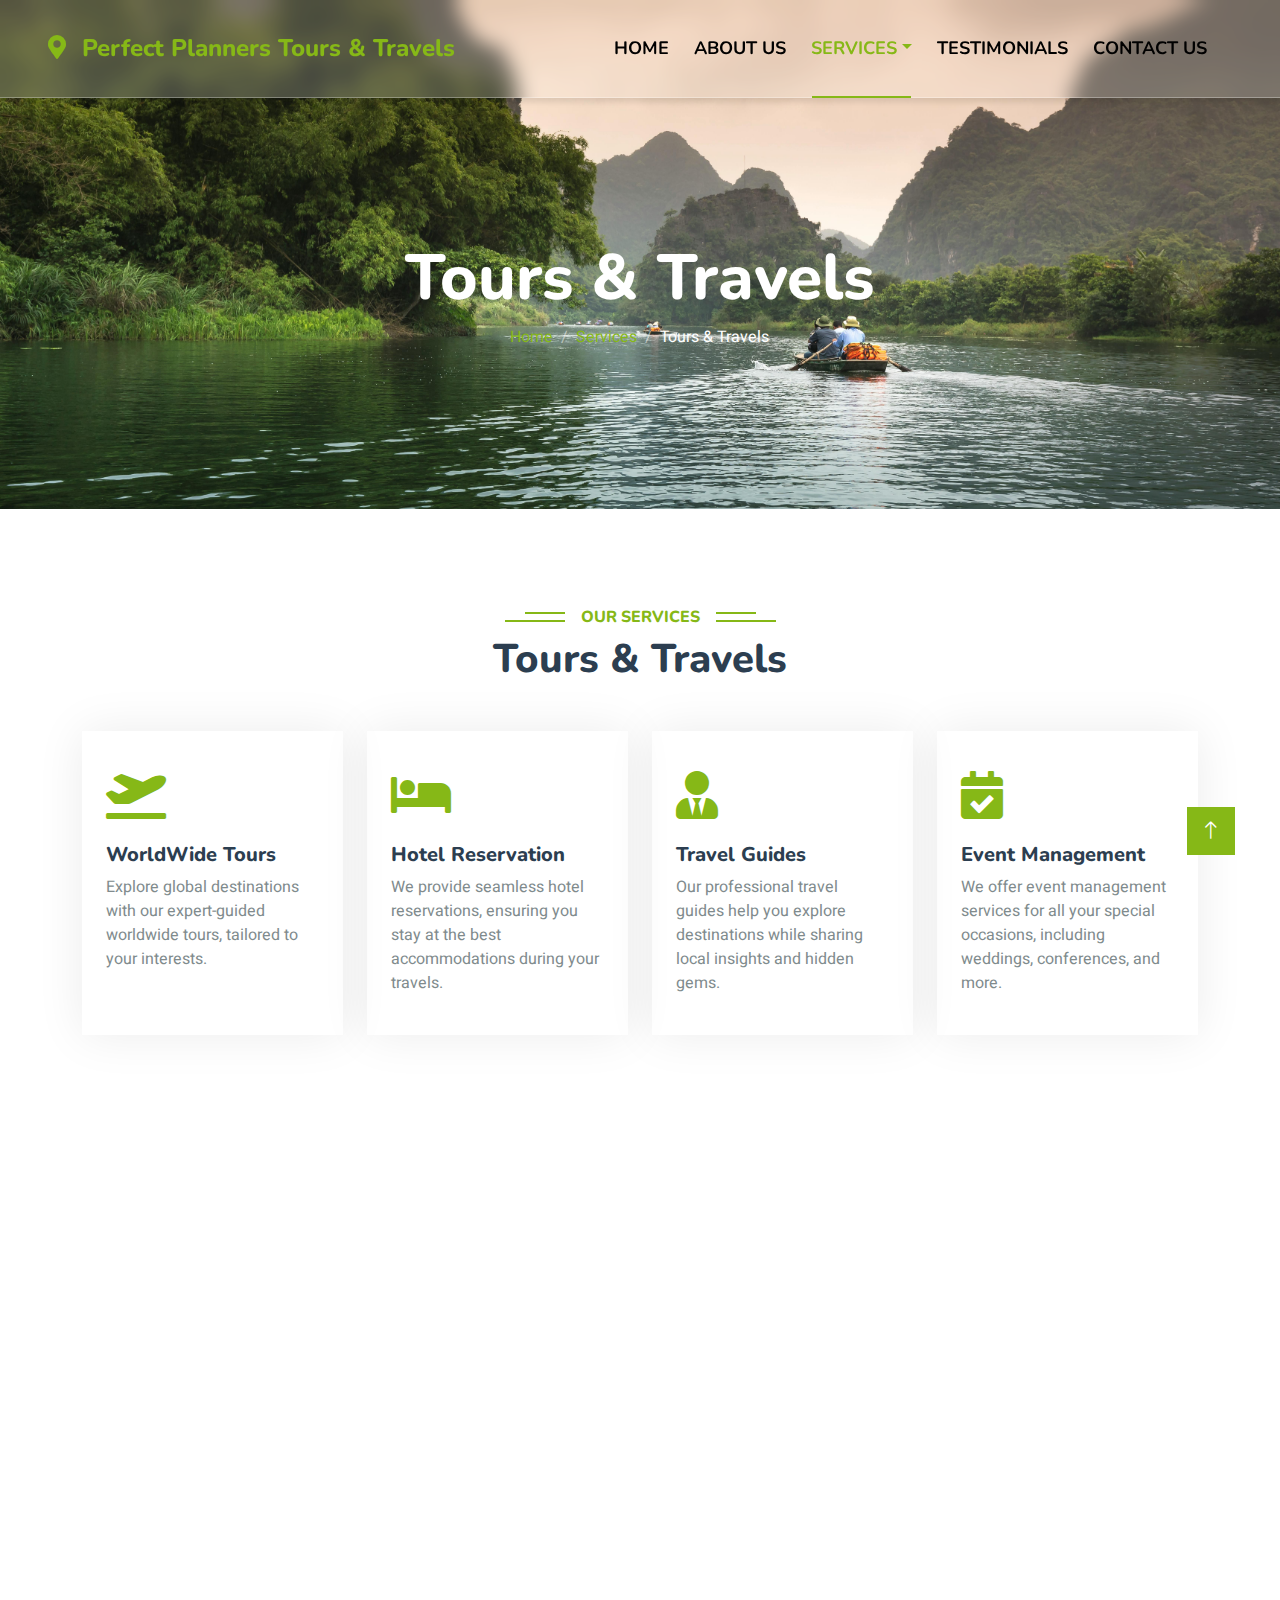
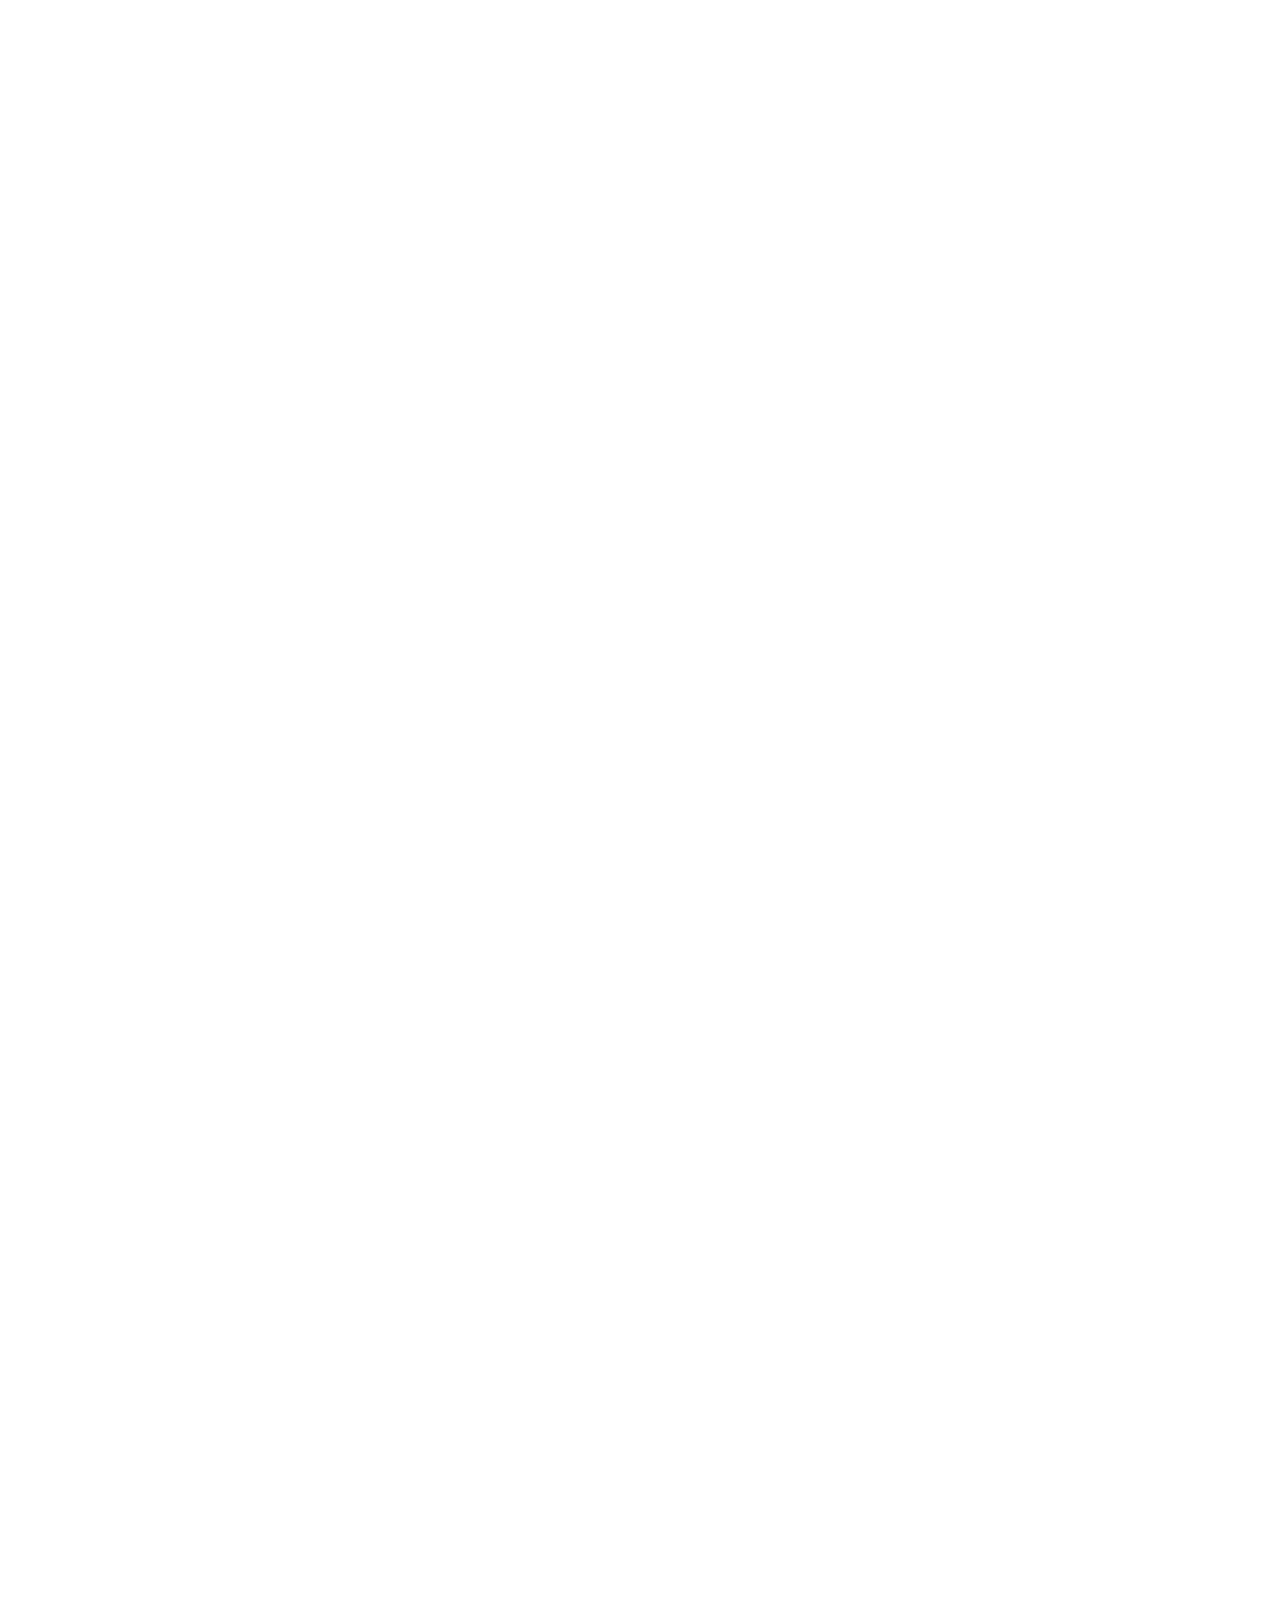
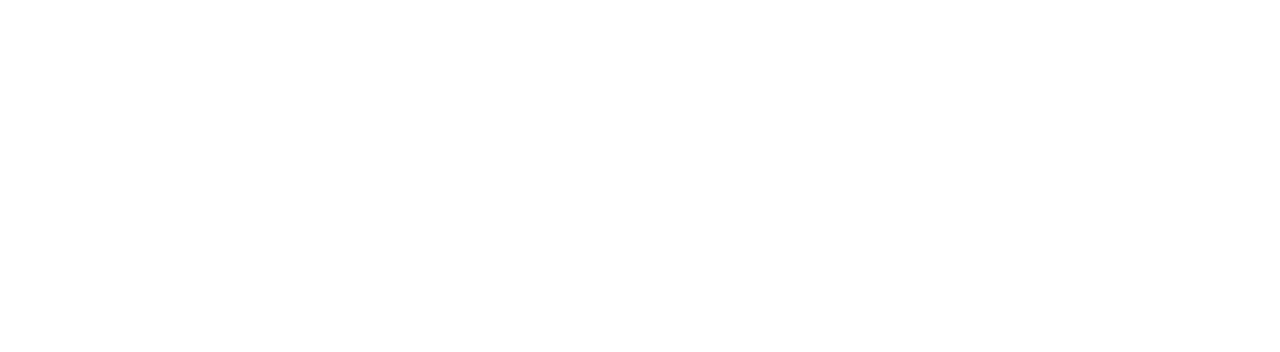
<file: service.html>
<!DOCTYPE html>
<html lang="en">

<head>
    <meta charset="utf-8">
    <title>Perfect Planners Tours & Travels Agency</title>
    <meta content="width=device-width, initial-scale=1.0" name="viewport">
    <meta content="" name="keywords">
    <meta content="" name="description">

    <!-- Favicon -->
    <link href="img/fav_icon.jpeg" rel="icon">

    <!-- Google Web Fonts -->
    <link rel="preconnect" href="https://fonts.googleapis.com">
    <link rel="preconnect" href="https://fonts.gstatic.com" crossorigin>
    <link href="https://fonts.googleapis.com/css2?family=Heebo:wght@400;500;600&family=Nunito:wght@600;700;800&display=swap" rel="stylesheet">

    <!-- Icon Font Stylesheet -->
    <link href="https://cdnjs.cloudflare.com/ajax/libs/font-awesome/5.10.0/css/all.min.css" rel="stylesheet">
    <link href="https://cdn.jsdelivr.net/npm/bootstrap-icons@1.4.1/font/bootstrap-icons.css" rel="stylesheet">

    <!-- Libraries Stylesheet -->
    <link href="lib/animate/animate.min.css" rel="stylesheet">
    <link href="lib/owlcarousel/assets/owl.carousel.min.css" rel="stylesheet">
    <link href="lib/tempusdominus/css/tempusdominus-bootstrap-4.min.css" rel="stylesheet" />

    <!-- Customized Bootstrap Stylesheet -->
    <link href="css/bootstrap.min.css" rel="stylesheet">

    <!-- Template Stylesheet -->
    <link href="css/style.css" rel="stylesheet">
    <style>
        .carousel-item {
     height: 80vh; /* Set the carousel item to take up the full height of the viewport */
     min-height: 300px; /* Provide a minimum height for smaller screens */
 }
 
 .carousel-item img {
     object-fit: cover; /* Ensures the image covers the entire item without stretching */
     width: 100%; /* Make the image width 100% */
     height: 100%; /* Make the image height 100% */
 }
 
 .carousel-caption {
     position: absolute;
     top: 70%;
     transform: translateY(-50%); /* Vertically center the caption */
 }
 
 .glass-navbar {
     background: rgba(255, 255, 255, 0.2); /* Transparent white background */
     backdrop-filter: blur(10px); /* Frosted glass effect */
     -webkit-backdrop-filter: blur(10px); /* Frosted glass effect for Safari */
     border-bottom: 1px solid rgba(255, 255, 255, 0.3); /* Optional border to define edges */
     box-shadow: 0 4px 6px rgba(0, 0, 0, 0.1); /* Subtle shadow for depth */
 }
 
 .navbar-light .navbar-nav .nav-link {
     color: black; /* White text for better contrast */
     font-weight: bold;
     text-transform: uppercase;
 }
 
 .navbar-light .navbar-nav .nav-link:hover, 
 .navbar-light .navbar-nav .nav-link.active {
     color: #f5b041; /* Highlight color on hover or active links */
 }
 
 .navbar-toggler {
     background-color: rgba(255, 255, 255, 0.3); /* Transparent background for toggler */
 }
 
 .glass-navbar .dropdown-menu {
     background-color: rgba(255, 255, 255, 0.9); /* Dropdown with semi-transparent background */
     backdrop-filter: blur(40px);
     border: none;
     box-shadow: 0 2px 10px rgba(0, 0, 0, 0.1);
 }
 
 
     </style>
</head>

<body>
    <!-- Spinner Start -->
    <div id="spinner" class="show bg-white position-fixed translate-middle w-100 vh-100 top-50 start-50 d-flex align-items-center justify-content-center">
        <div class="spinner-border text-primary" style="width: 3rem; height: 3rem;" role="status">
            <span class="sr-only">Loading...</span>
        </div>
    </div>
    <!-- Spinner End -->


    <!-- Topbar Start -->
    <!-- <div class="container-fluid bg-dark px-5 d-none d-lg-block">
        <div class="row gx-0">
            <div class="col-lg-8 text-center text-lg-start mb-2 mb-lg-0">
                <div class="d-inline-flex align-items-center" style="height: 45px;">
                    <small class="me-3 text-light"><i class="fa fa-map-marker-alt me-2"></i>123 Street, New York, USA</small>
                    <small class="me-3 text-light"><i class="fa fa-phone-alt me-2"></i>+012 345 6789</small>
                    <small class="text-light"><i class="fa fa-envelope-open me-2"></i>info@example.com</small>
                </div>
            </div>
            <div class="col-lg-4 text-center text-lg-end">
                <div class="d-inline-flex align-items-center" style="height: 45px;">
                    <a class="btn btn-sm btn-outline-light btn-sm-square rounded-circle me-2" href=""><i class="fab fa-twitter fw-normal"></i></a>
                    <a class="btn btn-sm btn-outline-light btn-sm-square rounded-circle me-2" href=""><i class="fab fa-facebook-f fw-normal"></i></a>
                    <a class="btn btn-sm btn-outline-light btn-sm-square rounded-circle me-2" href=""><i class="fab fa-linkedin-in fw-normal"></i></a>
                    <a class="btn btn-sm btn-outline-light btn-sm-square rounded-circle me-2" href=""><i class="fab fa-instagram fw-normal"></i></a>
                    <a class="btn btn-sm btn-outline-light btn-sm-square rounded-circle" href=""><i class="fab fa-youtube fw-normal"></i></a>
                </div>
            </div>
        </div>
    </div> -->
    <!-- Topbar End -->


    <!-- Navbar & Hero Start -->
    <div class="container-fluid position-relative p-0">
        <nav class="navbar navbar-expand-lg navbar-light px-4 px-lg-5 py-3 py-lg-0 glass-navbar">
            <a href="" class="navbar-brand p-0">
                <h4 class="text-primary m-0"><i class="fa fa-map-marker-alt me-3"></i>Perfect Planners Tours & Travels</h4>
            </a>
            <button class="navbar-toggler" type="button" data-bs-toggle="collapse" data-bs-target="#navbarCollapse">
                <span class="fa fa-bars"></span>
            </button>
            <div class="collapse navbar-collapse" id="navbarCollapse">
                <div class="navbar-nav ms-auto py-0">
                    <a href="index.html" class="nav-item nav-link ">Home</a>
                    <a href="about.html" class="nav-item nav-link ">About Us</a>
                    <div class="nav-item dropdown">
                        <a href="#" class="nav-link dropdown-toggle active" data-bs-toggle="dropdown">Services</a>
                        <div class="dropdown-menu m-0">
                            <a href="service.html" class="dropdown-item">Tours & Travels</a>
                            <a href="booking.html" class="dropdown-item">Visa Documentation</a>
                        </div>
                    </div>
                    <a href="testimonial.html" class="nav-item nav-link">Testimonials</a>
                    <a href="contact.html" class="nav-item nav-link">Contact Us</a>
                </div>
            </div>
        </nav>

        <div class="container-fluid bg-primary py-5 mb-5 hero-header2">
            <div class="container py-5">
                <div class="row justify-content-center py-5">
                    <div class="col-lg-10 pt-lg-5 mt-lg-5 text-center">
                        <h1 class="display-3 text-white animated slideInDown">Tours & Travels</h1>
                        <nav aria-label="breadcrumb">
                            <ol class="breadcrumb justify-content-center">
                                <li class="breadcrumb-item"><a href="#">Home</a></li>
                                <li class="breadcrumb-item"><a href="#">Services</a></li>
                                <li class="breadcrumb-item text-white active" aria-current="page">Tours & Travels</li>
                            </ol>
                        </nav>
                    </div>
                </div>
            </div>
        </div>
    </div>
    <!-- Navbar & Hero End -->


    <!-- Service Start -->
    <!-- <div class="container-xxl py-5">
        <div class="container">
            <div class="text-center wow fadeInUp" data-wow-delay="0.1s">
                <h6 class="section-title bg-white text-center text-primary px-3">Services</h6>
                <h1 class="mb-5">Our Services</h1>
            </div>
            <div class="row g-4">
                <div class="col-lg-3 col-sm-6 wow fadeInUp" data-wow-delay="0.1s">
                    <div class="service-item rounded pt-3">
                        <div class="p-4">
                            <i class="fa fa-3x fa-globe text-primary mb-4"></i>
                            <h5>WorldWide Tours</h5>
                            <p>Diam elitr kasd sed at elitr sed ipsum justo dolor sed clita amet diam</p>
                        </div>
                    </div>
                </div>
                <div class="col-lg-3 col-sm-6 wow fadeInUp" data-wow-delay="0.3s">
                    <div class="service-item rounded pt-3">
                        <div class="p-4">
                            <i class="fa fa-3x fa-hotel text-primary mb-4"></i>
                            <h5>Hotel Reservation</h5>
                            <p>Diam elitr kasd sed at elitr sed ipsum justo dolor sed clita amet diam</p>
                        </div>
                    </div>
                </div>
                <div class="col-lg-3 col-sm-6 wow fadeInUp" data-wow-delay="0.5s">
                    <div class="service-item rounded pt-3">
                        <div class="p-4">
                            <i class="fa fa-3x fa-user text-primary mb-4"></i>
                            <h5>Travel Guides</h5>
                            <p>Diam elitr kasd sed at elitr sed ipsum justo dolor sed clita amet diam</p>
                        </div>
                    </div>
                </div>
                <div class="col-lg-3 col-sm-6 wow fadeInUp" data-wow-delay="0.7s">
                    <div class="service-item rounded pt-3">
                        <div class="p-4">
                            <i class="fa fa-3x fa-cog text-primary mb-4"></i>
                            <h5>Event Management</h5>
                            <p>Diam elitr kasd sed at elitr sed ipsum justo dolor sed clita amet diam</p>
                        </div>
                    </div>
                </div>
                <div class="col-lg-3 col-sm-6 wow fadeInUp" data-wow-delay="0.1s">
                    <div class="service-item rounded pt-3">
                        <div class="p-4">
                            <i class="fa fa-3x fa-globe text-primary mb-4"></i>
                            <h5>WorldWide Tours</h5>
                            <p>Diam elitr kasd sed at elitr sed ipsum justo dolor sed clita amet diam</p>
                        </div>
                    </div>
                </div>
                <div class="col-lg-3 col-sm-6 wow fadeInUp" data-wow-delay="0.3s">
                    <div class="service-item rounded pt-3">
                        <div class="p-4">
                            <i class="fa fa-3x fa-hotel text-primary mb-4"></i>
                            <h5>Hotel Reservation</h5>
                            <p>Diam elitr kasd sed at elitr sed ipsum justo dolor sed clita amet diam</p>
                        </div>
                    </div>
                </div>
                <div class="col-lg-3 col-sm-6 wow fadeInUp" data-wow-delay="0.5s">
                    <div class="service-item rounded pt-3">
                        <div class="p-4">
                            <i class="fa fa-3x fa-user text-primary mb-4"></i>
                            <h5>Travel Guides</h5>
                            <p>Diam elitr kasd sed at elitr sed ipsum justo dolor sed clita amet diam</p>
                        </div>
                    </div>
                </div>
                <div class="col-lg-3 col-sm-6 wow fadeInUp" data-wow-delay="0.7s">
                    <div class="service-item rounded pt-3">
                        <div class="p-4">
                            <i class="fa fa-3x fa-cog text-primary mb-4"></i>
                            <h5>Event Management</h5>
                            <p>Diam elitr kasd sed at elitr sed ipsum justo dolor sed clita amet diam</p>
                        </div>
                    </div>
                </div>
            </div>
        </div>
    </div> -->
    <!-- Service End -->

    <div class="container-xxl py-5">
        <div class="container">
            <div class="text-center wow fadeInUp" data-wow-delay="0.1s">
                <h6 class="section-title bg-white text-center text-primary px-3">Our Services</h6>
                <h1 class="mb-5">Tours & Travels</h1>
            </div>
            <div class="row g-4">
                <div class="col-lg-3 col-sm-6 wow fadeInUp" data-wow-delay="0.1s">
                    <div class="service-item rounded pt-3">
                        <div class="p-4">
                            <i class="fa fa-3x fa-plane-departure text-primary mb-4"></i>
                            <h5>WorldWide Tours</h5>
                            <p>Explore global destinations with our expert-guided worldwide tours, tailored to your interests.</p>
                            <br/>
                        </div>
                    </div>
                </div>
                <div class="col-lg-3 col-sm-6 wow fadeInUp" data-wow-delay="0.3s">
                    <div class="service-item rounded pt-3">
                        <div class="p-4">
                            <i class="fa fa-3x fa-bed text-primary mb-4"></i>
                            <h5>Hotel Reservation</h5>
                            <p>We provide seamless hotel reservations, ensuring you stay at the best accommodations during your travels.</p>
                        </div>
                    </div>
                </div>
                <div class="col-lg-3 col-sm-6 wow fadeInUp" data-wow-delay="0.5s">
                    <div class="service-item rounded pt-3">
                        <div class="p-4">
                            <i class="fa fa-3x fa-user-tie text-primary mb-4"></i>
                            <h5>Travel Guides</h5>
                            <p>Our professional travel guides help you explore destinations while sharing local insights and hidden gems.</p>
                        </div>
                    </div>
                </div>
                <div class="col-lg-3 col-sm-6 wow fadeInUp" data-wow-delay="0.7s">
                    <div class="service-item rounded pt-3">
                        <div class="p-4">
                            <i class="fa fa-3x fa-calendar-check text-primary mb-4"></i>
                            <h5>Event Management</h5>
                            <p>We offer event management services for all your special occasions, including weddings, conferences, and more.</p>
                        </div>
                    </div>
                </div>
                <div class="col-lg-3 col-sm-6 wow fadeInUp" data-wow-delay="0.1s">
                    <div class="service-item rounded pt-3">
                        <div class="p-4">
                            <i class="fa fa-3x fa-map-marked-alt text-primary mb-4"></i>
                            <h5>Local City Tours</h5>
                            <p>Discover the beauty of local cities with our guided city tours that showcase the best attractions.</p>
                            <br/>
                        </div>
                    </div>
                </div>
                <div class="col-lg-3 col-sm-6 wow fadeInUp" data-wow-delay="0.3s">
                    <div class="service-item rounded pt-3">
                        <div class="p-4">
                            <i class="fa fa-3x fa-umbrella-beach text-primary mb-4"></i>
                            <h5>Beach Vacations</h5>
                            <p>Relax and unwind at stunning beach destinations, with exclusive packages designed for ultimate leisure.</p>
                        </div>
                    </div>
                </div>
                <div class="col-lg-3 col-sm-6 wow fadeInUp" data-wow-delay="0.5s">
                    <div class="service-item rounded pt-3">
                        <div class="p-4">
                            <i class="fa fa-3x fa-mountain text-primary mb-4"></i>
                            <h5>Adventure Travel</h5>
                            <p>From mountain treks to wildlife safaris, our adventure travel packages provide excitement for thrill-seekers.</p>
                        </div>
                    </div>
                </div>
                <div class="col-lg-3 col-sm-6 wow fadeInUp" data-wow-delay="0.7s">
                    <div class="service-item rounded pt-3">
                        <div class="p-4">
                            <i class="fa fa-3x fa-suitcase-rolling text-primary mb-4"></i>
                            <h5>Business Travel</h5>
                            <p>We offer corporate travel services, handling all your business trip needs with efficiency and care.</p>
                            <br/>
                        </div>
                    </div>
                </div>
            </div>
        </div>
    </div>



    <!-- Testimonial Start -->
    <!-- <div class="container-xxl py-5 wow fadeInUp" data-wow-delay="0.1s">
        <div class="container">
            <div class="text-center">
                <h6 class="section-title bg-white text-center text-primary px-3">Testimonial</h6>
                <h1 class="mb-5">Our Clients Say!!!</h1>
            </div>
            <div class="owl-carousel testimonial-carousel position-relative">
                <div class="testimonial-item bg-white text-center border p-4">
                    <img class="bg-white rounded-circle shadow p-1 mx-auto mb-3" src="img/testimonial-1.jpg" style="width: 80px; height: 80px;">
                    <h5 class="mb-0">John Doe</h5>
                    <p>New York, USA</p>
                    <p class="mb-0">Tempor erat elitr rebum at clita. Diam dolor diam ipsum sit diam amet diam et eos. Clita erat ipsum et lorem et sit.</p>
                </div>
                <div class="testimonial-item bg-white text-center border p-4">
                    <img class="bg-white rounded-circle shadow p-1 mx-auto mb-3" src="img/testimonial-2.jpg" style="width: 80px; height: 80px;">
                    <h5 class="mb-0">John Doe</h5>
                    <p>New York, USA</p>
                    <p class="mt-2 mb-0">Tempor erat elitr rebum at clita. Diam dolor diam ipsum sit diam amet diam et eos. Clita erat ipsum et lorem et sit.</p>
                </div>
                <div class="testimonial-item bg-white text-center border p-4">
                    <img class="bg-white rounded-circle shadow p-1 mx-auto mb-3" src="img/testimonial-3.jpg" style="width: 80px; height: 80px;">
                    <h5 class="mb-0">John Doe</h5>
                    <p>New York, USA</p>
                    <p class="mt-2 mb-0">Tempor erat elitr rebum at clita. Diam dolor diam ipsum sit diam amet diam et eos. Clita erat ipsum et lorem et sit.</p>
                </div>
                <div class="testimonial-item bg-white text-center border p-4">
                    <img class="bg-white rounded-circle shadow p-1 mx-auto mb-3" src="img/testimonial-4.jpg" style="width: 80px; height: 80px;">
                    <h5 class="mb-0">John Doe</h5>
                    <p>New York, USA</p>
                    <p class="mt-2 mb-0">Tempor erat elitr rebum at clita. Diam dolor diam ipsum sit diam amet diam et eos. Clita erat ipsum et lorem et sit.</p>
                </div>
            </div>
        </div>
    </div> -->
    <!-- Testimonial End -->
        
   


    <div class="container-xxl py-5 destination">
        <div class="container">
            <div class="text-center wow fadeInUp" data-wow-delay="0.1s">
                <h6 class="section-title bg-white text-center text-primary px-3">Destination</h6>
                <h1 class="mb-5">Popular Destination</h1>
            </div>
            <div class="row g-3">
                <div class="col-lg-7 col-md-6">
                    <div class="row g-3">
                        <div class="col-lg-12 col-md-12 wow zoomIn" data-wow-delay="0.1s">
                            <a class="position-relative d-block overflow-hidden" href="">
                                <img class="img-fluid" src="img/destination-1.jpg" alt="">
                                <div class="bg-white text-danger fw-bold position-absolute top-0 start-0 m-3 py-1 px-2">30% OFF</div>
                                <div class="bg-white text-primary fw-bold position-absolute bottom-0 end-0 m-3 py-1 px-2">Thailand</div>
                            </a>
                        </div>
                        <div class="col-lg-6 col-md-12 wow zoomIn" data-wow-delay="0.3s">
                            <a class="position-relative d-block overflow-hidden" href="">
                                <img class="img-fluid" src="img/destination-2.jpg" alt="">
                                <div class="bg-white text-danger fw-bold position-absolute top-0 start-0 m-3 py-1 px-2">25% OFF</div>
                                <div class="bg-white text-primary fw-bold position-absolute bottom-0 end-0 m-3 py-1 px-2">Malaysia</div>
                            </a>
                        </div>
                        <div class="col-lg-6 col-md-12 wow zoomIn" data-wow-delay="0.5s">
                            <a class="position-relative d-block overflow-hidden" href="">
                                <img class="img-fluid" src="img/destination-3.jpg" alt="">
                                <div class="bg-white text-danger fw-bold position-absolute top-0 start-0 m-3 py-1 px-2">35% OFF</div>
                                <div class="bg-white text-primary fw-bold position-absolute bottom-0 end-0 m-3 py-1 px-2">Australia</div>
                            </a>
                        </div>
                    </div>
                </div>
                <div class="col-lg-5 col-md-6 wow zoomIn" data-wow-delay="0.7s" style="min-height: 350px;">
                    <a class="position-relative d-block h-100 overflow-hidden" href="">
                        <img class="img-fluid position-absolute w-100 h-100" src="img/destination-4.jpg" alt="" style="object-fit: cover;">
                        <div class="bg-white text-danger fw-bold position-absolute top-0 start-0 m-3 py-1 px-2">20% OFF</div>
                        <div class="bg-white text-primary fw-bold position-absolute bottom-0 end-0 m-3 py-1 px-2">Indonesia</div>
                    </a>
                </div>
            </div>
        </div>
    </div>


    <div class="container-xxl py-5">
        <div class="container">
           
            <div class="row g-4 justify-content-center">
                <div class="col-lg-4 col-md-6 wow fadeInUp" data-wow-delay="0.1s">
                    <div class="package-item">
                        <div class="overflow-hidden">
                            <img class="img-fluid" src="img/package-1.jpg" alt="">
                        </div>
                        
                       
                    </div>
                </div>
                <div class="col-lg-4 col-md-6 wow fadeInUp" data-wow-delay="0.3s">
                    <div class="package-item">
                        <div class="overflow-hidden">
                            <img class="img-fluid" src="img/package-2.jpg" alt="">
                        </div>
                        
                       
                    </div>
                </div>
                <div class="col-lg-4 col-md-6 wow fadeInUp" data-wow-delay="0.5s">
                    <div class="package-item">
                        <div class="overflow-hidden">
                            <img class="img-fluid" src="img/package-3.jpg" alt="">
                        </div>
                       
                       
                    </div>
                </div>
            </div>
        </div>
    </div>




    <div class="container-xxl py-5 wow fadeInUp" data-wow-delay="0.1s">
        <div class="container">
            <div class="text-center">
                <h6 class="section-title bg-white text-center text-primary px-3">Testimonial</h6>
                <h1 class="mb-5">Our Clients Say!!!</h1>
            </div>
            <div class="owl-carousel testimonial-carousel position-relative">
                <!-- Testimonial 1 -->
                <div class="testimonial-item bg-white text-center border p-4">
                    <img class="bg-white rounded-circle shadow p-1 mx-auto mb-3" src="img/testimonial-1.jpg" style="width: 80px; height: 80px;">
                    <h5 class="mb-0">Emily Parker</h5>
                    <p>London, UK</p>
                    <p class="mb-0">"I had an incredible experience booking my vacation through this agency. Everything was seamless, and the destinations recommended were absolutely stunning. Thank you for making my trip unforgettable!"</p>
                </div>
                <!-- Testimonial 2 -->
                <div class="testimonial-item bg-white text-center border p-4">
                    <img class="bg-white rounded-circle shadow p-1 mx-auto mb-3" src="img/testimonial-2.jpg" style="width: 80px; height: 80px;">
                    <h5 class="mb-0">Michael Johnson</h5>
                    <p>Toronto, Canada</p>
                    <p class="mt-2 mb-0">"The customer service was top-notch! From helping me choose the right destination to arranging all the details, everything was taken care of. I highly recommend this agency for stress-free travel planning."</p>
                </div>
                <!-- Testimonial 3 -->
                <div class="testimonial-item bg-white text-center border p-4">
                    <img class="bg-white rounded-circle shadow p-1 mx-auto mb-3" src="img/testimonial-3.jpg" style="width: 80px; height: 80px;">
                    <h5 class="mb-0">Sophia Lee</h5>
                    <p>Sydney, Australia</p>
                    <p class="mt-2 mb-0">"I’ve never traveled so comfortably! Everything was organized perfectly, and the suggestions on tours and activities made my trip to Europe an absolute dream. Highly recommend them!"</p>
                </div>
                <!-- Testimonial 4 -->
                <div class="testimonial-item bg-white text-center border p-4">
                    <img class="bg-white rounded-circle shadow p-1 mx-auto mb-3" src="img/testimonial-4.jpg" style="width: 80px; height: 80px;">
                    <h5 class="mb-0">David Martinez</h5>
                    <p>Barcelona, Spain</p>
                    <p class="mt-2 mb-0">"This was the best travel experience I’ve ever had! The agency helped me pick the perfect location and made sure I had everything I needed for a smooth and exciting vacation."</p>
                </div>
            </div>
        </div>
    </div>









    <!-- Footer Start -->
    <div class="container-fluid bg-dark text-light footer pt-5 mt-5 wow fadeIn" data-wow-delay="0.1s">
        <div class="container py-5">
            <div class="row g-5">
                <div class="col-lg-3 col-md-6">
                    <h4 class="text-white mb-3">Company</h4>
                    <a class="btn btn-link" href="">About Us</a>
                    <a class="btn btn-link" href="">Contact Us</a>
                    <a class="btn btn-link" href="">Privacy Policy</a>
                    <a class="btn btn-link" href="">Terms & Condition</a>
                    <a class="btn btn-link" href="">FAQs & Help</a>
                </div>
                <div class="col-lg-3 col-md-6">
                    <h4 class="text-white mb-3">Contact</h4>
                    <p class="mb-2"><i class="fa fa-map-marker-alt me-3"></i>123 Street, New York, USA</p>
                    <p class="mb-2"><i class="fa fa-phone-alt me-3"></i>+012 345 67890</p>
                    <p class="mb-2"><i class="fa fa-envelope me-3"></i>info@example.com</p>
                    <div class="d-flex pt-2">
                        <a class="btn btn-outline-light btn-social" href=""><i class="fab fa-twitter"></i></a>
                        <a class="btn btn-outline-light btn-social" href=""><i class="fab fa-facebook-f"></i></a>
                        <a class="btn btn-outline-light btn-social" href=""><i class="fab fa-youtube"></i></a>
                        <a class="btn btn-outline-light btn-social" href=""><i class="fab fa-linkedin-in"></i></a>
                    </div>
                </div>
                <div class="col-lg-3 col-md-6">
                    <h4 class="text-white mb-3">Gallery</h4>
                    <div class="row g-2 pt-2">
                        <div class="col-4">
                            <img class="img-fluid bg-light p-1" src="img/package-1.jpg" alt="">
                        </div>
                        <div class="col-4">
                            <img class="img-fluid bg-light p-1" src="img/package-2.jpg" alt="">
                        </div>
                        <div class="col-4">
                            <img class="img-fluid bg-light p-1" src="img/package-3.jpg" alt="">
                        </div>
                        <div class="col-4">
                            <img class="img-fluid bg-light p-1" src="img/package-2.jpg" alt="">
                        </div>
                        <div class="col-4">
                            <img class="img-fluid bg-light p-1" src="img/package-3.jpg" alt="">
                        </div>
                        <div class="col-4">
                            <img class="img-fluid bg-light p-1" src="img/package-1.jpg" alt="">
                        </div>
                    </div>
                </div>
                <div class="col-lg-3 col-md-6">
                    <h4 class="text-white mb-3">Stay Updated</h4>
                    <p>Subscribe to our newsletter and be the first to know about exclusive offers, travel tips, and exciting destinations!</p>
                    <div class="position-relative mx-auto" style="max-width: 400px;">
                        <input class="form-control border-primary w-100 py-3 ps-4 pe-5" type="text" placeholder="Your email">
                        <button type="button" class="btn btn-primary py-2 position-absolute top-0 end-0 mt-2 me-2">Sign Up</button>
                    </div>
                </div>
            </div>
        </div>
        <div class="container">
            <div class="copyright">
                <div class="row">
                    <div class="col-md-6 text-center text-md-start mb-3 mb-md-0">
                        &copy; <a class="border-bottom" href="#">Perfect Planners Tours & Travels</a>, All Right Reserved.

                        <!--/*** This template is free as long as you keep the footer author’s credit link/attribution link/backlink. If you'd like to use the template without the footer author’s credit link/attribution link/backlink, you can purchase the Credit Removal License from "https://htmlcodex.com/credit-removal". Thank you for your support. ***/-->
                        Designed By <a class="border-bottom" href="https://htmlcodex.com">Vosa Tech Software Solutions</a>
                    </div>
                    <div class="col-md-6 text-center text-md-end">
                        <div class="footer-menu">
                            <a href="">Home</a>
                            <a href="">Cookies</a>
                            <a href="">Help</a>
                            <a href="">FQAs</a>
                        </div>
                    </div>
                </div>
            </div>
        </div>
    </div>
    <!-- Footer End -->


    <!-- Back to Top -->
    <a href="#" class="btn btn-lg btn-primary btn-lg-square back-to-top"><i class="bi bi-arrow-up"></i></a>


    <!-- JavaScript Libraries -->
    <script src="https://code.jquery.com/jquery-3.4.1.min.js"></script>
    <script src="https://cdn.jsdelivr.net/npm/bootstrap@5.0.0/dist/js/bootstrap.bundle.min.js"></script>
    <script src="lib/wow/wow.min.js"></script>
    <script src="lib/easing/easing.min.js"></script>
    <script src="lib/waypoints/waypoints.min.js"></script>
    <script src="lib/owlcarousel/owl.carousel.min.js"></script>
    <script src="lib/tempusdominus/js/moment.min.js"></script>
    <script src="lib/tempusdominus/js/moment-timezone.min.js"></script>
    <script src="lib/tempusdominus/js/tempusdominus-bootstrap-4.min.js"></script>

    <!-- Template Javascript -->
    <script src="js/main.js"></script>
</body>

</html>
</file>
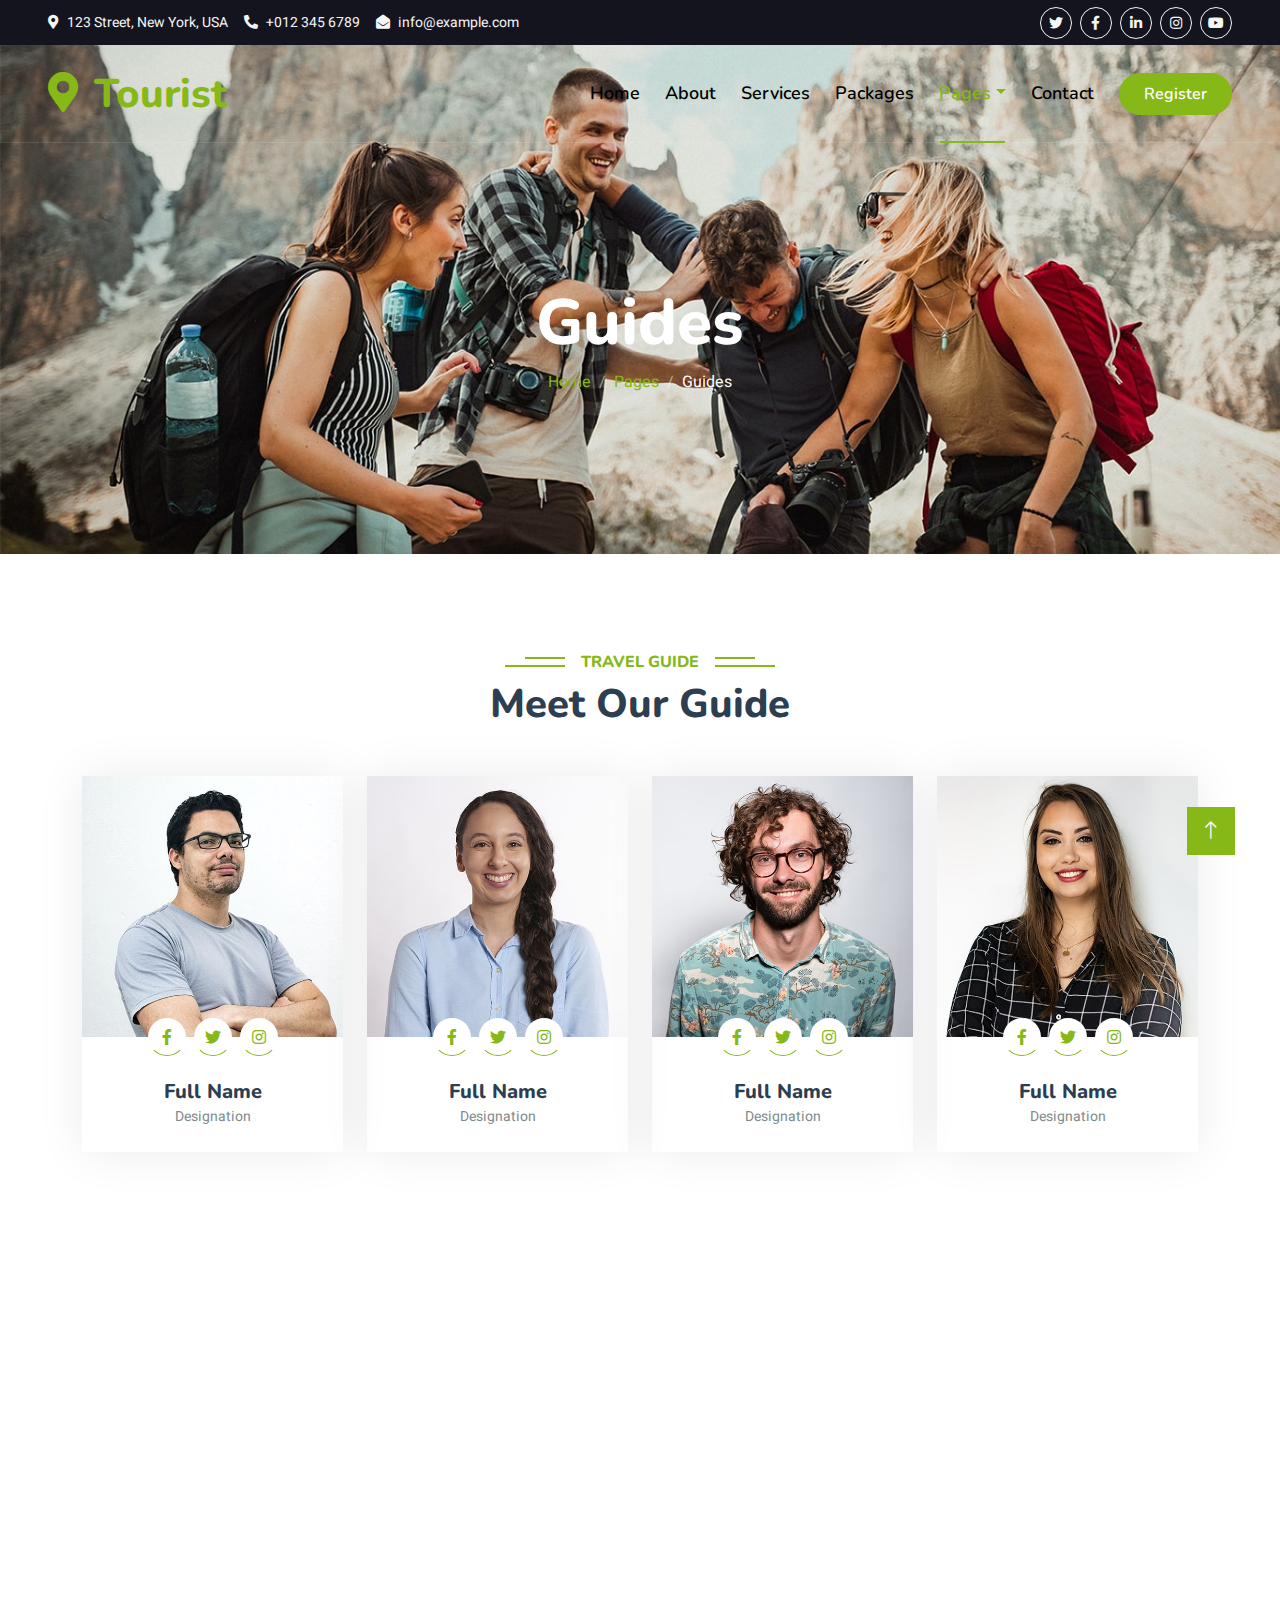
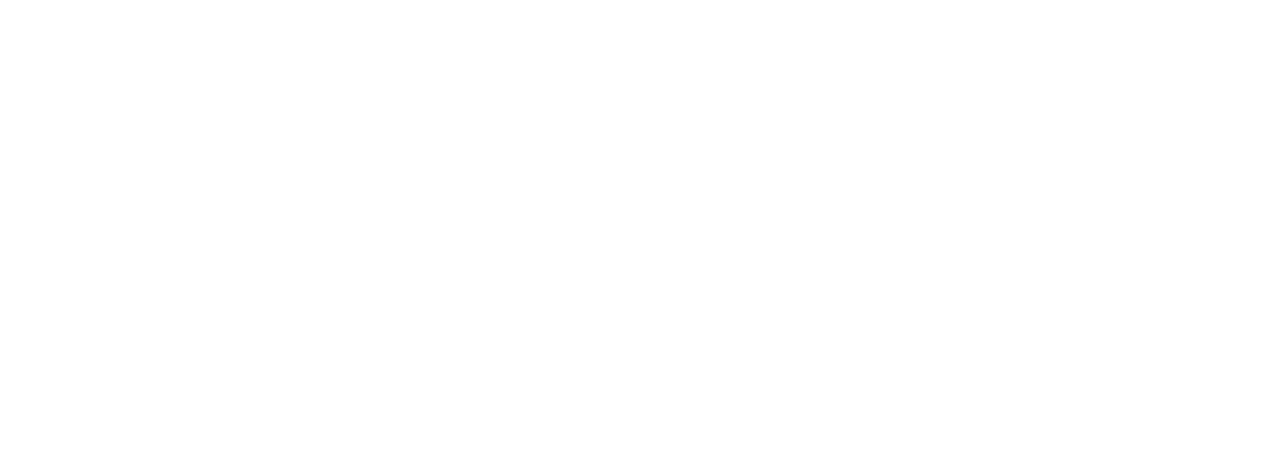
<file: team.html>
<!DOCTYPE html>
<html lang="en">

<head>
    <meta charset="utf-8">
    <title>Tourist - Travel Agency HTML Template</title>
    <meta content="width=device-width, initial-scale=1.0" name="viewport">
    <meta content="" name="keywords">
    <meta content="" name="description">

    <!-- Favicon -->
    <link href="img/favicon.ico" rel="icon">

    <!-- Google Web Fonts -->
    <link rel="preconnect" href="https://fonts.googleapis.com">
    <link rel="preconnect" href="https://fonts.gstatic.com" crossorigin>
    <link href="https://fonts.googleapis.com/css2?family=Heebo:wght@400;500;600&family=Nunito:wght@600;700;800&display=swap" rel="stylesheet">

    <!-- Icon Font Stylesheet -->
    <link href="https://cdnjs.cloudflare.com/ajax/libs/font-awesome/5.10.0/css/all.min.css" rel="stylesheet">
    <link href="https://cdn.jsdelivr.net/npm/bootstrap-icons@1.4.1/font/bootstrap-icons.css" rel="stylesheet">

    <!-- Libraries Stylesheet -->
    <link href="lib/animate/animate.min.css" rel="stylesheet">
    <link href="lib/owlcarousel/assets/owl.carousel.min.css" rel="stylesheet">
    <link href="lib/tempusdominus/css/tempusdominus-bootstrap-4.min.css" rel="stylesheet" />

    <!-- Customized Bootstrap Stylesheet -->
    <link href="css/bootstrap.min.css" rel="stylesheet">

    <!-- Template Stylesheet -->
    <link href="css/style.css" rel="stylesheet">
</head>

<body>
    <!-- Spinner Start -->
    <div id="spinner" class="show bg-white position-fixed translate-middle w-100 vh-100 top-50 start-50 d-flex align-items-center justify-content-center">
        <div class="spinner-border text-primary" style="width: 3rem; height: 3rem;" role="status">
            <span class="sr-only">Loading...</span>
        </div>
    </div>
    <!-- Spinner End -->


    <!-- Topbar Start -->
    <div class="container-fluid bg-dark px-5 d-none d-lg-block">
        <div class="row gx-0">
            <div class="col-lg-8 text-center text-lg-start mb-2 mb-lg-0">
                <div class="d-inline-flex align-items-center" style="height: 45px;">
                    <small class="me-3 text-light"><i class="fa fa-map-marker-alt me-2"></i>123 Street, New York, USA</small>
                    <small class="me-3 text-light"><i class="fa fa-phone-alt me-2"></i>+012 345 6789</small>
                    <small class="text-light"><i class="fa fa-envelope-open me-2"></i>info@example.com</small>
                </div>
            </div>
            <div class="col-lg-4 text-center text-lg-end">
                <div class="d-inline-flex align-items-center" style="height: 45px;">
                    <a class="btn btn-sm btn-outline-light btn-sm-square rounded-circle me-2" href=""><i class="fab fa-twitter fw-normal"></i></a>
                    <a class="btn btn-sm btn-outline-light btn-sm-square rounded-circle me-2" href=""><i class="fab fa-facebook-f fw-normal"></i></a>
                    <a class="btn btn-sm btn-outline-light btn-sm-square rounded-circle me-2" href=""><i class="fab fa-linkedin-in fw-normal"></i></a>
                    <a class="btn btn-sm btn-outline-light btn-sm-square rounded-circle me-2" href=""><i class="fab fa-instagram fw-normal"></i></a>
                    <a class="btn btn-sm btn-outline-light btn-sm-square rounded-circle" href=""><i class="fab fa-youtube fw-normal"></i></a>
                </div>
            </div>
        </div>
    </div>
    <!-- Topbar End -->


    <!-- Navbar & Hero Start -->
    <div class="container-fluid position-relative p-0">
        <nav class="navbar navbar-expand-lg navbar-light px-4 px-lg-5 py-3 py-lg-0">
            <a href="" class="navbar-brand p-0">
                <h1 class="text-primary m-0"><i class="fa fa-map-marker-alt me-3"></i>Tourist</h1>
                <!-- <img src="img/logo.png" alt="Logo"> -->
            </a>
            <button class="navbar-toggler" type="button" data-bs-toggle="collapse" data-bs-target="#navbarCollapse">
                <span class="fa fa-bars"></span>
            </button>
            <div class="collapse navbar-collapse" id="navbarCollapse">
                <div class="navbar-nav ms-auto py-0">
                    <a href="index.html" class="nav-item nav-link">Home</a>
                    <a href="about.html" class="nav-item nav-link">About</a>
                    <a href="service.html" class="nav-item nav-link">Services</a>
                    <a href="package.html" class="nav-item nav-link">Packages</a>
                    <div class="nav-item dropdown">
                        <a href="#" class="nav-link dropdown-toggle active" data-bs-toggle="dropdown">Pages</a>
                        <div class="dropdown-menu m-0">
                            <a href="destination.html" class="dropdown-item">Destination</a>
                            <a href="booking.html" class="dropdown-item">Booking</a>
                            <a href="team.html" class="dropdown-item active">Travel Guides</a>
                            <a href="testimonial.html" class="dropdown-item">Testimonial</a>
                            <a href="404.html" class="dropdown-item">404 Page</a>
                        </div>
                    </div>
                    <a href="contact.html" class="nav-item nav-link">Contact</a>
                </div>
                <a href="" class="btn btn-primary rounded-pill py-2 px-4">Register</a>
            </div>
        </nav>

        <div class="container-fluid bg-primary py-5 mb-5 hero-header">
            <div class="container py-5">
                <div class="row justify-content-center py-5">
                    <div class="col-lg-10 pt-lg-5 mt-lg-5 text-center">
                        <h1 class="display-3 text-white animated slideInDown">Guides</h1>
                        <nav aria-label="breadcrumb">
                            <ol class="breadcrumb justify-content-center">
                                <li class="breadcrumb-item"><a href="#">Home</a></li>
                                <li class="breadcrumb-item"><a href="#">Pages</a></li>
                                <li class="breadcrumb-item text-white active" aria-current="page">Guides</li>
                            </ol>
                        </nav>
                    </div>
                </div>
            </div>
        </div>
    </div>
    <!-- Navbar & Hero End -->


    <!-- Team Start -->
    <div class="container-xxl py-5">
        <div class="container">
            <div class="text-center wow fadeInUp" data-wow-delay="0.1s">
                <h6 class="section-title bg-white text-center text-primary px-3">Travel Guide</h6>
                <h1 class="mb-5">Meet Our Guide</h1>
            </div>
            <div class="row g-4">
                <div class="col-lg-3 col-md-6 wow fadeInUp" data-wow-delay="0.1s">
                    <div class="team-item">
                        <div class="overflow-hidden">
                            <img class="img-fluid" src="img/team-1.jpg" alt="">
                        </div>
                        <div class="position-relative d-flex justify-content-center" style="margin-top: -19px;">
                            <a class="btn btn-square mx-1" href=""><i class="fab fa-facebook-f"></i></a>
                            <a class="btn btn-square mx-1" href=""><i class="fab fa-twitter"></i></a>
                            <a class="btn btn-square mx-1" href=""><i class="fab fa-instagram"></i></a>
                        </div>
                        <div class="text-center p-4">
                            <h5 class="mb-0">Full Name</h5>
                            <small>Designation</small>
                        </div>
                    </div>
                </div>
                <div class="col-lg-3 col-md-6 wow fadeInUp" data-wow-delay="0.3s">
                    <div class="team-item">
                        <div class="overflow-hidden">
                            <img class="img-fluid" src="img/team-2.jpg" alt="">
                        </div>
                        <div class="position-relative d-flex justify-content-center" style="margin-top: -19px;">
                            <a class="btn btn-square mx-1" href=""><i class="fab fa-facebook-f"></i></a>
                            <a class="btn btn-square mx-1" href=""><i class="fab fa-twitter"></i></a>
                            <a class="btn btn-square mx-1" href=""><i class="fab fa-instagram"></i></a>
                        </div>
                        <div class="text-center p-4">
                            <h5 class="mb-0">Full Name</h5>
                            <small>Designation</small>
                        </div>
                    </div>
                </div>
                <div class="col-lg-3 col-md-6 wow fadeInUp" data-wow-delay="0.5s">
                    <div class="team-item">
                        <div class="overflow-hidden">
                            <img class="img-fluid" src="img/team-3.jpg" alt="">
                        </div>
                        <div class="position-relative d-flex justify-content-center" style="margin-top: -19px;">
                            <a class="btn btn-square mx-1" href=""><i class="fab fa-facebook-f"></i></a>
                            <a class="btn btn-square mx-1" href=""><i class="fab fa-twitter"></i></a>
                            <a class="btn btn-square mx-1" href=""><i class="fab fa-instagram"></i></a>
                        </div>
                        <div class="text-center p-4">
                            <h5 class="mb-0">Full Name</h5>
                            <small>Designation</small>
                        </div>
                    </div>
                </div>
                <div class="col-lg-3 col-md-6 wow fadeInUp" data-wow-delay="0.7s">
                    <div class="team-item">
                        <div class="overflow-hidden">
                            <img class="img-fluid" src="img/team-4.jpg" alt="">
                        </div>
                        <div class="position-relative d-flex justify-content-center" style="margin-top: -19px;">
                            <a class="btn btn-square mx-1" href=""><i class="fab fa-facebook-f"></i></a>
                            <a class="btn btn-square mx-1" href=""><i class="fab fa-twitter"></i></a>
                            <a class="btn btn-square mx-1" href=""><i class="fab fa-instagram"></i></a>
                        </div>
                        <div class="text-center p-4">
                            <h5 class="mb-0">Full Name</h5>
                            <small>Designation</small>
                        </div>
                    </div>
                </div>
                <div class="col-lg-3 col-md-6 wow fadeInUp" data-wow-delay="0.1s">
                    <div class="team-item">
                        <div class="overflow-hidden">
                            <img class="img-fluid" src="img/team-2.jpg" alt="">
                        </div>
                        <div class="position-relative d-flex justify-content-center" style="margin-top: -19px;">
                            <a class="btn btn-square mx-1" href=""><i class="fab fa-facebook-f"></i></a>
                            <a class="btn btn-square mx-1" href=""><i class="fab fa-twitter"></i></a>
                            <a class="btn btn-square mx-1" href=""><i class="fab fa-instagram"></i></a>
                        </div>
                        <div class="text-center p-4">
                            <h5 class="mb-0">Full Name</h5>
                            <small>Designation</small>
                        </div>
                    </div>
                </div>
                <div class="col-lg-3 col-md-6 wow fadeInUp" data-wow-delay="0.3s">
                    <div class="team-item">
                        <div class="overflow-hidden">
                            <img class="img-fluid" src="img/team-3.jpg" alt="">
                        </div>
                        <div class="position-relative d-flex justify-content-center" style="margin-top: -19px;">
                            <a class="btn btn-square mx-1" href=""><i class="fab fa-facebook-f"></i></a>
                            <a class="btn btn-square mx-1" href=""><i class="fab fa-twitter"></i></a>
                            <a class="btn btn-square mx-1" href=""><i class="fab fa-instagram"></i></a>
                        </div>
                        <div class="text-center p-4">
                            <h5 class="mb-0">Full Name</h5>
                            <small>Designation</small>
                        </div>
                    </div>
                </div>
                <div class="col-lg-3 col-md-6 wow fadeInUp" data-wow-delay="0.5s">
                    <div class="team-item">
                        <div class="overflow-hidden">
                            <img class="img-fluid" src="img/team-4.jpg" alt="">
                        </div>
                        <div class="position-relative d-flex justify-content-center" style="margin-top: -19px;">
                            <a class="btn btn-square mx-1" href=""><i class="fab fa-facebook-f"></i></a>
                            <a class="btn btn-square mx-1" href=""><i class="fab fa-twitter"></i></a>
                            <a class="btn btn-square mx-1" href=""><i class="fab fa-instagram"></i></a>
                        </div>
                        <div class="text-center p-4">
                            <h5 class="mb-0">Full Name</h5>
                            <small>Designation</small>
                        </div>
                    </div>
                </div>
                <div class="col-lg-3 col-md-6 wow fadeInUp" data-wow-delay="0.7s">
                    <div class="team-item">
                        <div class="overflow-hidden">
                            <img class="img-fluid" src="img/team-1.jpg" alt="">
                        </div>
                        <div class="position-relative d-flex justify-content-center" style="margin-top: -19px;">
                            <a class="btn btn-square mx-1" href=""><i class="fab fa-facebook-f"></i></a>
                            <a class="btn btn-square mx-1" href=""><i class="fab fa-twitter"></i></a>
                            <a class="btn btn-square mx-1" href=""><i class="fab fa-instagram"></i></a>
                        </div>
                        <div class="text-center p-4">
                            <h5 class="mb-0">Full Name</h5>
                            <small>Designation</small>
                        </div>
                    </div>
                </div>
            </div>
        </div>
    </div>
    <!-- Team End -->
        

    <!-- Footer Start -->
    <div class="container-fluid bg-dark text-light footer pt-5 mt-5 wow fadeIn" data-wow-delay="0.1s">
        <div class="container py-5">
            <div class="row g-5">
                <div class="col-lg-3 col-md-6">
                    <h4 class="text-white mb-3">Company</h4>
                    <a class="btn btn-link" href="">About Us</a>
                    <a class="btn btn-link" href="">Contact Us</a>
                    <a class="btn btn-link" href="">Privacy Policy</a>
                    <a class="btn btn-link" href="">Terms & Condition</a>
                    <a class="btn btn-link" href="">FAQs & Help</a>
                </div>
                <div class="col-lg-3 col-md-6">
                    <h4 class="text-white mb-3">Contact</h4>
                    <p class="mb-2"><i class="fa fa-map-marker-alt me-3"></i>123 Street, New York, USA</p>
                    <p class="mb-2"><i class="fa fa-phone-alt me-3"></i>+012 345 67890</p>
                    <p class="mb-2"><i class="fa fa-envelope me-3"></i>info@example.com</p>
                    <div class="d-flex pt-2">
                        <a class="btn btn-outline-light btn-social" href=""><i class="fab fa-twitter"></i></a>
                        <a class="btn btn-outline-light btn-social" href=""><i class="fab fa-facebook-f"></i></a>
                        <a class="btn btn-outline-light btn-social" href=""><i class="fab fa-youtube"></i></a>
                        <a class="btn btn-outline-light btn-social" href=""><i class="fab fa-linkedin-in"></i></a>
                    </div>
                </div>
                <div class="col-lg-3 col-md-6">
                    <h4 class="text-white mb-3">Gallery</h4>
                    <div class="row g-2 pt-2">
                        <div class="col-4">
                            <img class="img-fluid bg-light p-1" src="img/package-1.jpg" alt="">
                        </div>
                        <div class="col-4">
                            <img class="img-fluid bg-light p-1" src="img/package-2.jpg" alt="">
                        </div>
                        <div class="col-4">
                            <img class="img-fluid bg-light p-1" src="img/package-3.jpg" alt="">
                        </div>
                        <div class="col-4">
                            <img class="img-fluid bg-light p-1" src="img/package-2.jpg" alt="">
                        </div>
                        <div class="col-4">
                            <img class="img-fluid bg-light p-1" src="img/package-3.jpg" alt="">
                        </div>
                        <div class="col-4">
                            <img class="img-fluid bg-light p-1" src="img/package-1.jpg" alt="">
                        </div>
                    </div>
                </div>
                <div class="col-lg-3 col-md-6">
                    <h4 class="text-white mb-3">Newsletter</h4>
                    <p>Dolor amet sit justo amet elitr clita ipsum elitr est.</p>
                    <div class="position-relative mx-auto" style="max-width: 400px;">
                        <input class="form-control border-primary w-100 py-3 ps-4 pe-5" type="text" placeholder="Your email">
                        <button type="button" class="btn btn-primary py-2 position-absolute top-0 end-0 mt-2 me-2">SignUp</button>
                    </div>
                </div>
            </div>
        </div>
        <div class="container">
            <div class="copyright">
                <div class="row">
                    <div class="col-md-6 text-center text-md-start mb-3 mb-md-0">
                        &copy; <a class="border-bottom" href="#">Your Site Name</a>, All Right Reserved.

                        <!--/*** This template is free as long as you keep the footer author’s credit link/attribution link/backlink. If you'd like to use the template without the footer author’s credit link/attribution link/backlink, you can purchase the Credit Removal License from "https://htmlcodex.com/credit-removal". Thank you for your support. ***/-->
                        Designed By <a class="border-bottom" href="https://htmlcodex.com">HTML Codex</a>
                    </div>
                    <div class="col-md-6 text-center text-md-end">
                        <div class="footer-menu">
                            <a href="">Home</a>
                            <a href="">Cookies</a>
                            <a href="">Help</a>
                            <a href="">FQAs</a>
                        </div>
                    </div>
                </div>
            </div>
        </div>
    </div>
    <!-- Footer End -->


    <!-- Back to Top -->
    <a href="#" class="btn btn-lg btn-primary btn-lg-square back-to-top"><i class="bi bi-arrow-up"></i></a>


    <!-- JavaScript Libraries -->
    <script src="https://code.jquery.com/jquery-3.4.1.min.js"></script>
    <script src="https://cdn.jsdelivr.net/npm/bootstrap@5.0.0/dist/js/bootstrap.bundle.min.js"></script>
    <script src="lib/wow/wow.min.js"></script>
    <script src="lib/easing/easing.min.js"></script>
    <script src="lib/waypoints/waypoints.min.js"></script>
    <script src="lib/owlcarousel/owl.carousel.min.js"></script>
    <script src="lib/tempusdominus/js/moment.min.js"></script>
    <script src="lib/tempusdominus/js/moment-timezone.min.js"></script>
    <script src="lib/tempusdominus/js/tempusdominus-bootstrap-4.min.js"></script>

    <!-- Template Javascript -->
    <script src="js/main.js"></script>
</body>

</html>
</file>
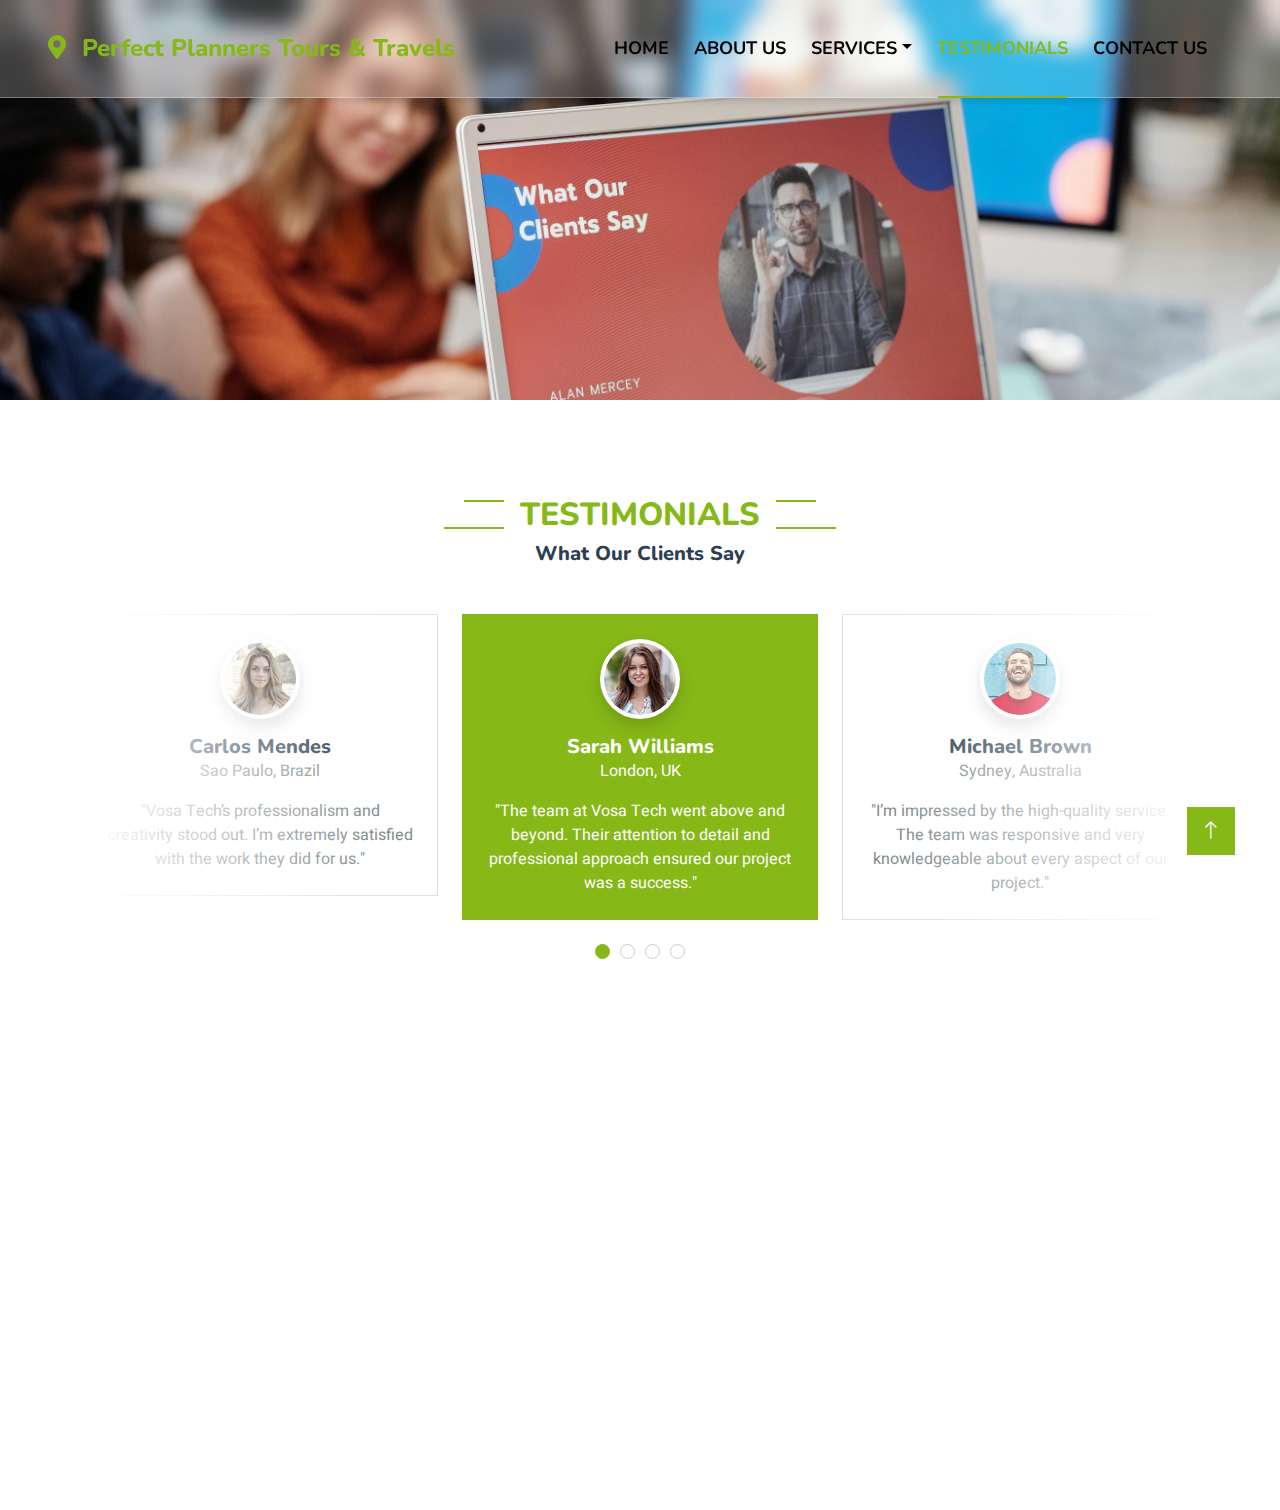
<file: testimonial.html>
<!DOCTYPE html>
<html lang="en">

<head>
    <meta charset="utf-8">
    <title>Perfect Planners Tours & Travels Agency</title>
    <meta content="width=device-width, initial-scale=1.0" name="viewport">
    <meta content="" name="keywords">
    <meta content="" name="description">

    <!-- Favicon -->
    <link href="img/fav_icon.jpeg" rel="icon">

    <!-- Google Web Fonts -->
    <link rel="preconnect" href="https://fonts.googleapis.com">
    <link rel="preconnect" href="https://fonts.gstatic.com" crossorigin>
    <link href="https://fonts.googleapis.com/css2?family=Heebo:wght@400;500;600&family=Nunito:wght@600;700;800&display=swap" rel="stylesheet">

    <!-- Icon Font Stylesheet -->
    <link href="https://cdnjs.cloudflare.com/ajax/libs/font-awesome/5.10.0/css/all.min.css" rel="stylesheet">
    <link href="https://cdn.jsdelivr.net/npm/bootstrap-icons@1.4.1/font/bootstrap-icons.css" rel="stylesheet">

    <!-- Libraries Stylesheet -->
    <link href="lib/animate/animate.min.css" rel="stylesheet">
    <link href="lib/owlcarousel/assets/owl.carousel.min.css" rel="stylesheet">
    <link href="lib/tempusdominus/css/tempusdominus-bootstrap-4.min.css" rel="stylesheet" />

    <!-- Customized Bootstrap Stylesheet -->
    <link href="css/bootstrap.min.css" rel="stylesheet">

    <!-- Template Stylesheet -->
    <link href="css/style.css" rel="stylesheet">
    <style>
        .carousel-item {
     height: 80vh; /* Set the carousel item to take up the full height of the viewport */
     min-height: 300px; /* Provide a minimum height for smaller screens */
 }
 
 .carousel-item img {
     object-fit: cover; /* Ensures the image covers the entire item without stretching */
     width: 100%; /* Make the image width 100% */
     height: 100%; /* Make the image height 100% */
 }
 
 .carousel-caption {
     position: absolute;
     top: 70%;
     transform: translateY(-50%); /* Vertically center the caption */
 }
 
 .glass-navbar {
     background: rgba(255, 255, 255, 0.2); /* Transparent white background */
     backdrop-filter: blur(10px); /* Frosted glass effect */
     -webkit-backdrop-filter: blur(10px); /* Frosted glass effect for Safari */
     border-bottom: 1px solid rgba(255, 255, 255, 0.3); /* Optional border to define edges */
     box-shadow: 0 4px 6px rgba(0, 0, 0, 0.1); /* Subtle shadow for depth */
 }
 
 .navbar-light .navbar-nav .nav-link {
     color: black; /* White text for better contrast */
     font-weight: bold;
     text-transform: uppercase;
 }
 
 .navbar-light .navbar-nav .nav-link:hover, 
 .navbar-light .navbar-nav .nav-link.active {
     color: #f5b041; /* Highlight color on hover or active links */
 }
 
 .navbar-toggler {
     background-color: rgba(255, 255, 255, 0.3); /* Transparent background for toggler */
 }
 
 .glass-navbar .dropdown-menu {
     background-color: rgba(255, 255, 255, 0.9); /* Dropdown with semi-transparent background */
     backdrop-filter: blur(40px);
     border: none;
     box-shadow: 0 2px 10px rgba(0, 0, 0, 0.1);
 }
 
 
     </style>
</head>

<body>
    <!-- Spinner Start -->
    <div id="spinner" class="show bg-white position-fixed translate-middle w-100 vh-100 top-50 start-50 d-flex align-items-center justify-content-center">
        <div class="spinner-border text-primary" style="width: 3rem; height: 3rem;" role="status">
            <span class="sr-only">Loading...</span>
        </div>
    </div>
    <!-- Spinner End -->


    <!-- Topbar Start -->
    <!-- <div class="container-fluid bg-dark px-5 d-none d-lg-block">
        <div class="row gx-0">
            <div class="col-lg-8 text-center text-lg-start mb-2 mb-lg-0">
                <div class="d-inline-flex align-items-center" style="height: 45px;">
                    <small class="me-3 text-light"><i class="fa fa-map-marker-alt me-2"></i>123 Street, New York, USA</small>
                    <small class="me-3 text-light"><i class="fa fa-phone-alt me-2"></i>+012 345 6789</small>
                    <small class="text-light"><i class="fa fa-envelope-open me-2"></i>info@example.com</small>
                </div>
            </div>
            <div class="col-lg-4 text-center text-lg-end">
                <div class="d-inline-flex align-items-center" style="height: 45px;">
                    <a class="btn btn-sm btn-outline-light btn-sm-square rounded-circle me-2" href=""><i class="fab fa-twitter fw-normal"></i></a>
                    <a class="btn btn-sm btn-outline-light btn-sm-square rounded-circle me-2" href=""><i class="fab fa-facebook-f fw-normal"></i></a>
                    <a class="btn btn-sm btn-outline-light btn-sm-square rounded-circle me-2" href=""><i class="fab fa-linkedin-in fw-normal"></i></a>
                    <a class="btn btn-sm btn-outline-light btn-sm-square rounded-circle me-2" href=""><i class="fab fa-instagram fw-normal"></i></a>
                    <a class="btn btn-sm btn-outline-light btn-sm-square rounded-circle" href=""><i class="fab fa-youtube fw-normal"></i></a>
                </div>
            </div>
        </div>
    </div> -->
    <!-- Topbar End -->


    <!-- Navbar & Hero Start -->
    <div class="container-fluid position-relative p-0">
        <nav class="navbar navbar-expand-lg navbar-light px-4 px-lg-5 py-3 py-lg-0 glass-navbar">
            <a href="" class="navbar-brand p-0">
                <h4 class="text-primary m-0"><i class="fa fa-map-marker-alt me-3"></i>Perfect Planners Tours & Travels</h4>
            </a>
            <button class="navbar-toggler" type="button" data-bs-toggle="collapse" data-bs-target="#navbarCollapse">
                <span class="fa fa-bars"></span>
            </button>
            <div class="collapse navbar-collapse" id="navbarCollapse">
                <div class="navbar-nav ms-auto py-0">
                    <a href="index.html" class="nav-item nav-link ">Home</a>
                    <a href="about.html" class="nav-item nav-link ">About Us</a>
                    <div class="nav-item dropdown">
                        <a href="#" class="nav-link dropdown-toggle " data-bs-toggle="dropdown">Services</a>
                        <div class="dropdown-menu m-0">
                            <a href="service.html" class="dropdown-item">Tours & Travels</a>
                            <a href="booking.html" class="dropdown-item">Visa Documentation</a>
                        </div>
                    </div>
                    <a href="testimonial.html" class="nav-item nav-link active">Testimonials</a>
                    <a href="contact.html" class="nav-item nav-link">Contact Us</a>
                </div>
            </div>
        </nav>

        <div class="container-fluid bg-primary py-5 mb-5 hero-header4">
            <div class="container py-5">
                <div class="row justify-content-center py-5">
                    <div class="col-lg-10 pt-lg-5 mt-lg-5 text-center">
                        <!-- <h1 class="display-3 text-white animated slideInDown">Testimonials</h1> -->
                        <nav aria-label="breadcrumb">
                            <ol class="breadcrumb justify-content-center">
                                <!-- <li class="breadcrumb-item"><a href="#">Home</a></li> -->
                                <!-- <li class="breadcrumb-item"><a href="#">Services</a></li> -->
                                <!-- <li class="breadcrumb-item text-white active" aria-current="page">Testimonials</li> -->
                            </ol>
                        </nav>
                    </div>
                </div>
            </div>
        </div>
    </div>
    <!-- Navbar & Hero End -->


    <!-- Testimonial Start -->
    <div class="container-xxl py-5 wow fadeInUp" data-wow-delay="0.1s">
        <div class="container">
            <div class="text-center">
                <h2 class="section-title bg-white text-center text-primary px-3">Testimonials</h2>
                <h5 class="mb-5">What Our Clients Say</h5>
            </div>
            <div class="owl-carousel testimonial-carousel position-relative">
                <div class="testimonial-item bg-white text-center border p-4">
                    <img class="bg-white rounded-circle shadow p-1 mx-auto mb-3" src="img/testimonial-1.jpg" style="width: 80px; height: 80px;">
                    <h5 class="mb-0">Sarah Williams</h5>
                    <p>London, UK</p>
                    <p class="mb-0">"The team at Vosa Tech went above and beyond. Their attention to detail and professional approach ensured our project was a success."</p>
                </div>
                <div class="testimonial-item bg-white text-center border p-4">
                    <img class="bg-white rounded-circle shadow p-1 mx-auto mb-3" src="img/testimonial-2.jpg" style="width: 80px; height: 80px;">
                    <h5 class="mb-0">Michael Brown</h5>
                    <p>Sydney, Australia</p>
                    <p class="mt-2 mb-0">"I’m impressed by the high-quality service. The team was responsive and very knowledgeable about every aspect of our project."</p>
                </div>
                <div class="testimonial-item bg-white text-center border p-4">
                    <img class="bg-white rounded-circle shadow p-1 mx-auto mb-3" src="img/testimonial-3.jpg" style="width: 80px; height: 80px;">
                    <h5 class="mb-0">Aisha Khan</h5>
                    <p>Dubai, UAE</p>
                    <p class="mt-2 mb-0">"Excellent customer service! Vosa Tech delivered on time and provided valuable insights that enhanced the project’s outcome."</p>
                </div>
                <div class="testimonial-item bg-white text-center border p-4">
                    <img class="bg-white rounded-circle shadow p-1 mx-auto mb-3" src="img/testimonial-4.jpg" style="width: 80px; height: 80px;">
                    <h5 class="mb-0">Carlos Mendes</h5>
                    <p>Sao Paulo, Brazil</p>
                    <p class="mt-2 mb-0">"Vosa Tech’s professionalism and creativity stood out. I’m extremely satisfied with the work they did for us."</p>
                </div>
            </div>
        </div>
    </div>
    
    <!-- Testimonial End -->
        

    <!-- Footer Start -->
    <div class="container-fluid bg-dark text-light footer pt-5 mt-5 wow fadeIn" data-wow-delay="0.1s">
        <div class="container py-5">
            <div class="row g-5">
                <div class="col-lg-3 col-md-6">
                    <h4 class="text-white mb-3">Company</h4>
                    <a class="btn btn-link" href="">About Us</a>
                    <a class="btn btn-link" href="">Contact Us</a>
                    <a class="btn btn-link" href="">Privacy Policy</a>
                    <a class="btn btn-link" href="">Terms & Condition</a>
                    <a class="btn btn-link" href="">FAQs & Help</a>
                </div>
                <div class="col-lg-3 col-md-6">
                    <h4 class="text-white mb-3">Contact Us</h4>
                    <p class="mb-2"><i class="fa fa-map-marker-alt me-3"></i>123 Street, New York, USA</p>
                    <p class="mb-2"><i class="fa fa-phone-alt me-3"></i>+012 345 67890</p>
                    <p class="mb-2"><i class="fa fa-envelope me-3"></i>info@example.com</p>
                    <div class="d-flex pt-2">
                        <a class="btn btn-outline-light btn-social" href=""><i class="fab fa-twitter"></i></a>
                        <a class="btn btn-outline-light btn-social" href=""><i class="fab fa-facebook-f"></i></a>
                        <a class="btn btn-outline-light btn-social" href=""><i class="fab fa-youtube"></i></a>
                        <a class="btn btn-outline-light btn-social" href=""><i class="fab fa-linkedin-in"></i></a>
                    </div>
                </div>
                <div class="col-lg-3 col-md-6">
                    <h4 class="text-white mb-3">Gallery</h4>
                    <div class="row g-2 pt-2">
                        <div class="col-4">
                            <img class="img-fluid bg-light p-1" src="img/package-1.jpg" alt="">
                        </div>
                        <div class="col-4">
                            <img class="img-fluid bg-light p-1" src="img/package-2.jpg" alt="">
                        </div>
                        <div class="col-4">
                            <img class="img-fluid bg-light p-1" src="img/package-3.jpg" alt="">
                        </div>
                        <div class="col-4">
                            <img class="img-fluid bg-light p-1" src="img/package-2.jpg" alt="">
                        </div>
                        <div class="col-4">
                            <img class="img-fluid bg-light p-1" src="img/package-3.jpg" alt="">
                        </div>
                        <div class="col-4">
                            <img class="img-fluid bg-light p-1" src="img/package-1.jpg" alt="">
                        </div>
                    </div>
                </div>
                <div class="col-lg-3 col-md-6">
                    <h4 class="text-white mb-3">Stay Updated</h4>
                    <p>Subscribe to our newsletter and be the first to know about exclusive offers, travel tips, and exciting destinations!</p>
                    <div class="position-relative mx-auto" style="max-width: 400px;">
                        <input class="form-control border-primary w-100 py-3 ps-4 pe-5" type="text" placeholder="Your email">
                        <button type="button" class="btn btn-primary py-2 position-absolute top-0 end-0 mt-2 me-2">Sign Up</button>
                    </div>
                </div>
            </div>
        </div>
        <div class="container">
            <div class="copyright">
                <div class="row">
                    <div class="col-md-6 text-center text-md-start mb-3 mb-md-0">
                        &copy; <a class="border-bottom" href="#">Perfect Planners Tours & Travels</a>, All Right Reserved.

                        <!--/*** This template is free as long as you keep the footer author’s credit link/attribution link/backlink. If you'd like to use the template without the footer author’s credit link/attribution link/backlink, you can purchase the Credit Removal License from "https://htmlcodex.com/credit-removal". Thank you for your support. ***/-->
                        Designed By <a class="border-bottom" href="https://htmlcodex.com">Vosa Tech Software Solutions</a>
                    </div>
                    <div class="col-md-6 text-center text-md-end">
                        <div class="footer-menu">
                            <a href="">Home</a>
                            <a href="">Cookies</a>
                            <a href="">Help</a>
                            <a href="">FQAs</a>
                        </div>
                    </div>
                </div>
            </div>
        </div>
    </div>
    <!-- Footer End -->


    <!-- Back to Top -->
    <a href="#" class="btn btn-lg btn-primary btn-lg-square back-to-top"><i class="bi bi-arrow-up"></i></a>


    <!-- JavaScript Libraries -->
    <script src="https://code.jquery.com/jquery-3.4.1.min.js"></script>
    <script src="https://cdn.jsdelivr.net/npm/bootstrap@5.0.0/dist/js/bootstrap.bundle.min.js"></script>
    <script src="lib/wow/wow.min.js"></script>
    <script src="lib/easing/easing.min.js"></script>
    <script src="lib/waypoints/waypoints.min.js"></script>
    <script src="lib/owlcarousel/owl.carousel.min.js"></script>
    <script src="lib/tempusdominus/js/moment.min.js"></script>
    <script src="lib/tempusdominus/js/moment-timezone.min.js"></script>
    <script src="lib/tempusdominus/js/tempusdominus-bootstrap-4.min.js"></script>

    <!-- Template Javascript -->
    <script src="js/main.js"></script>
</body>

</html>
</file>
<file: css/style.css>
/********** Template CSS **********/
:root {
    --primary: #86B817 !important;
    --secondary: #FE8800;
    --light: #F5F5F5;
    --dark: #14141F;
}

.fw-medium {
    font-weight: 600 !important;
}

.fw-semi-bold {
    font-weight: 700 !important;
}

.back-to-top {
    position: fixed;
    display: none;
    right: 45px;
    bottom: 45px;
    z-index: 99;
}


/*** Spinner ***/
#spinner {
    opacity: 0;
    visibility: hidden;
    transition: opacity .5s ease-out, visibility 0s linear .5s;
    z-index: 99999;
}

#spinner.show {
    transition: opacity .5s ease-out, visibility 0s linear 0s;
    visibility: visible;
    opacity: 1;
}


/*** Button ***/
.btn {
    font-family: 'Nunito', sans-serif;
    font-weight: 600;
    transition: .5s;
}

.btn.btn-primary,
.btn.btn-secondary {
    color: #FFFFFF;
}

.btn-square {
    width: 38px;
    height: 38px;
}

.btn-sm-square {
    width: 32px;
    height: 32px;
}

.btn-lg-square {
    width: 48px;
    height: 48px;
}

.btn-square,
.btn-sm-square,
.btn-lg-square {
    padding: 0;
    display: flex;
    align-items: center;
    justify-content: center;
    font-weight: normal;
    border-radius: 0px;
}


/*** Navbar ***/
.navbar-light .navbar-nav .nav-link {
    font-family: 'Nunito', sans-serif;
    position: relative;
    margin-right: 25px;
    padding: 35px 0;
    color: black !important;
    font-size: 18px;
    font-weight: 600;
    outline: none;
    transition: .5s;
}

.sticky-top.navbar-light .navbar-nav .nav-link {
    padding: 20px 0;
    color: var(--dark) !important;
}

.navbar-light .navbar-nav .nav-link:hover,
.navbar-light .navbar-nav .nav-link.active {
    color: var(--primary) !important;
}

.navbar-light .navbar-brand img {
    max-height: 60px;
    transition: .5s;
}

.sticky-top.navbar-light .navbar-brand img {
    max-height: 45px;
}

@media (max-width: 991.98px) {
    .sticky-top.navbar-light {
        position: relative;
        background: #FFFFFF;
    }

    .navbar-light .navbar-collapse {
        margin-top: 15px;
        border-top: 1px solid #DDDDDD;
    }

    .navbar-light .navbar-nav .nav-link,
    .sticky-top.navbar-light .navbar-nav .nav-link {
        padding: 10px 0;
        margin-left: 0;
        color: var(--dark) !important;
    }

    .navbar-light .navbar-brand img {
        max-height: 45px;
    }
}

@media (min-width: 992px) {
    .navbar-light {
        position: absolute;
        width: 100%;
        top: 0;
        left: 0;
        border-bottom: 1px solid rgba(256, 256, 256, .1);
        z-index: 999;
    }
    
    .sticky-top.navbar-light {
        position: fixed;
        background: #FFFFFF;
    }

    .navbar-light .navbar-nav .nav-link::before {
        position: absolute;
        content: "";
        width: 0;
        height: 2px;
        bottom: -1px;
        left: 50%;
        background: var(--primary);
        transition: .5s;
    }

    .navbar-light .navbar-nav .nav-link:hover::before,
    .navbar-light .navbar-nav .nav-link.active::before {
        width: calc(100% - 2px);
        left: 1px;
    }

    .navbar-light .navbar-nav .nav-link.nav-contact::before {
        display: none;
    }
}


/*** Hero Header ***/
.hero-header {
    /* background: linear-gradient(rgba(20, 20, 31, .7), rgba(20, 20, 31, .7)), url(../img/bg-hero.jpg); */
    background: url(../img/bg-hero.jpg);

    background-position: center center;
    background-repeat: no-repeat;
    background-size: cover;
}


.hero-header1 {
    /* background: linear-gradient(rgba(20, 20, 31, .7), rgba(20, 20, 31, .7)), url(../img/bg-hero.jpg); */
    background: url(../img/visa1.jpg);

    background-position: center center;
    background-repeat: no-repeat;
    background-size: cover;
}

.hero-header2 {
    /* background: linear-gradient(rgba(20, 20, 31, .7), rgba(20, 20, 31, .7)), url(../img/bg-hero.jpg); */
    background: url(../img/tours.jpg);

    background-position: center center;
    background-repeat: no-repeat;
    background-size: cover;
}

.hero-header3 {
    /* background: linear-gradient(rgba(20, 20, 31, .7), rgba(20, 20, 31, .7)), url(../img/bg-hero.jpg); */
    background: url(../img/about-back.jpg);

    background-position: center center;
    background-repeat: no-repeat;
    background-size: cover;
}

.hero-header4 {
    /* background: linear-gradient(rgba(20, 20, 31, .7), rgba(20, 20, 31, .7)), url(../img/bg-hero.jpg); */
    background: url(../img/testimonial.jpg);

    background-position: center center;
    background-repeat: no-repeat;
    background-size: cover;
}

.hero-header5 {
    /* background: linear-gradient(rgba(20, 20, 31, .7), rgba(20, 20, 31, .7)), url(../img/bg-hero.jpg); */
    background: url(../img/contact2.jpg);

    background-position: center center;
    background-repeat: no-repeat;
    background-size: cover;
}

.breadcrumb-item + .breadcrumb-item::before {
    color: rgba(255, 255, 255, .5);
}


/*** Section Title ***/
.section-title {
    position: relative;
    display: inline-block;
    text-transform: uppercase;
}

.section-title::before {
    position: absolute;
    content: "";
    width: calc(100% + 80px);
    height: 2px;
    top: 4px;
    left: -40px;
    background: var(--primary);
    z-index: -1;
}

.section-title::after {
    position: absolute;
    content: "";
    width: calc(100% + 120px);
    height: 2px;
    bottom: 5px;
    left: -60px;
    background: var(--primary);
    z-index: -1;
}

.section-title.text-start::before {
    width: calc(100% + 40px);
    left: 0;
}

.section-title.text-start::after {
    width: calc(100% + 60px);
    left: 0;
}


/*** Service ***/
.service-item {
    box-shadow: 0 0 45px rgba(0, 0, 0, .08);
    transition: .5s;
}

.service-item:hover {
    background: var(--primary);
}

.service-item * {
    transition: .5s;
}

.service-item:hover * {
    color: var(--light) !important;
}


/*** Destination ***/
.destination img {
    transition: .5s;
}

.destination a:hover img {
    transform: scale(1.1);
}


/*** Package ***/
.package-item {
    box-shadow: 0 0 45px rgba(0, 0, 0, .08);
}

.package-item img {
    transition: .5s;
}

.package-item:hover img {
    transform: scale(1.1);
}


/*** Booking ***/
.booking {
    background:black;
    background-position: center center;
    background-repeat: no-repeat;
    background-size: cover;
}


/*** Team ***/
.team-item {
    box-shadow: 0 0 45px rgba(0, 0, 0, .08);
}

.team-item img {
    transition: .5s;
}

.team-item:hover img {
    transform: scale(1.1);
}

.team-item .btn {
    background: #FFFFFF;
    color: var(--primary);
    border-radius: 20px;
    border-bottom: 1px solid var(--primary);
}

.team-item .btn:hover {
    background: var(--primary);
    color: #FFFFFF;
}


/*** Testimonial ***/
.testimonial-carousel::before {
    position: absolute;
    content: "";
    top: 0;
    left: 0;
    height: 100%;
    width: 0;
    background: linear-gradient(to right, rgba(255, 255, 255, 1) 0%, rgba(255, 255, 255, 0) 100%);
    z-index: 1;
}

.testimonial-carousel::after {
    position: absolute;
    content: "";
    top: 0;
    right: 0;
    height: 100%;
    width: 0;
    background: linear-gradient(to left, rgba(255, 255, 255, 1) 0%, rgba(255, 255, 255, 0) 100%);
    z-index: 1;
}

@media (min-width: 768px) {
    .testimonial-carousel::before,
    .testimonial-carousel::after {
        width: 200px;
    }
}

@media (min-width: 992px) {
    .testimonial-carousel::before,
    .testimonial-carousel::after {
        width: 300px;
    }
}

.testimonial-carousel .owl-item .testimonial-item,
.testimonial-carousel .owl-item.center .testimonial-item * {
    transition: .5s;
}

.testimonial-carousel .owl-item.center .testimonial-item {
    background: var(--primary) !important;
    border-color: var(--primary) !important;
}

.testimonial-carousel .owl-item.center .testimonial-item * {
    color: #FFFFFF !important;
}

.testimonial-carousel .owl-dots {
    margin-top: 24px;
    display: flex;
    align-items: flex-end;
    justify-content: center;
}

.testimonial-carousel .owl-dot {
    position: relative;
    display: inline-block;
    margin: 0 5px;
    width: 15px;
    height: 15px;
    border: 1px solid #CCCCCC;
    border-radius: 15px;
    transition: .5s;
}

.testimonial-carousel .owl-dot.active {
    background: var(--primary);
    border-color: var(--primary);
}


/*** Footer ***/
.footer .btn.btn-social {
    margin-right: 5px;
    width: 35px;
    height: 35px;
    display: flex;
    align-items: center;
    justify-content: center;
    color: var(--light);
    font-weight: normal;
    border: 1px solid #FFFFFF;
    border-radius: 35px;
    transition: .3s;
}

.footer .btn.btn-social:hover {
    color: var(--primary);
}

.footer .btn.btn-link {
    display: block;
    margin-bottom: 5px;
    padding: 0;
    text-align: left;
    color: #FFFFFF;
    font-size: 15px;
    font-weight: normal;
    text-transform: capitalize;
    transition: .3s;
}

.footer .btn.btn-link::before {
    position: relative;
    content: "\f105";
    font-family: "Font Awesome 5 Free";
    font-weight: 900;
    margin-right: 10px;
}

.footer .btn.btn-link:hover {
    letter-spacing: 1px;
    box-shadow: none;
}

.footer .copyright {
    padding: 25px 0;
    font-size: 15px;
    border-top: 1px solid rgba(256, 256, 256, .1);
}

.footer .copyright a {
    color: var(--light);
}

.footer .footer-menu a {
    margin-right: 15px;
    padding-right: 15px;
    border-right: 1px solid rgba(255, 255, 255, .1);
}

.footer .footer-menu a:last-child {
    margin-right: 0;
    padding-right: 0;
    border-right: none;
}
</file>
